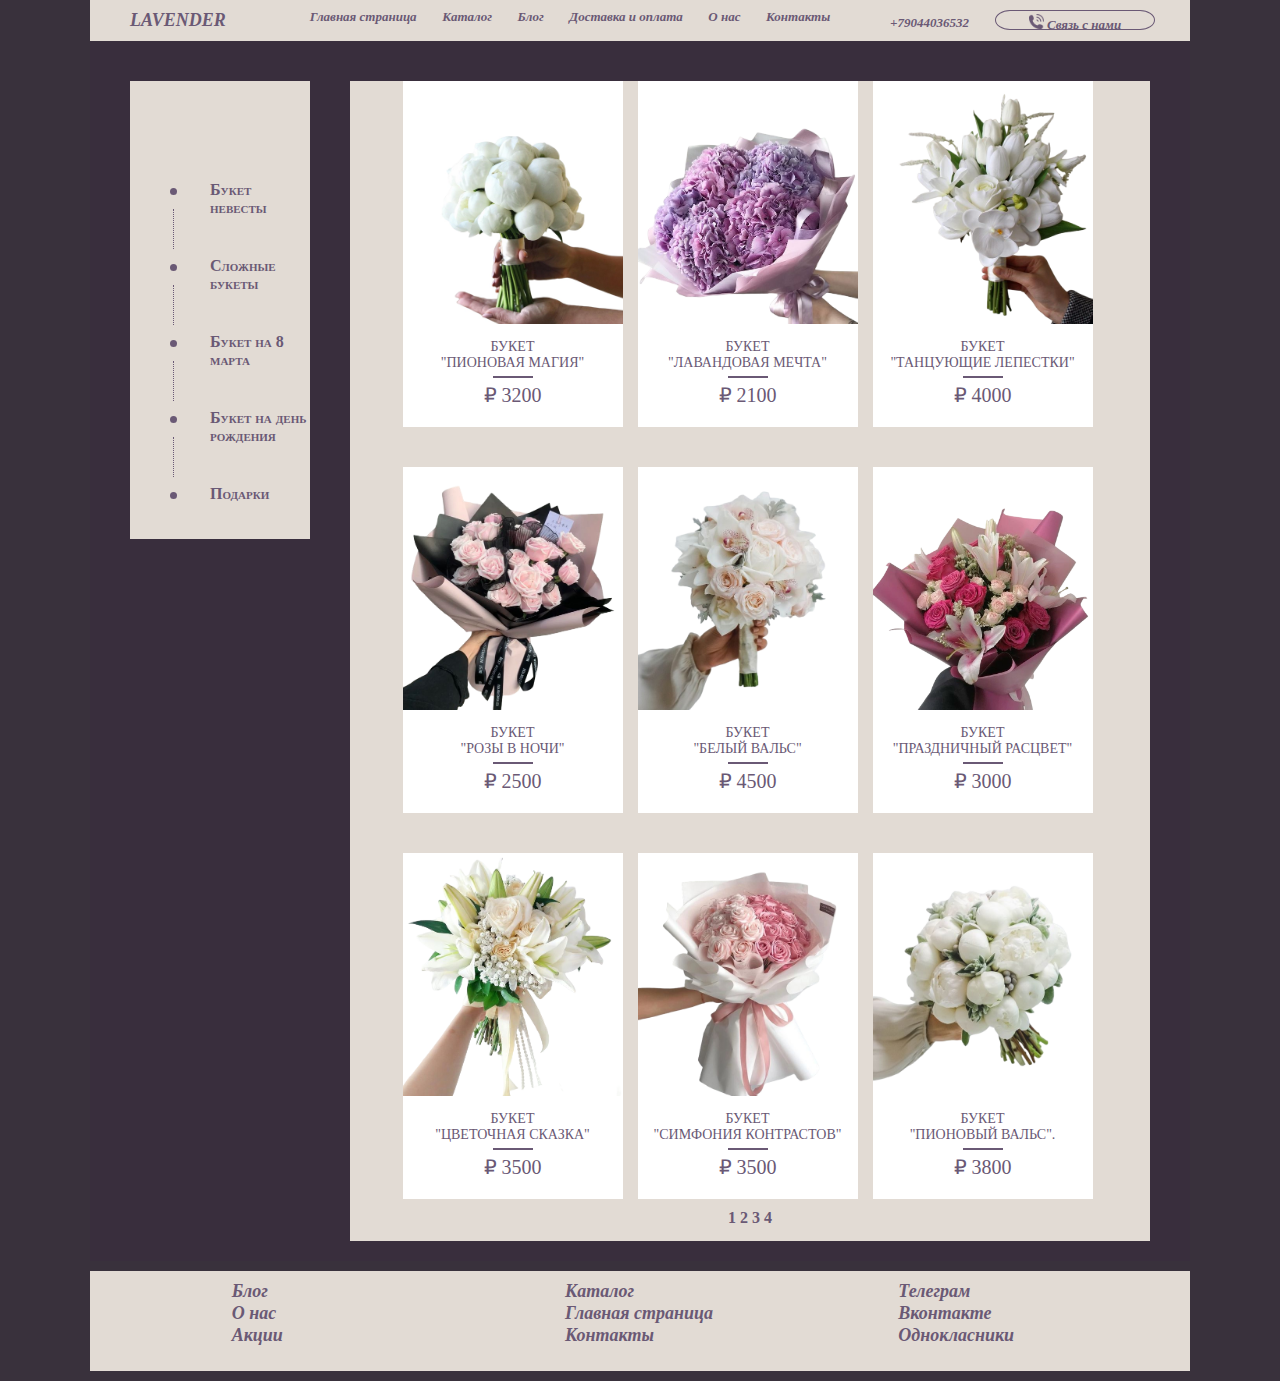
<file: catalog.html>
<!DOCTYPE html>
<html lang="en">
<head>
    <meta charset="UTF-8">
    <meta http-equiv="X-UA-Compatible" content="IE=edge">
    <meta name="viewport" content="width=device-width, initial-scale=1.0">
    <title>Document</title>
    <link rel="stylesheet" href="stylecatalog.css" type="text/css"/>
</head>
<body style="background: #39313c; margin: 0;">
  <div class="blok">
    <!--навигационный блок-->
    <div class="blok_with_navigation">
      <div class="blok_with_navigation">
        <div class="panel_navigation">
            <div class="logotip">
                <p class="logotip_text"> 
                    LAVENDER
                </p>
            </div>
            <div class="sections">
              <input type="checkbox" id="burger-checkbox" class="burger-checkbox">
              <label for="burger-checkbox" class="burger"></label>      
                <ul class="menu_text_chapter">
                  <li class="menu__item_chapter"> 
                    <a id="menu__link" href="index.html">  
                      Главная страница 
                    </a> 
                  </li>
                  <li class="menu__item_chapter"> 
                    <a id="menu__link" href="catalog.html"> 
                      Каталог 
                    </a> 
                  </li>
                  <li class="menu__item_chapter"> 
                    <a id="menu__link" href="блог.html">
                      Блог
                    </a> 
                  </li>
                  <li class="menu__item_chapter"> 
                    <a id="menu__link" href="доставка.html"> 
                      Доставка и оплата 
                    </a> 
                  </li>
                  <li class="menu__item_chapter"> 
                    <a id="menu__link" href="о нас.html">
                      О нас 
                    </a> 
                  </li>
                  <li class="menu__item_chapter">
                    <a id="menu__link" href="контакты.html"> 
                      Контакты 
                    </a> 
                  </li>
                </div>
                <div class="number_phone">
                  <p class="number_text"> 
                      +79044036532
                  </p>
                </div>
                <div class="button_1">
                  <a href="index.html #top" class="blok_contacts_text_2">       
                    <p class="button_2">   
                      <img  class="phone_logotip" src="телефон.png" alt="Изображение" class="img"> 
                      Связь с нами
                    </p>  
                  </a>   
                </div>
              </div>
            </div>
          </div>
          <div class="blok_after_navigation">
          <div class="block_section">
            <ul class="push">
            <li>
              <a href="каталог букетов невесты.html" style="text-decoration: none; color: #6a5975;">  
                Букет невесты
              </a>
            </li>
            <li>
              <a href="каталог сложные букеты.html" style="text-decoration: none; color: #6a5975;">  
              Сложные букеты
              </a>
            </li>
            <li>
              <a href="каталог букеты на 8 марта.html" style="text-decoration: none; color: #6a5975;">
                Букет на 8 марта
              </a>
            </li>
            <li>
              <a href="каталог букетов на день рождения.html" style="text-decoration: none; color: #6a5975;">
                Букет на день рождения
              </a>
            </li>
            <li>
              <a href="каталог подарки.html" style="text-decoration: none; color: #6a5975;">
                Подарки
              </a>
            </li>
          </ul>
        </div>
        <div class="block_m"> 
          <div class="cards">
            <div class="product-wrap">
              <div class="product-item">
                  <img src="букеты невесты/букетневестыизпионов.jpg">
                  <div class="product-buttons">
                      <a href="букет пионовая магия.html" class="button">Просмотр</a>
                  </div>
              </div>
              <div class="product-title">
                <a href="букет пионовая магия.html">Букет <br> "Пионовая магия"</a>
                <span class="product-price">₽ 3200</span>
              </div>
            </div>
            <div class="card">
              <div class="product-wrap">
                  <div class="product-item">
                    <img src="букет на др/Лавандовая мечта.png">
                    <div class="product-buttons">
                      <a href="букет_лавандовая_мечта.html" class="button">Просмотр</a>
                  </div>
                </div>
                <div class="product-title">
                  <a href="букет_лавандовая_мечта.html">Букет <br> "Лавандовая мечта"</a>
                  <span class="product-price">₽ 2100</span>
                </div>
              </div>
            </div>
            <div class="card">
              <div class="product-wrap">
                <div class="product-item">
                  <img src="букеты невесты/Танцующие лепестки.png">
                  <div class="product-buttons">
                    <a href="букет танцующие лепестки.html" class="button">Просмотр</a>
                  </div>
                </div>
                <div class="product-title">
                  <a href="букет танцующие лепестки.html">Букет<br> "Танцующие лепестки"</a>
                  <span class="product-price">₽ 4000</span>
                </div>
              </div>
            </div>
            <div class="card">
              <div class="product-wrap">
                <div class="product-item">
                  <img src="букет на др/Розы в ночи.png">
                  <div class="product-buttons">
                    <a href="букет розы в ночи.html" class="button">Просмотр</a>
                  </div>
                </div>
                <div class="product-title">
                    <a href="букет розы в ночи.html">Букет<br> "Розы в ночи"</a>
                    <span class="product-price">₽ 2500</span>
                </div>
              </div>
            </div>
            <div class="card">
              <div class="product-wrap">
                <div class="product-item">
                  <img src="букеты невесты\Белый вальс.png">
                  <div class="product-buttons">
                    <a href="букет белый вальс.html" class="button">Просмотр</a>
                  </div>
                </div>
                <div class="product-title">
                  <a href="букет белый вальс.html">Букет <br> "Белый вальс"</a>
                  <span class="product-price">₽ 4500</span>
                </div>
              </div>
            </div>
            <div class="card">
              <div class="product-wrap">
                <div class="product-item">
                  <img src="букет на др\Праздничный расцвет.png">
                  <div class="product-buttons">
                    <a href="букет праздничный расцвет.html" class="button">Просмотр</a>
                  </div>
                </div>
                <div class="product-title">
                  <a href="букет праздничный расцвет.html">Букет <br> "Праздничный расцвет"</a>
                  <span class="product-price">₽ 3000</span>
                </div>
              </div>
            </div>
            <div class="card">
              <div class="product-wrap">
                <div class="product-item">
                  <img src="букеты невесты\Цветочная сказка.png">
                  <div class="product-buttons">
                    <a href="букет цветочная сказка.html" class="button">Просмотр</a>
                  </div>
                </div>
                <div class="product-title">
                  <a href="букет цветочная сказка.html">Букет <br>"Цветочная сказка"</a>
                  <span class="product-price">₽ 3500</span>
                </div>
              </div>
            </div>
            <div class="card">
              <div class="product-wrap">
                <div class="product-item">
                  <img src="букет на др/Симфония контрастов.png">
                  <div class="product-buttons">
                    <a href="букет симфония контрастов.html" class="button">Просмотр</a>
                  </div>
                </div>
                <div class="product-title">
                  <a href="букет симфония контрастов.html">Букет <br>"Симфония контрастов"</a>
                  <span class="product-price">₽ 3500</span>
                </div>
              </div>
            </div>
            <div class="card">
              <div class="product-wrap">
                <div class="product-item">
                  <img src="букеты невесты\Пионовый вальс.png">
                  <div class="product-buttons">
                    <a href="букет пионовый вальс.html" class="button">Просмотр</a>
                  </div>
                </div>
                <div class="product-title">
                  <a href="букет пионовый вальс.html">Букет<br> "Пионовый вальс".</a>
                  <span class="product-price">₽ 3800</span>
                </div>
              </div>
            </div>
          </div>
        <ul class="hr">
          <a href="catalog.html"><li>1</li></a>
          <a href="catalog_2.html"><li>2</li></a>
          <a href="catalog_3.html"><li>3</li></a>
          <a href="catalog_4.html"><li>4</li></a>
        </ul>
      </div>
    </div>
    <!--блок для подвала-->
    <div class="block_cellar"> 
      <div class="block_cellar_1">
        <div class="column">
          <div class="cellar_information">
              <div class="cellar_logotip_block">
                <a href="блог.html" class="cellar_logotip_text"> 
                    Блог
                </a> 
              </div>
              <div class="cellar_logotip_block">
                <a href="о нас.html" class="cellar_logotip_text">  
                    О нас
                </a> 
              </div>
              <div class="cellar_logotip_block">
                <a href="акции.html" class="cellar_logotip_text"> 
                  Акции
                </a> 
              </div>                           
            </div>
          </div>
          <div class="column">
            <div class="cellar_information">
              <div class="cellar_logotip_block">
                <a href="catalog.html" class="cellar_logotip_text"> 
                    Каталог 
                </a> 
              </div>
              <div class="cellar_logotip_block">
                <a href="index.html" class="cellar_logotip_text"> 
                    Главная страница 
                </a>
              </div>
              <div class="cellar_logotip_block">
                <a href="контакты.html" class="cellar_logotip_text">
                    Контакты
                </a>
              </div>
            </div>
          </div>
          <div class="column">
            <!--логотипы социальных сетей-->
            <div class="cellar_logotip">
              <div class="cellar_logotip_block">
                <a href="https://t.me/+79044036532" class="cellar_logotip_text">
                    Телеграм
                </a>
              </div>
              <div class="cellar_logotip_block">
                <a href="https://vk.com/n.sulyaeva" class="cellar_logotip_text">
                    Вконтакте
                </a>
              </div>
              <div class="cellar_logotip_block">
                <a href="https://ok.ru/nastya.sulyaeva" class="cellar_logotip_text">
                    Однокласники
                </a>
              </div>
            </div>
          </div>
        </div>
      </div>
    </div>
  </body>
</html>
</file>
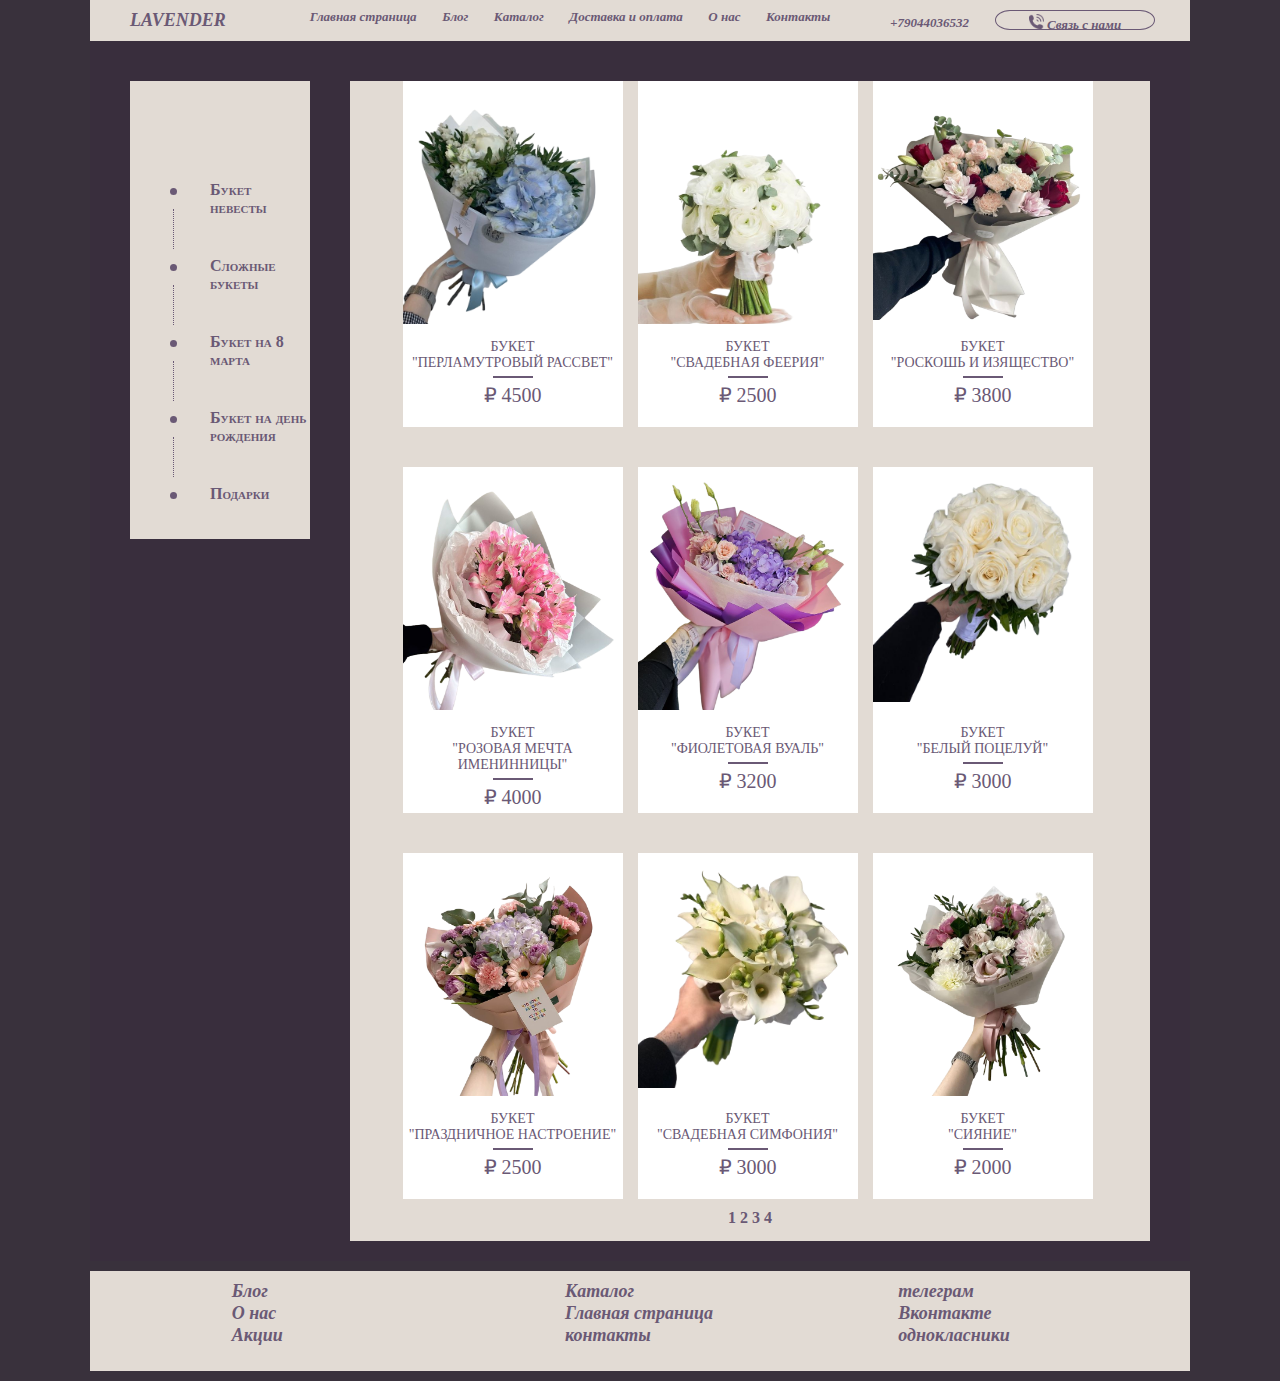
<file: catalog_2.html>
<!DOCTYPE html>
<html lang="en">
<head>
    <meta charset="UTF-8">
    <meta http-equiv="X-UA-Compatible" content="IE=edge">
    <meta name="viewport" content="width=device-width, initial-scale=1.0">
    <title>Document</title>
    <link rel="stylesheet" href="stylecatalog.css" type="text/css"/>
</head>
<body style="background: #39313c; margin: 0;">
  <div class="blok">
    <!--навигационный блок-->
    <div class="blok_with_navigation">
      <div class="blok_with_navigation">
        <div class="panel_navigation">
            <div class="logotip">
                <p class="logotip_text"> 
                    LAVENDER
                </p>
            </div>
            <div class="sections">
                <input type="checkbox" id="burger-checkbox" class="burger-checkbox">
                <label for="burger-checkbox" class="burger"></label> 
                <ul class="menu_text_chapter">
                    <li class="menu__item_chapter"> 
                        <a id="menu__link" href="index.html">  
                            Главная страница 
                        </a> 
                    </li>
                    <li class="menu__item_chapter"> 
                        <a id="menu__link" href="блог.html"> 
                            Блог 
                        </a> 
                    </li>
                    <li class="menu__item_chapter"> 
                        <a id="menu__link" href="catalog.html"> 
                            Каталог 
                        </a> 
                    </li>
                    <li class="menu__item_chapter"> 
                        <a id="menu__link" href="доставка.html"> 
                            Доставка и оплата 
                        </a> 
                    </li>
                    <li class="menu__item_chapter"> 
                        <a id="menu__link" href="о нас.html">
                            О нас 
                        </a> 
                    </li>
                    <li class="menu__item_chapter">
                        <a id="menu__link" href="контакты.html"> 
                            Контакты 
                        </a> 
                    </li>
                </div>
                <div class="number_phone">
                    <p class="number_text"> 
                        +79044036532
                    </p>
                </div>
                <div class="button_1">
                    <a href="#top" class="blok_contacts_text_2">       
                        <p class="button_2">   
                            <img  class="phone_logotip" src="телефон.png" alt="Изображение" class="img"> 
                            Связь с нами
                        </p>  
                    </a>   
                </div>
            </div>
        </div>
    </div>
    <div class="blok_after_navigation">
      <div class="block_section">
        <ul class="push">
          <li>
            <a href="каталог букетов невесты.html" style="text-decoration: none; color: #6a5975;">  
              Букет невесты
            </a>
          </li>
          <li>
            <a href="каталог сложные букеты.html" style="text-decoration: none; color: #6a5975;">  
            Сложные букеты
          </a>
          </li>
          <li>
            <a href="каталог букеты на 8 марта.html" style="text-decoration: none; color: #6a5975;">
              Букет на 8 марта
            </a>
          </li>
          <li>
            <a href="каталог букетов на день рождения.html" style="text-decoration: none; color: #6a5975;">
              Букет на день рождения
            </a>
          </li>
          <li>
            <a href="каталог подарки.html" style="text-decoration: none; color: #6a5975;">
              Подарки
            </a>
          </li>
        </ul>
      </div>
      <div class="block_m"> 
        <div class="cards">
            <div class="product-wrap">
                <div class="product-item">
                  <img src="букет на др/Перламутровый рассвет.png">
                  <div class="product-buttons">
                    <a href="букет перламутровый рассвет.html" class="button">Просмотр</a>
                  </div>
                </div>
                <div class="product-title">
                  <a href="букет перламутровый рассвет.html">Букет<br> "Перламутровый рассвет"</a>
                  <span class="product-price">₽ 4500</span>
                </div>
            </div>
            <div class="card">
                <div class="product-wrap">
                    <div class="product-item">
                    <img src="букеты невесты\Ранункулюсовая феерия.png">
                    <div class="product-buttons">
                        <a href="букет свадебная феерия.html" class="button">Просмотр</a>
                    </div>
                    </div>
                    <div class="product-title">
                        <a href="букет свадебная феерия.html">Букет<br> "Свадебная феерия"</a>
                        <span class="product-price">₽ 2500</span>
                    </div>
                </div>
            </div>
            <div class="card">
                <div class="product-wrap">
                    <div class="product-item">
                        <img src="букет на др\Роскошь и изящество.png">
                        <div class="product-buttons">
                            <a href="букет роскошь и изящество.html" class="button">Просмотр</a>
                        </div>
                    </div>
                    <div class="product-title">
                        <a href="букет роскошь и изящество.html">Букет<br> "Роскошь и изящество"</a>
                        <span class="product-price">₽ 3800</span>
                    </div>
                </div>
            </div>
            <div class="card">
                <div class="product-wrap">
                    <div class="product-item">
                      <img src="букет на др\Розовая мечта именинницы.png">
                      <div class="product-buttons">
                        <a href="букет розовая мечта именинницы.html" class="button">Просмотр</a>
                      </div>
                    </div>
                    <div class="product-title">
                      <a href="букет розовая мечта именинницы.html">Букет <br>"Розовая мечта именинницы"</a>
                      <span class="product-price">₽ 4000</span>
                    </div>
                </div>
            </div>
            <div class="card">
                <div class="product-wrap">
                    <div class="product-item">
                      <img src="букет на др\Фиолетовая вуаль.png">
                      <div class="product-buttons">
                        <a href="букет фиолетовая вуаль.html" class="button">Просмотр</a>
                      </div>
                    </div>
                    <div class="product-title">
                      <a href="букет фиолетовая вуаль.html">Букет<br> "Фиолетовая вуаль"</a>
                      <span class="product-price">₽ 3200</span>
                    </div>
                </div>
            </div>
            <div class="card">
                <div class="product-wrap">
                    <div class="product-item">
                      <img src="букеты невесты\Белый поцелуй.png">
                      <div class="product-buttons">
                        <a href="букет белый поцелуй.html" class="button">Просмотр</a>
                      </div>
                    </div>
                    <div class="product-title">
                      <a href="букет белый поцелуй.html">Букет <br>"Белый поцелуй"</a>
                      <span class="product-price">₽ 3000</span>
                    </div>
                  </div>
            </div>
            <div class="card">
                <div class="product-wrap">
                    <div class="product-item">
                        <img src="букет на др/Праздничное настроение.png">
                        <div class="product-buttons">
                          <a href="букет праздничное настроение.html" class="button">Просмотр</a>
                        </div>
                    </div>
                    <div class="product-title">
                        <a href="букет праздничное настроение.html">Букет <br> "Праздничное настроение"</a>
                        <span class="product-price">₽ 2500</span>
                    </div>
                </div>
            </div>
            <div class="card">
                <div class="product-wrap">
                    <div class="product-item">
                        <img src="букеты невесты\Свадебная симфония.png">
                        <div class="product-buttons">
                            <a href="букет свадебная симфония.html" class="button">Просмотр</a>
                        </div>
                    </div>
                    <div class="product-title">
                        <a href="букет свадебная симфония.html">Букет<br> "Свадебная симфония"</a>
                        <span class="product-price">₽ 3000</span>
                    </div>
                </div>
            </div>
            <div class="card">
                <div class="product-wrap">
                    <div class="product-item">
                        <img src="букет на др/Сияние.png">
                        <div class="product-buttons">
                         <a href="букет сияние.html" class="button">Просмотр</a>
                        </div>
                    </div>
                    <div class="product-title">
                        <a href="букет сияние.html">Букет<br> "Сияние"</a>
                        <span class="product-price">₽ 2000</span>
                    </div>
                </div>
            </div>
        </div>
        <ul class="hr">
          <a href="catalog.html"><li>1</li></a>
          <a href="catalog_2.html"><li>2</li></a>
          <a href="catalog_3.html"><li>3</li></a>
          <a href="catalog_4.html"><li>4</li></a>
        </ul>
      </div>
    </div>
    <!--блок для подвала-->
  <div class="block_cellar"> 
    <div class="block_cellar_1">
        <div class="column">
            <div class="cellar_information">
                <div class="cellar_logotip_block">
                    <a href="блог.html" class="cellar_logotip_text"> 
                        Блог
                    </a> 
                </div>
                <div class="cellar_logotip_block">
                    <a href="о нас.html" class="cellar_logotip_text">  
                        О нас
                    </a> 
                </div>
                <div class="cellar_logotip_block">
                    <a href="акции.html" class="cellar_logotip_text"> 
                        Акции
                    </a> 
                </div>                           
            </div>
        </div>
        <div class="column">
            <div class="cellar_information">
                <div class="cellar_logotip_block">
                    <a href="catalog.html" class="cellar_logotip_text"> 
                        Каталог 
                    </a> 
                </div>
                <div class="cellar_logotip_block">
                    <a href="index.html" class="cellar_logotip_text"> 
                        Главная страница 
                    </a>
                </div>
                <div class="cellar_logotip_block">
                    <a href="контакты.html" class="cellar_logotip_text">
                        контакты
                    </a>
                </div>
            </div>
        </div>
        <div class="column">
            <!--логотипы социальных сетей-->
            <div class="cellar_logotip">
                <div class="cellar_logotip_block">
                    <a href="https://t.me/+79044036532" class="cellar_logotip_text">
                        телеграм
                    </a>
                </div>
                <div class="cellar_logotip_block">
                    <a href="https://vk.com/n.sulyaeva" class="cellar_logotip_text">
                        Вконтакте
                    </a>
                </div>
                <div class="cellar_logotip_block">
                    <a href="https://ok.ru/nastya.sulyaeva" class="cellar_logotip_text">
                        однокласники
                    </a>
                </div>
            </div>
        </div>
    </div>
</div>
</div>
</body>
</html>
</file>
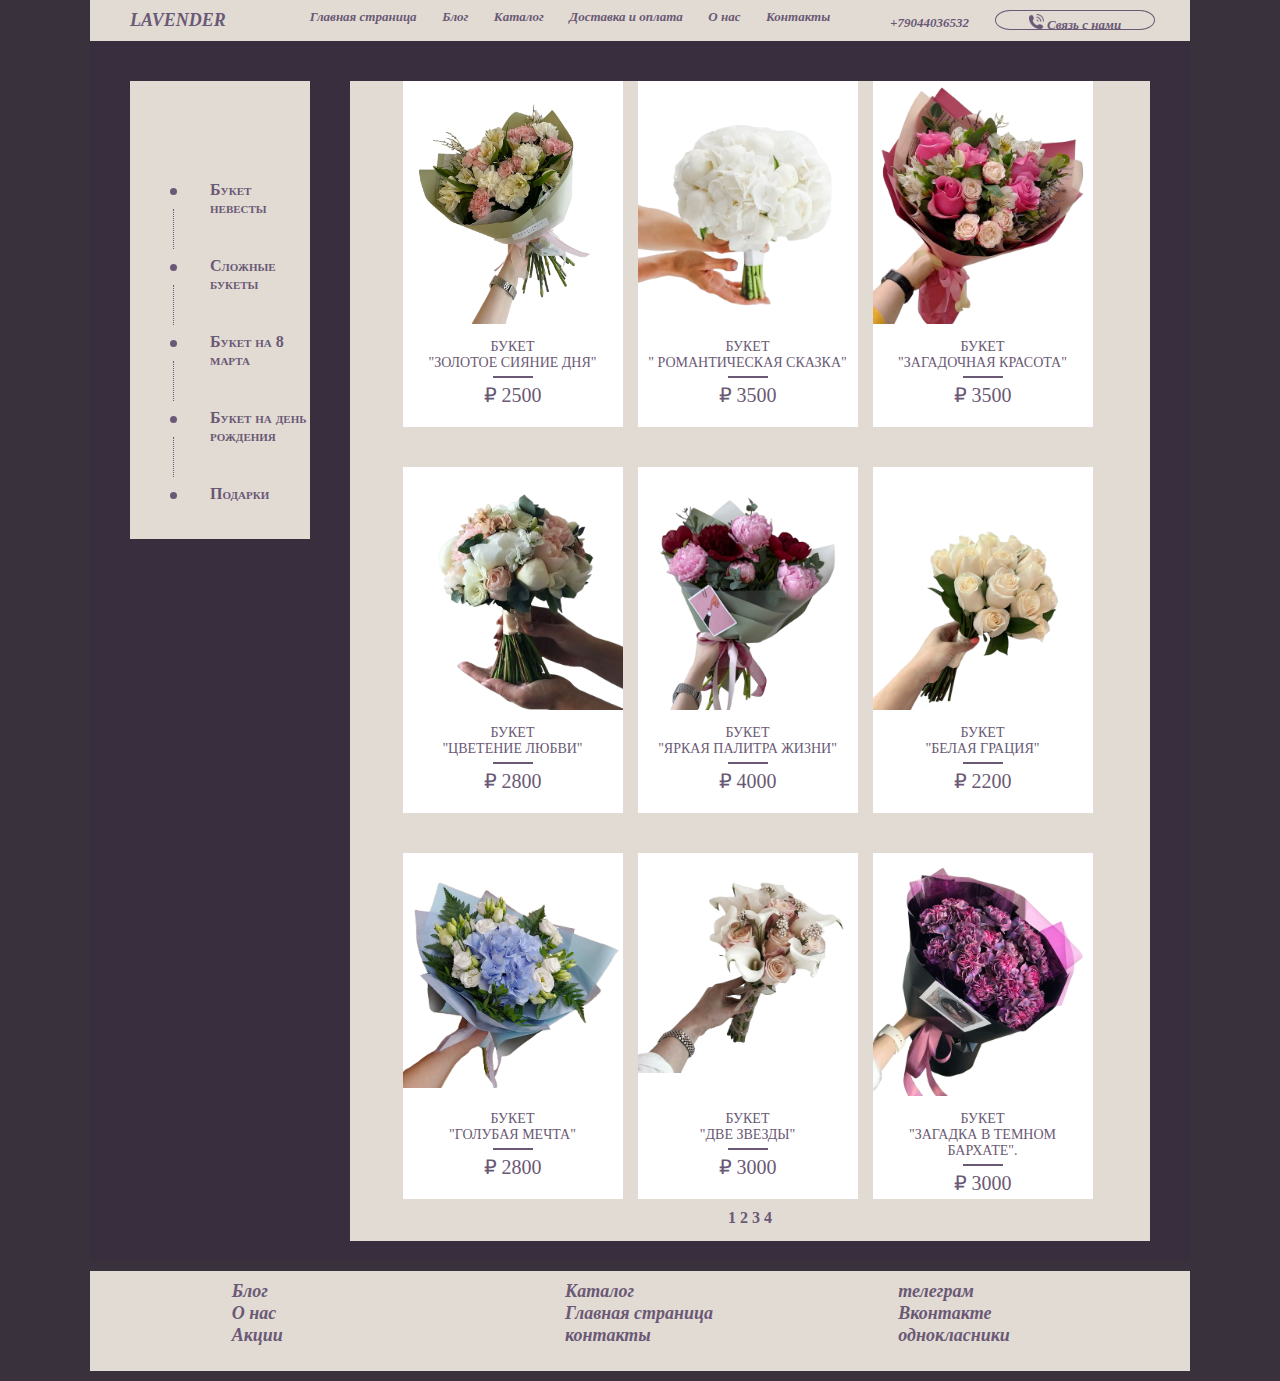
<file: catalog_3.html>
<!DOCTYPE html>
<html lang="en">
<head>
    <meta charset="UTF-8">
    <meta http-equiv="X-UA-Compatible" content="IE=edge">
    <meta name="viewport" content="width=device-width, initial-scale=1.0">
    <title>Document</title>
    <link rel="stylesheet" href="stylecatalog.css" type="text/css"/>
</head>
<body style="background: #39313c; margin: 0;">
  <div class="blok">
    <!--навигационный блок-->
    <div class="blok_with_navigation">
      <div class="blok_with_navigation">
        <div class="panel_navigation">
            <div class="logotip">
                <p class="logotip_text"> 
                    LAVENDER
                </p>
            </div>
            <div class="sections">
                <input type="checkbox" id="burger-checkbox" class="burger-checkbox">
                <label for="burger-checkbox" class="burger"></label>      
                <ul class="menu_text_chapter">
                    <li class="menu__item_chapter"> 
                        <a id="menu__link" href="index.html">  
                            Главная страница 
                        </a> 
                    </li>
                    <li class="menu__item_chapter"> 
                        <a id="menu__link" href="блог.html"> 
                            Блог 
                        </a> 
                    </li>
                    <li class="menu__item_chapter"> 
                        <a id="menu__link" href="catalog.html"> 
                            Каталог 
                        </a> 
                    </li>
                    <li class="menu__item_chapter"> 
                        <a id="menu__link" href="доставка.html"> 
                            Доставка и оплата 
                        </a> 
                    </li>
                    <li class="menu__item_chapter"> 
                        <a id="menu__link" href="о нас.html">
                            О нас 
                        </a> 
                    </li>
                    <li class="menu__item_chapter">
                        <a id="menu__link" href="контакты.html"> 
                            Контакты 
                        </a> 
                    </li>
                </div>
                <div class="number_phone">
                    <p class="number_text"> 
                        +79044036532
                    </p>
                </div>
                <div class="button_1">
                    <a href="#top" class="blok_contacts_text_2">       
                        <p class="button_2">   
                            <img  class="phone_logotip" src="телефон.png" alt="Изображение" class="img"> 
                            Связь с нами
                        </p>  
                    </a>   
                </div>
            </div>
        </div>
    </div>
    <div class="blok_after_navigation">
      <div class="block_section">
        <ul class="push">
          <li>
            <a href="каталог букетов невесты.html" style="text-decoration: none; color: #6a5975;">  
              Букет невесты
            </a>
          </li>
          <li>
            <a href="каталог сложные букеты.html" style="text-decoration: none; color: #6a5975;">  
            Сложные букеты
          </a>
          </li>
          <li>
            <a href="каталог букеты на 8 марта.html" style="text-decoration: none; color: #6a5975;">
              Букет на 8 марта
            </a>
          </li>
          <li>
            <a href="каталог букетов на день рождения.html" style="text-decoration: none; color: #6a5975;">
              Букет на день рождения
            </a>
          </li>
          <li>
            <a href="каталог подарки.html" style="text-decoration: none; color: #6a5975;">
              Подарки
            </a>
          </li>
        </ul>
      </div>
      <div class="block_m"> 
        <div class="cards">
            <div class="product-wrap">
                <div class="product-item">
                  <img src="букет на др\Золотое сияние дня.png">
                    <div class="product-buttons">
                        <a href="букет золотое сияние дня.html" class="button">Просмотр</a>
                    </div>
                </div>
                <div class="product-title">
                  <a href="букет золотое сияние дня.html">Букет <br> "Золотое сияние дня"</a>
                  <span class="product-price">₽ 2500</span>
                </div>
            </div>
            <div class="card">
                <div class="product-wrap">
                    <div class="product-item">
                        <img src="букеты невесты/Романтическая сказка.png">
                        <div class="product-buttons">
                            <a href="букет романтическая сказка.html" class="button">Просмотр</a>
                        </div>
                    </div>
                    <div class="product-title">
                        <a href="букет романтическая сказка.html">Букет <br> " Романтическая сказка"</a>
                        <span class="product-price">₽ 3500</span>
                    </div>
                </div>
            </div>
            <div class="card">
                <div class="product-wrap">
                    <div class="product-item">
                        <img src="букет на др/Загадочная красота.png">
                        <div class="product-buttons">
                            <a href="букет загадочная красота.html" class="button">Просмотр</a>
                        </div>
                    </div>
                    <div class="product-title">
                      <a href="букет загадочная красота.html">Букет <br>"Загадочная красота"</a>
                      <span class="product-price">₽ 3500</span>
                    </div>
                </div>
            </div>
            <div class="card">
                <div class="product-wrap">
                    <div class="product-item">
                      <img src="букеты невесты/Цветение любви.png">
                        <div class="product-buttons">
                            <a href="букет цветение любви.html" class="button">Просмотр</a>
                        </div>
                    </div>
                    <div class="product-title">
                      <a href="букет цветение любви.html">Букет<br> "Цветение любви"</a>
                      <span class="product-price">₽ 2800</span>
                    </div>
                </div>
            </div>
            <div class="card">
                <div class="product-wrap">
                    <div class="product-item">
                      <img src="букет на др/Яркая палитра жизни.png">
                        <div class="product-buttons">
                            <a href="букет яркая палитра жизни.html" class="button">Просмотр</a>
                        </div>
                    </div>
                    <div class="product-title">
                      <a href="букет яркая палитра жизни.html">Букет<br> "Яркая палитра жизни"</a>
                      <span class="product-price">₽ 4000</span>
                    </div>
                </div>
            </div>
            <div class="card">
                <div class="product-wrap">
                    <div class="product-item">
                        <img src="букеты невесты\Белая грация.png">
                        <div class="product-buttons">
                            <a href="букет белая грация.html" class="button">Просмотр</a>
                        </div>
                    </div>
                    <div class="product-title">
                      <a href="букет белая грация.html">Букет <br> "Белая грация"</a>
                      <span class="product-price">₽ 2200</span>
                    </div>
                </div>
            </div>
            <div class="card">
                <div class="product-wrap">
                    <div class="product-item">
                        <img src="букет на др\Голубая мечта.png">
                        <div class="product-buttons">
                            <a href="букет голубая мечта.html" class="button">Просмотр</a>
                        </div>
                    </div>
                    <div class="product-title">
                      <a href="букет голубая мечта.html">Букет<br> "Голубая мечта"</a>
                      <span class="product-price">₽ 2800</span>
                    </div>
                </div>
            </div>
            <div class="card">
                <div class="product-wrap">
                    <div class="product-item">
                        <img src="букеты невесты\Две звезды.png">
                        <div class="product-buttons">
                            <a href="букет две звезды.html" class="button">Просмотр</a>
                        </div>
                    </div>
                    <div class="product-title">
                      <a href="букет две звезды.html">Букет <br>"Две звезды"</a>
                      <span class="product-price">₽ 3000</span>
                    </div>
                </div>
            </div>
            <div class="card">
                <div class="product-wrap">
                    <div class="product-item">
                        <img src="букет на др\Загадка в темном бархате.png">
                        <div class="product-buttons">
                            <a href="букет загадка в темном бархате.html" class="button">Просмотр</a>
                        </div>
                    </div>
                    <div class="product-title">
                      <a href="букет загадка в темном бархате.html">Букет<br> "Загадка в темном бархате".</a>
                      <span class="product-price">₽ 3000</span>
                    </div>
                </div>
            </div>
        </div>
        <ul class="hr">
          <a href="catalog.html"><li>1</li></a>
          <a href="catalog_2.html"><li>2</li></a>
          <a href="catalog_3.html"><li>3</li></a>
          <a href="catalog_4.html"><li>4</li></a>
        </ul>
      </div>
    </div>
    <!--блок для подвала-->
  <div class="block_cellar"> 
    <div class="block_cellar_1">
        <div class="column">
            <div class="cellar_information">
                <div class="cellar_logotip_block">
                    <a href="блог.html" class="cellar_logotip_text"> 
                        Блог
                    </a> 
                </div>
                <div class="cellar_logotip_block">
                    <a href="о нас.html" class="cellar_logotip_text">  
                        О нас
                    </a> 
                </div>
                <div class="cellar_logotip_block">
                    <a href="акции.html" class="cellar_logotip_text"> 
                        Акции
                    </a> 
                </div>                           
            </div>
        </div>
        <div class="column">
            <div class="cellar_information">
                <div class="cellar_logotip_block">
                    <a href="catalog.html" class="cellar_logotip_text"> 
                        Каталог 
                    </a> 
                </div>
                <div class="cellar_logotip_block">
                    <a href="index.html" class="cellar_logotip_text"> 
                        Главная страница 
                    </a>
                </div>
                <div class="cellar_logotip_block">
                    <a href="контакты.html" class="cellar_logotip_text">
                        контакты
                    </a>
                </div>
            </div>
        </div>
        <div class="column">
            <!--логотипы социальных сетей-->
            <div class="cellar_logotip">
                <div class="cellar_logotip_block">
                    <a href="https://t.me/+79044036532" class="cellar_logotip_text">
                        телеграм
                    </a>
                </div>
                <div class="cellar_logotip_block">
                    <a href="https://vk.com/n.sulyaeva" class="cellar_logotip_text">
                        Вконтакте
                    </a>
                </div>
                <div class="cellar_logotip_block">
                    <a href="https://ok.ru/nastya.sulyaeva" class="cellar_logotip_text">
                        однокласники
                    </a>
                </div>
            </div>
        </div>
    </div>
</div>
</div>
</body>
</html>
</file>
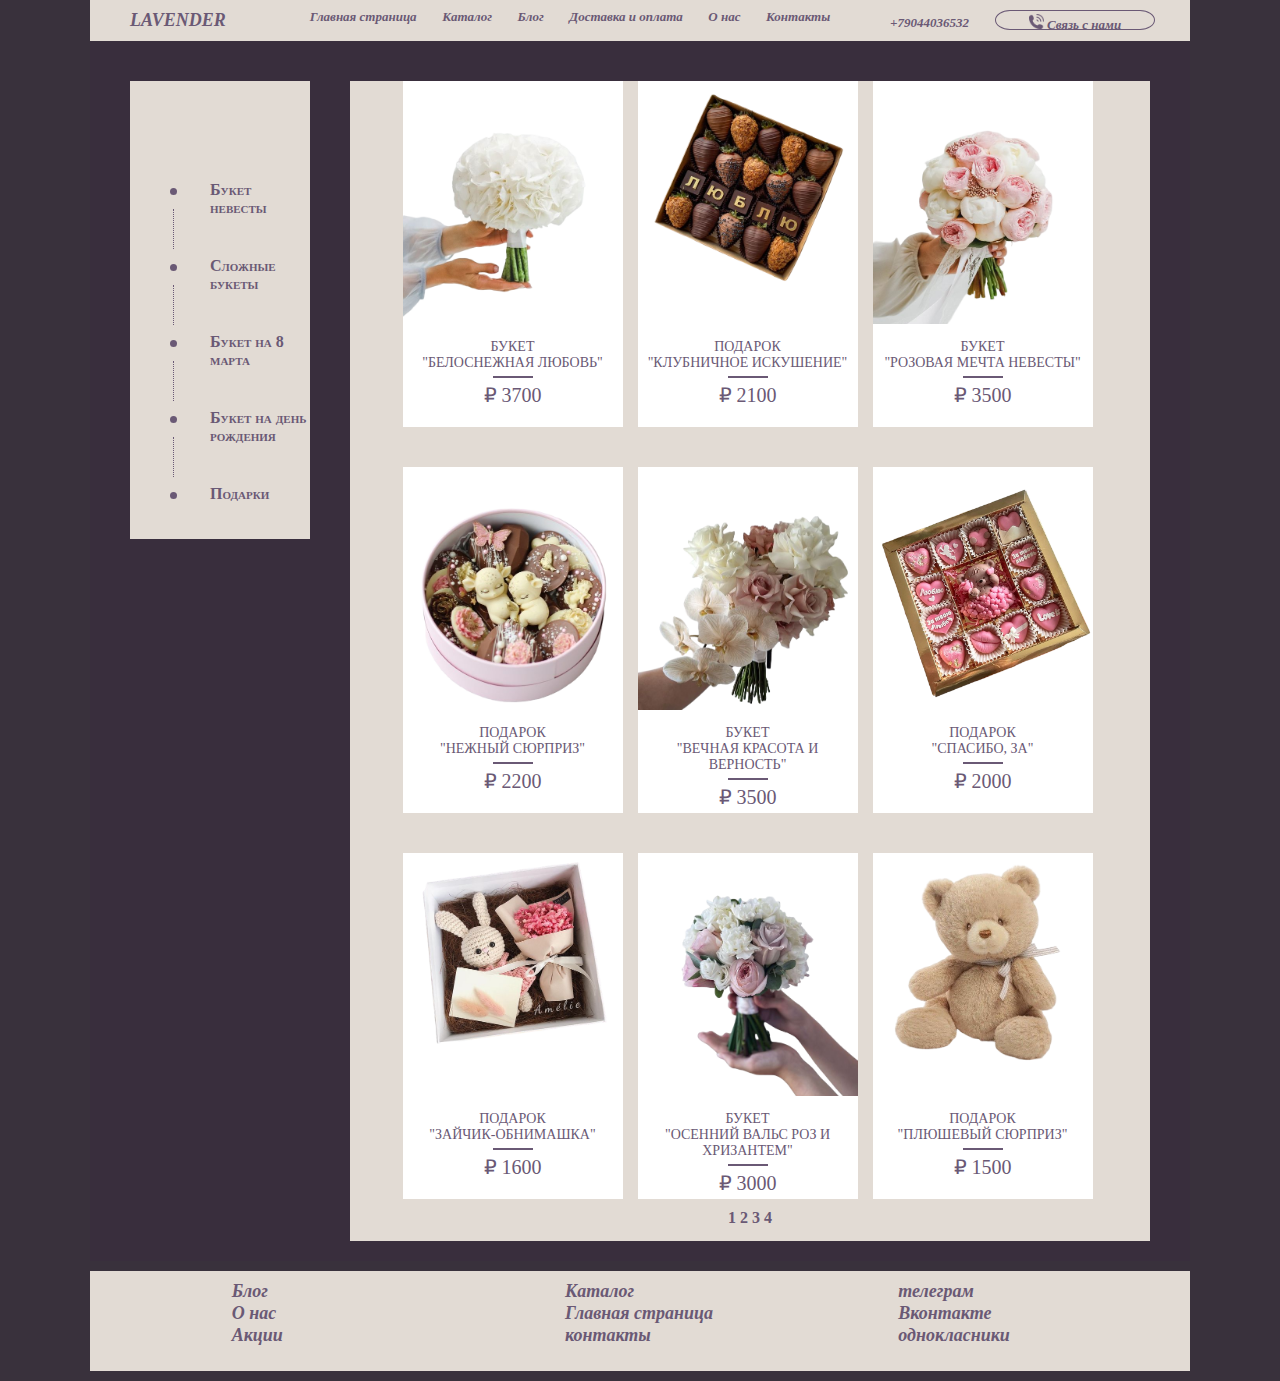
<file: catalog_4.html>
<!DOCTYPE html>
<html lang="en">
<head>
    <meta charset="UTF-8">
    <meta http-equiv="X-UA-Compatible" content="IE=edge">
    <meta name="viewport" content="width=device-width, initial-scale=1.0">
    <title>Document</title>
    <link rel="stylesheet" href="stylecatalog.css" type="text/css"/>
</head>
<body style="background: #39313c; margin: 0;">
  <div class="blok">
    <!--навигационный блок-->
    <div class="blok_with_navigation">
      <div class="blok_with_navigation">
        <div class="panel_navigation">
            <div class="logotip">
                <p class="logotip_text"> 
                    LAVENDER
                </p>
            </div>
            <div class="sections">
              <input type="checkbox" id="burger-checkbox" class="burger-checkbox">
              <label for="burger-checkbox" class="burger"></label>    
                <ul class="menu_text_chapter">
                    <li class="menu__item_chapter"> 
                        <a id="menu__link" href="index.html">  
                            Главная страница 
                        </a> 
                    </li>
                    <li class="menu__item_chapter"> 
                        <a id="menu__link" href="catalog.html"> 
                            Каталог 
                        </a> 
                    </li>
                    <li class="menu__item_chapter"> 
                        <a id="menu__link" href="блог.html">
                          Блог 
                        </a> 
                      </li>
                    <li class="menu__item_chapter"> 
                        <a id="menu__link" href="доставка.html"> 
                            Доставка и оплата 
                        </a> 
                    </li>
                    <li class="menu__item_chapter"> 
                        <a id="menu__link" href="о нас.html">
                            О нас 
                        </a> 
                    </li>
                    <li class="menu__item_chapter">
                        <a id="menu__link" href="контакты.html"> 
                            Контакты 
                        </a> 
                    </li>
                </div>
                <div class="number_phone">
                    <p class="number_text"> 
                        +79044036532
                    </p>
                </div>
                <div class="button_1">
                    <a href="#top" class="blok_contacts_text_2">       
                        <p class="button_2">   
                            <img  class="phone_logotip" src="телефон.png" alt="Изображение" class="img"> 
                            Связь с нами
                        </p>  
                    </a>   
                </div>
            </div>
        </div>
    </div>
    <div class="blok_after_navigation">
      <div class="block_section">
        <ul class="push">
          <li>
            <a href="каталог букетов невесты.html" style="text-decoration: none; color: #6a5975;">  
              Букет невесты
            </a>
          </li>
          <li>
            <a href="каталог сложные букеты.html" style="text-decoration: none; color: #6a5975;">  
            Сложные букеты
          </a>
          </li>
          <li>
            <a href="каталог букеты на 8 марта.html" style="text-decoration: none; color: #6a5975;">
              Букет на 8 марта
            </a>
          </li>
          <li>
            <a href="каталог букетов на день рождения.html" style="text-decoration: none; color: #6a5975;">
              Букет на день рождения
            </a>
          </li>
          <li>
            <a href="каталог подарки.html" style="text-decoration: none; color: #6a5975;">
              Подарки
            </a>
          </li>
        </ul>
      </div>
      <div class="block_m"> 
        <div class="cards">
            <div class="product-wrap">
                <div class="product-item">
                    <img src="букеты невесты\Белоснежная любовь.png">
                    <div class="product-buttons">
                        <a href="букет белоснежная любовь.html" class="button">Просмотр</a>
                    </div>
                </div>
                <div class="product-title">
                  <a href="букет белоснежная любовь.html">Букет<br> "Белоснежная любовь"</a>
                  <span class="product-price">₽ 3700</span>
                </div>
            </div>
            <div class="card">
                <div class="product-wrap">
                    <div class="product-item">
                        <img src="подарки/Клубничное искушение.png">
                        <div class="product-buttons">
                            <a href="подарок клубничное искушение.html" class="button">Просмотр</a>
                        </div>
                    </div>
                    <div class="product-title">
                      <a href="подарок клубничное искушение.html">Подарок <br>"Клубничное искушение"</a>
                      <span class="product-price">₽ 2100</span>
                    </div>
                </div>
            </div>
            <div class="card">
                <div class="product-wrap">
                    <div class="product-item">
                        <img src="букеты невесты\Розовая мечта невесты.png">
                        <div class="product-buttons">
                            <a href="букет розовая мечта невесты.html" class="button">Просмотр</a>
                        </div>
                    </div>
                    <div class="product-title">
                      <a href="букет розовая мечта невесты.html">Букет <br>"Розовая мечта невесты"</a>
                      <span class="product-price">₽ 3500</span>
                    </div>
                </div>
            </div>
            <div class="card">
                <div class="product-wrap">
                    <div class="product-item">
                        <img src="подарки/Нежный сюрприз.png">
                        <div class="product-buttons">
                            <a href="подарок нежный сюрприз.html" class="button">Просмотр</a>
                        </div>
                    </div>
                    <div class="product-title">
                      <a href="подарок нежный сюрприз.html">Подарок <br> "Нежный сюрприз"</a>
                      <span class="product-price">₽ 2200</span>
                    </div>
                </div>
            </div>
            <div class="card">
                <div class="product-wrap">
                    <div class="product-item">
                      <img src="букеты невесты\Вечная красота и верность.png">
                      <div class="product-buttons">
                        <a href="букет вечная красота и верность.html" class="button">Просмотр</a>
                      </div>
                    </div>
                    <div class="product-title">
                        <a href="букет вечная красота и верность.html">Букет<br> "Вечная красота и верность"</a>
                        <span class="product-price">₽ 3500</span>
                    </div>
                </div>
            </div>
            <div class="card">
                <div class="product-wrap">
                    <div class="product-item">
                      <img src="подарки/Спасибо, за.png">
                        <div class="product-buttons">
                            <a href="подарок спасибо за.html" class="button">Просмотр</a>
                        </div>
                    </div>
                    <div class="product-title">
                      <a href="подарок спасибо за.html">Подарок <br> "Спасибо, за"</a>
                      <span class="product-price">₽ 2000</span>
                    </div>
                </div>
            </div>
            <div class="card">
                <div class="product-wrap">
                    <div class="product-item">
                        <img src="подарки/Зайчик-обнимашка.png">
                        <div class="product-buttons">
                            <a href="подарок зайчик обнимашка.html" class="button">Просмотр</a>
                        </div>
                    </div>
                    <div class="product-title">
                      <a href="подарок зайчик обнимашка.html">Подарок<br> "Зайчик-обнимашка"</a>
                      <span class="product-price">₽ 1600</span>
                    </div>
                </div>
            </div>
            <div class="card">
                <div class="product-wrap">
                    <div class="product-item">
                        <img src="букеты невесты\Осенний вальс роз и хризантем.png">
                        <div class="product-buttons">
                            <a href="букет осенний вальс роз и хризантем.html" class="button">Просмотр</a>
                        </div>
                    </div>
                    <div class="product-title">
                      <a href="букет осенний вальс роз и хризантем.html">Букет<br> "Осенний вальс роз и хризантем"</a>
                      <span class="product-price">₽ 3000</span>
                    </div>
                </div>
            </div>
            <div class="card">
                <div class="product-wrap">
                    <div class="product-item">
                        <img src="подарки/Плюшевый сюрприз.png">
                        <div class="product-buttons">
                            <a href="подарок плюшевый сюрприз.html" class="button">Просмотр</a>
                         </div>
                    </div>
                    <div class="product-title">
                      <a href="подарок плюшевый сюрприз.html">Подарок<br> "Плюшевый сюрприз"</a>
                      <span class="product-price">₽ 1500</span>
                    </div>
                </div>
            </div>
        </div>
        <ul class="hr">
          <a href="catalog.html"><li>1</li></a>
          <a href="catalog_2.html"><li>2</li></a>
          <a href="catalog_3.html"><li>3</li></a>
          <a href="catalog_4.html"><li>4</li></a>
        </ul>
      </div>
    </div>
    <!--блок для подвала-->
  <div class="block_cellar"> 
    <div class="block_cellar_1">
        <div class="column">
            <div class="cellar_information">
                <div class="cellar_logotip_block">
                    <a href="блог.html" class="cellar_logotip_text"> 
                        Блог
                    </a> 
                </div>
                <div class="cellar_logotip_block">
                    <a href="о нас.html" class="cellar_logotip_text">  
                        О нас
                    </a> 
                </div>
                <div class="cellar_logotip_block">
                    <a href="акции.html" class="cellar_logotip_text"> 
                        Акции
                    </a> 
                </div>                           
            </div>
        </div>
        <div class="column">
            <div class="cellar_information">
                <div class="cellar_logotip_block">
                    <a href="catalog.html" class="cellar_logotip_text"> 
                        Каталог 
                    </a> 
                </div>
                <div class="cellar_logotip_block">
                    <a href="index.html" class="cellar_logotip_text"> 
                        Главная страница 
                    </a>
                </div>
                <div class="cellar_logotip_block">
                    <a href="контакты.html" class="cellar_logotip_text">
                        контакты
                    </a>
                </div>
            </div>
        </div>
        <div class="column">
            <!--логотипы социальных сетей-->
            <div class="cellar_logotip">
                <div class="cellar_logotip_block">
                    <a href="https://t.me/+79044036532" class="cellar_logotip_text">
                        телеграм
                    </a>
                </div>
                <div class="cellar_logotip_block">
                    <a href="https://vk.com/n.sulyaeva" class="cellar_logotip_text">
                        Вконтакте
                    </a>
                </div>
                <div class="cellar_logotip_block">
                    <a href="https://ok.ru/nastya.sulyaeva" class="cellar_logotip_text">
                        однокласники
                    </a>
                </div>
            </div>
        </div>
    </div>
</div>
</div>
</body>
</html>
</file>
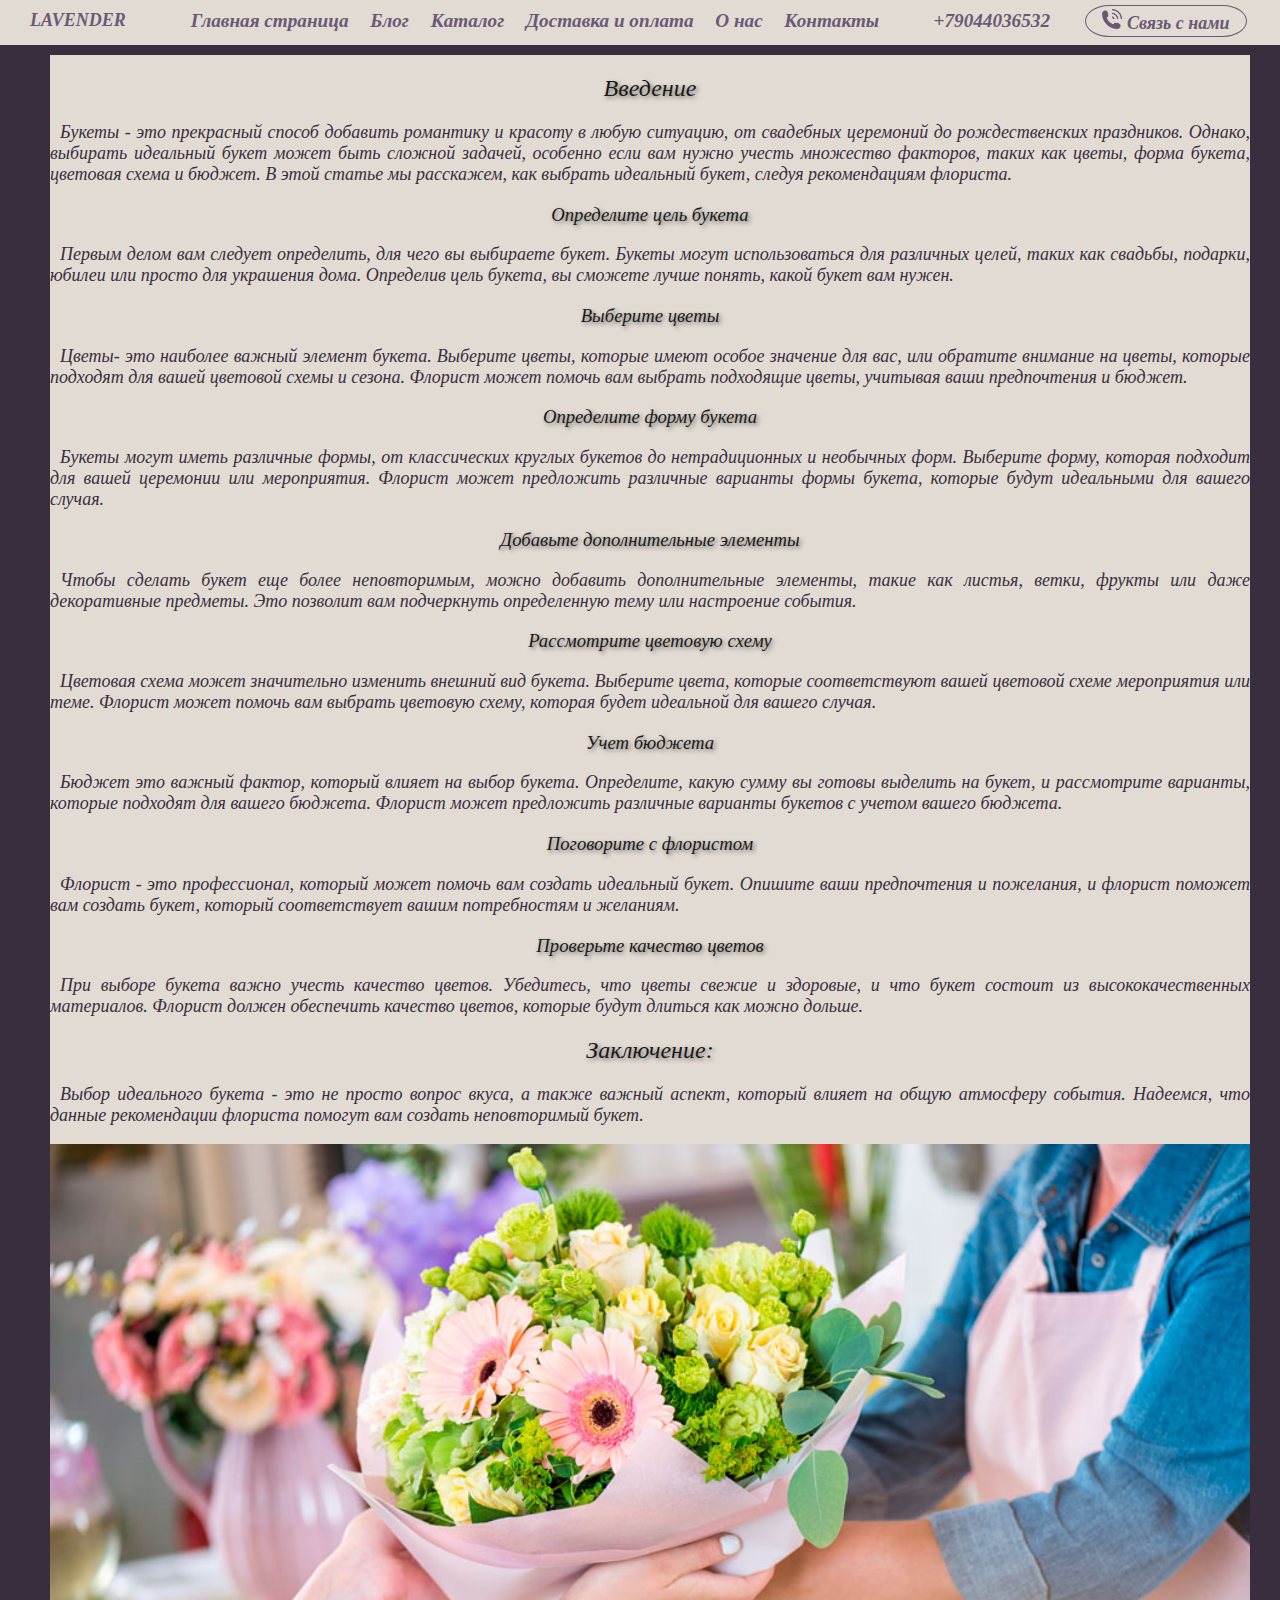
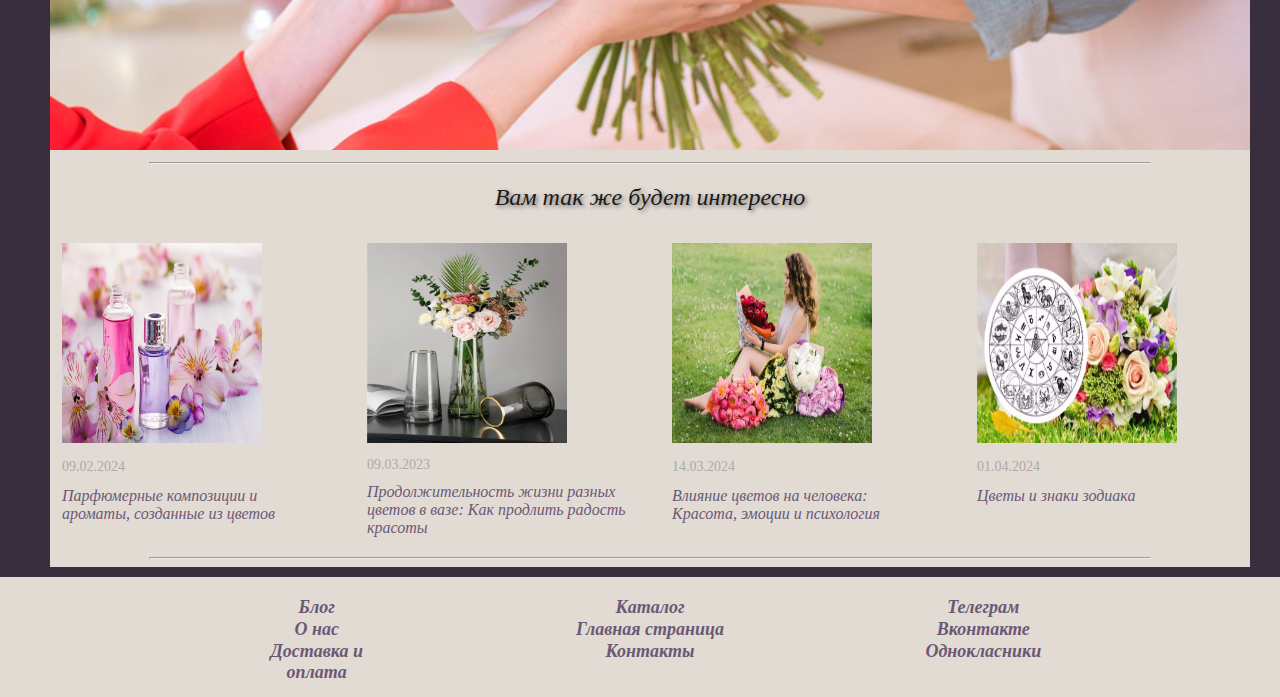
<file: cтатья выбор букета.html>
<!DOCTYPE html>
<html lang="en">
<head>
    <meta charset="UTF-8">
    <meta http-equiv="X-UA-Compatible" content="IE=edge">
    <meta name="viewport" content="width=device-width, initial-scale=1.0">
    <title>Document</title>
    <link rel="stylesheet" href="stylearticle.css" type="text/css"/>
</head>
<body style="background: #39313c; margin: 0;">
    <div class="blok">
        <div class="blok_with_navigation">
            <div class="panel_navigation">
                <div class="logotip">
                    <p class="logotip_text"> LAVENDER</p>
                </div>
                <div class="sections">
                    <input type="checkbox" id="burger-checkbox" class="burger-checkbox">
                    <label for="burger-checkbox" class="burger"></label>
                    <ul class="menu_text_chapter">                
                        <li class="menu__item_chapter"> <a id="menu__link" href="index.html">  Главная страница </a> </li>
                        <li class="menu__item_chapter"> <a id="menu__link" href="блог.html"> Блог </a> </li>
                        <li class="menu__item_chapter"> <a id="menu__link" href="catalog.html"> Каталог </a> </li>
                        <li class="menu__item_chapter"> <a id="menu__link" href="доставка.html"> Доставка и оплата </a> </li>
                        <li class="menu__item_chapter"> <a id="menu__link" href="#blok_contacts_name"> О нас </a> </li>
                        <li class="menu__item_chapter"> <a id="menu__link" href="#blok_contacts_name"> Контакты </a> </li>
                    </ul>
                </div>
                <div class="number_phone">
                    <p class="number_text"> +79044036532</p>
                </div>
                <div class="button">
                    <div class="button_1">                     
                        <a href="index.html #top" class="blok_contacts_text_2">       
                            <p class="button_2">   
                                <img  class="phone_logotip" src="телефон.png" alt="Изображение" class="img"> 
                                Связь с нами
                            </p>  
                        </a>                          
                    </div>
                </div>
            </div>
        </div>
        <div class="blok_after_navigation">
            <div class="container">
                <h2 class="text_h2"> Введение </h2>
                <p class="text">
                    Букеты - это прекрасный способ добавить романтику и красоту в любую ситуацию, от свадебных церемоний до рождественских праздников. Однако, выбирать идеальный букет может быть сложной задачей, особенно если вам нужно учесть множество факторов, таких как цветы, форма букета, цветовая схема и бюджет. В этой статье мы расскажем, как выбрать идеальный букет, следуя рекомендациям флориста.
                </p>   
                <h3 class="text_h3">Определите цель букета</h3>
                <p class="text">
                    Первым делом вам следует определить, для чего вы выбираете букет. Букеты могут использоваться для различных целей, таких как свадьбы, подарки, юбилеи или просто для украшения дома. Определив цель букета, вы сможете лучше понять, какой букет вам нужен.
                </p>
                <h3 class="text_h3">Выберите цветы</h3>
                <p class="text">
                    Цветы- это наиболее важный элемент букета. Выберите цветы, которые имеют особое значение для вас, или обратите внимание на цветы, которые подходят для вашей цветовой схемы и сезона. Флорист может помочь вам выбрать подходящие цветы, учитывая ваши предпочтения и бюджет.
                </p> 
                <h3 class="text_h3">Определите форму букета</h3>
                <p class="text">
                    Букеты могут иметь различные формы, от классических круглых букетов до нетрадиционных и необычных форм. Выберите форму, которая подходит для вашей церемонии или мероприятия. Флорист может предложить различные варианты формы букета, которые будут идеальными для вашего случая.
                </p>
                <h3 class="text_h3">Добавьте дополнительные элементы</h3>
                <p class="text">
                    Чтобы сделать букет еще более неповторимым, можно добавить дополнительные элементы, такие как листья, ветки, фрукты или даже декоративные предметы. Это позволит вам подчеркнуть определенную тему или настроение события.                    </p>
                <h3 class="text_h3">Рассмотрите цветовую схему</h3>
                <p class="text"> 
                    Цветовая схема может значительно изменить внешний вид букета. Выберите цвета, которые соответствуют вашей цветовой схеме мероприятия или теме. Флорист может помочь вам выбрать цветовую схему, которая будет идеальной для вашего случая.
                </p>
                <h3 class="text_h3">Учет бюджета</h3>
                <p class="text">
                    Бюджет это важный фактор, который влияет на выбор букета. Определите, какую сумму вы готовы выделить на букет, и рассмотрите варианты, которые подходят для вашего бюджета. Флорист может предложить различные варианты букетов с учетом вашего бюджета.
                </p>
                <h3 class="text_h3">Поговорите с флористом</h3>
                <p class="text">
                    Флорист - это профессионал, который может помочь вам создать идеальный букет. Опишите ваши предпочтения и пожелания, и флорист поможет вам создать букет, который соответствует вашим потребностям и желаниям.
                </p>
                <h3 class="text_h3">Проверьте качество цветов</h3>
                <p class="text">
                    При выборе букета важно учесть качество цветов. Убедитесь, что цветы свежие и здоровые, и что букет состоит из высококачественных материалов. Флорист должен обеспечить качество цветов, которые будут длиться как можно дольше.
                </p>
                <h2 class="text_h2">Заключение:</h2>
                <p class="text">
                    Выбор идеального букета - это не просто вопрос вкуса, а также важный аспект, который влияет на общую атмосферу события. Надеемся, что данные рекомендации флориста помогут вам создать неповторимый букет.</h2>
                </p>
                <img  class="img_article" src="блог/выбор букета.jpg" class="article_photo">
                <hr class="line">
                <div class="container_1">
                    <h2 class="text_h2">Вам так же будет интересно</h2>
                    <div class="articles">
                        <div class="article">
                            <a href="статья Парфюмерные композиции и ароматы, созданные из цветов.html" class="article-preview_img" >
                                <img src="блог/цветочные ароматы.jpg" alt="Парфюмерные композиции и ароматы, созданные из цветов" style="width: 200px;height: 200px;">
                            </a>
                            <div class="blog-preview">
                                <span class="article_date">09.02.2024</span>
                            </div>
                            <a href="статья Парфюмерные композиции и ароматы, созданные из цветов.html" class="article-name-link">
                                Парфюмерные композиции и ароматы, созданные из цветов                   
                            </a>
                        </div>
                        <div class="article">
                            <a href="статья Продолжительность жизни разных цветов в вазе.html" class="article-preview_img" >
                                <img src="блог/Продолжительность жизни разных цветов в вазе.jpeg" alt="Продолжительность жизни разных цветов в вазе: Как продлить радость красоты" style="width: 200px;height: 200px;">
                            </a>
                            <div class="blog-preview">
                                <span class="article_date">09.03.2023</span>
                            </div>
                            <a href="статья Продолжительность жизни разных цветов в вазе.html" class="article-name-link">
                                Продолжительность жизни разных цветов в вазе: Как продлить радость красоты                    
                            </a>
                        </div>
                        <div class="article">
                            <a href="статья Влияние цветов на человека.html" class="article-preview_img" >
                                <img src="блог/Влияние цветов на человека.jpg" alt="Влияние цветов на человека: Красота, эмоции и психология" style="width: 200px;height: 200px;">
                            </a>
                            <div class="blog-preview">
                                <span class="article_date">14.03.2024</span>
                            </div>
                            <a href="статья Влияние цветов на человека.html" class="article-name-link">
                                Влияние цветов на человека: Красота, эмоции и психология                  
                            </a>
                        </div>
                        <div class="article">
                            <a href="статья Цветы и знаки зодиака.html" class="article-preview_img" >
                                <img src="блог/Цветы и знаки зодиака.jpg" alt="Растения-цветы и их влияние на чувства человека" style="width: 200px;height: 200px;">
                            </a>
                            <div class="blog-preview">
                                <span class="article_date">01.04.2024</span>
                            </div>
                            <a href="статья Цветы и знаки зодиака.html" class="article-name-link">
                                Цветы и знаки зодиака                    
                            </a>
                        </div>
                    </div>
                </div>
                <hr class="line">
            </div>
        </div>
        <!--блок для подвала-->
        <div class="block_cellar"> 
            <div class="block_cellar_1">
                <div class="column">
                    <div class="cellar_information">
                        <div class="cellar_logotip_block">
                            <a href="блог.html" class="cellar_logotip_text"> 
                                Блог
                            </a> 
                        </div>                
                        <div class="cellar_logotip_block">
                            <a href="о нас.html" class="cellar_logotip_text">  
                                О нас
                            </a> 
                        </div>
                        <div class="cellar_logotip_block">
                            <a href="доставка.html" class="cellar_logotip_text"> 
                                Доставка и оплата
                            </a> 
                        </div>                           
                    </div>
                 </div>
                <div class="column">
                    <div class="cellar_information">
                        <div class="cellar_logotip_block">
                            <a href="catalog.html" class="cellar_logotip_text"> 
                                Каталог 
                            </a> 
                        </div>
                        <div class="cellar_logotip_block">
                            <a href="index.html" class="cellar_logotip_text"> 
                                Главная страница 
                            </a>
                        </div>
                        <div class="cellar_logotip_block">
                            <a href="контакты.html" class="cellar_logotip_text">
                                Контакты
                            </a>
                        </div>
                    </div>
                </div>
            <div class="column">
                <!--логотипы социальных сетей-->
                <div class="cellar_logotip">
                    <div class="cellar_logotip_block">
                        <a href="https://t.me/+79044036532" class="cellar_logotip_text">
                            Телеграм
                        </a>
                    </div>
                    <div class="cellar_logotip_block">
                        <a href="https://vk.com/n.sulyaeva" class="cellar_logotip_text">
                            Вконтакте
                        </a>
                    </div>
                    <div class="cellar_logotip_block">
                        <a href="https://ok.ru/nastya.sulyaeva" class="cellar_logotip_text">
                            Однокласники
                        </a>
                    </div>
                </div>
            </div>
        </div>
    </div>
</body>
</html>
</file>
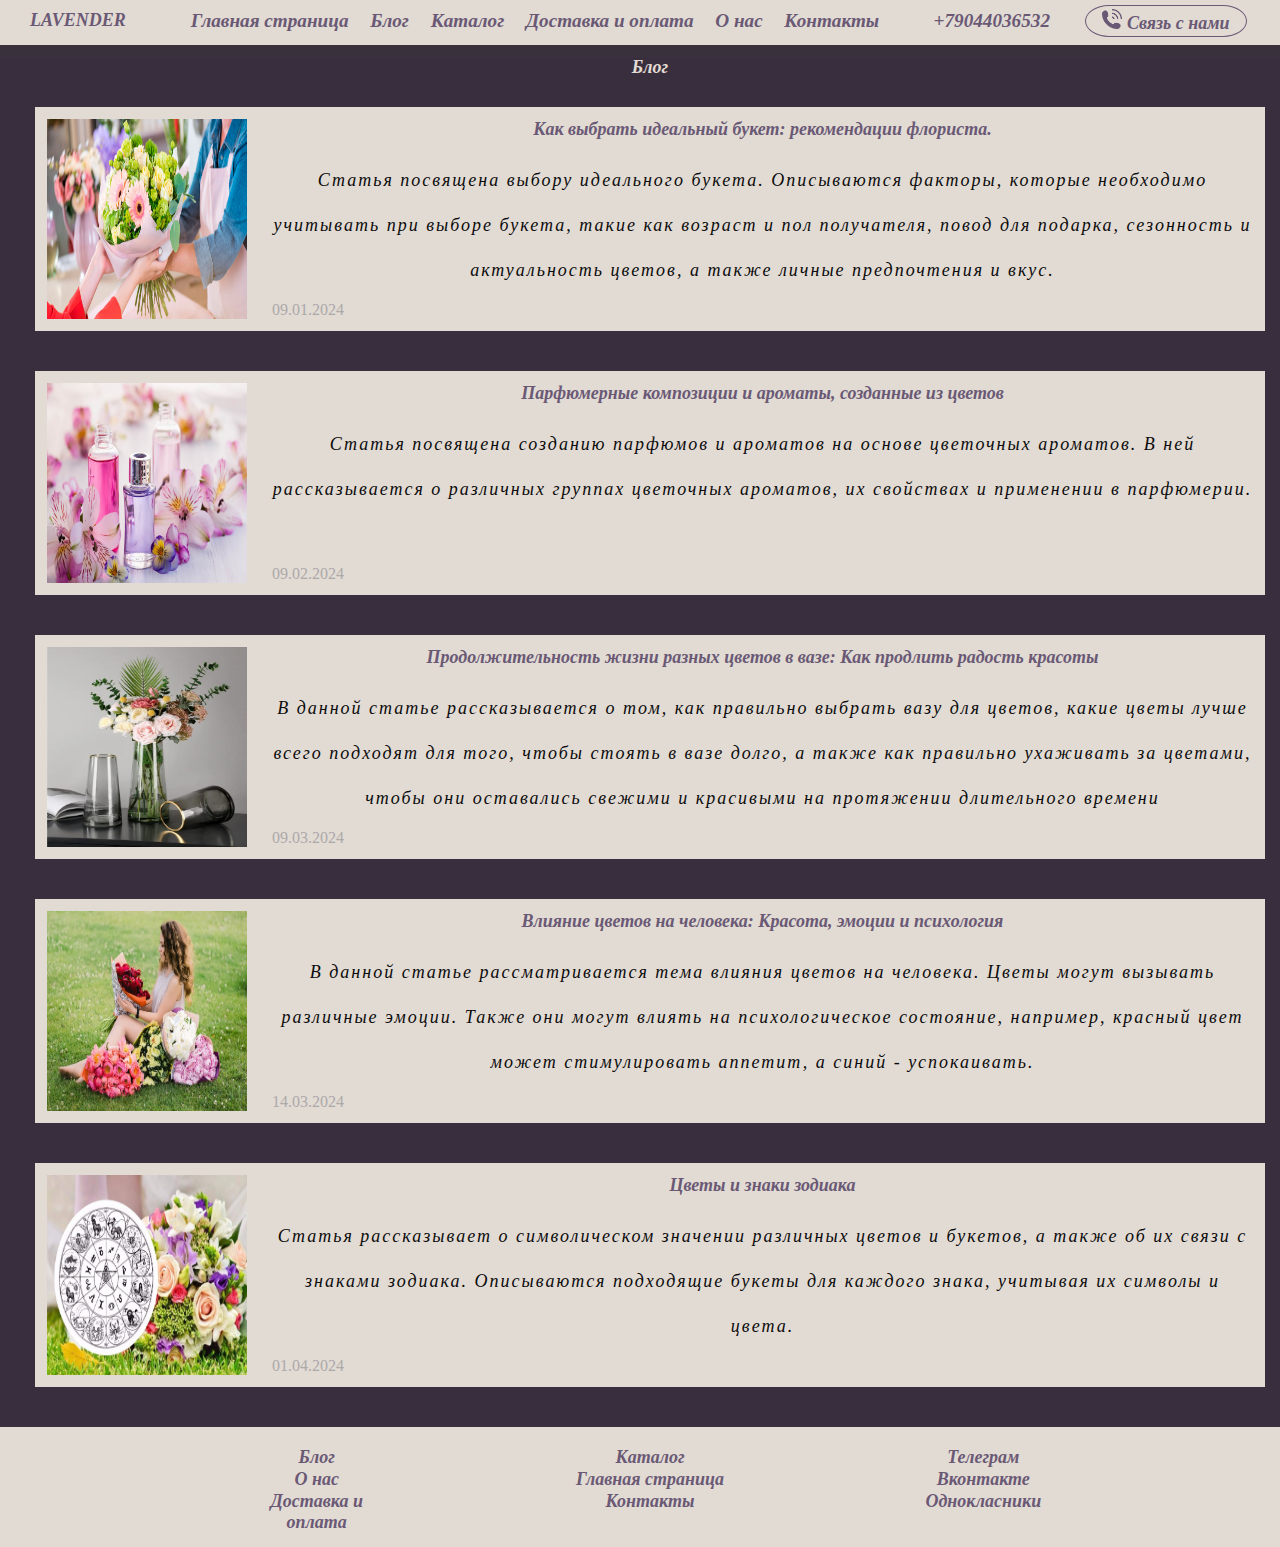
<file: блог.html>
<!DOCTYPE html>
<html lang="en">
<head>
    <meta charset="UTF-8">
    <meta http-equiv="X-UA-Compatible" content="IE=edge">
    <meta name="viewport" content="width=device-width, initial-scale=1.0">
    <title>Document</title>
    <link rel="stylesheet" href="styleblog.css" type="text/css"/>
</head>
<body style="background: #39313c; margin: 0;">
        <div class="blok">
            
            <div class="blok_with_navigation">
                <div class="panel_navigation">
                    <div class="logotip">
                        <p class="logotip_text"> LAVENDER</p>
                    </div>
                    <div class="sections">
                        <input type="checkbox" id="burger-checkbox" class="burger-checkbox">
                        <label for="burger-checkbox" class="burger"></label>
                        <ul class="menu_text_chapter">
                            <li class="menu__item_chapter"> <a id="menu__link" href="index.html">  Главная страница </a> </li>
                            <li class="menu__item_chapter"> <a id="menu__link" href="блог.html"> Блог </a> </li>
                            <li class="menu__item_chapter"> <a id="menu__link" href="catalog.html"> Каталог </a> </li>
                            <li class="menu__item_chapter"> <a id="menu__link" href="доставка.html"> Доставка и оплата </a> </li>
                            <li class="menu__item_chapter"> <a id="menu__link" href="о нас.html"> О нас </a> </li>
                            <li class="menu__item_chapter"> <a id="menu__link" href="контакты.html"> Контакты </a> </li>
                        </ul>
                    </div>
                    <div class="number_phone">
                        <p class="number_text"> +79044036532</p>
                    </div>
                    <div class="button">
                        <div class="button_1">
                                <a href="контакты.html" class="blok_contacts_text_2">       <p class="button_2">   <img  class="phone_logotip" src="телефон.png" alt="Изображение" class="img"> Связь с нами</p>  </a>   
                        </div>
                    </div>
                </div>
            </div>
            <div class="text_block"> <h1 class="text_block_name">Блог</h1></div>
            <div class="blok_after_navigation">
                <div class="container">
                    <div class="articles">
                        <div class="article">
                            <a href="cтатья выбор букета.html" class="article_photo" >
                                <img src="блог/выбор букета.jpg" alt="Как выбрать идеальный букет: рекомендации флориста" class="article_photo">
                            </a>
                            <div class="blog-preview">
                                <a href="cтатья выбор букета.html" class="article_text">
                                    Как выбрать идеальный букет: рекомендации флориста.                        
                                </a>
                                <p class="article-description">Статья посвящена выбору идеального букета. Описываются факторы, которые необходимо учитывать при выборе букета, такие как возраст и пол получателя, повод для подарка, сезонность и актуальность цветов, а также личные предпочтения и вкус.</p>
                                <span class="article_date">09.01.2024</span>
                            </div>
                        </div>
                    </div>
                    <div class="articles">
                        <div class="article">
                            <a href="статья Парфюмерные композиции и ароматы, созданные из цветов.html" class="article_photo" >
                                <img src="блог/цветочные ароматы.jpg" alt="Растения-цветы и их влияние на чувства человека" class="article_photo">
                            </a>
                            <div class="blog-preview">
                                <a href="статья Парфюмерные композиции и ароматы, созданные из цветов.html" class="article_text">
                                    Парфюмерные композиции и ароматы, созданные из цветов                        
                                </a>
                                <p class="article-description">Статья посвящена созданию парфюмов и ароматов на основе цветочных ароматов. В ней рассказывается о различных группах цветочных ароматов, их свойствах и применении в парфюмерии.</p>
                                <span class="article_date">09.02.2024</span>
                            </div>
                        </div>
                    </div>
            
                    <div class="articles">
                        <div class="article">
                            <a href="статья Продолжительность жизни разных цветов в вазе.html" class="article_photo" >
                                <img src="блог/Продолжительность жизни разных цветов в вазе.jpeg" alt="Растения-цветы и их влияние на чувства человека" class="article_photo">
                            </a>
                            <div class="blog-preview">
                                <a href="статья Продолжительность жизни разных цветов в вазе.html" class="article_text">
                                    Продолжительность жизни разных цветов в вазе: Как продлить радость красоты                          
                                </a>
                                <p class="article-description">В данной статье рассказывается о том, как правильно выбрать вазу для цветов, какие цветы лучше всего подходят для того, чтобы стоять в вазе долго, а также как правильно ухаживать за цветами, чтобы они оставались свежими и красивыми на протяжении длительного времени</p>
                                <span class="article_date">09.03.2024</span>
                            </div>
                        </div>
                    </div>
                    <div class="articles">
                        <div class="article">
                            <a href="статья Влияние цветов на человека.html" class="article_photo" >
                                <img src="блог/Влияние цветов на человека.jpg" alt="Влияние цветов на человека: Красота, эмоции и психология" class="article_photo">
                            </a>
                            <div class="blog-preview">
                                <a href="статья Влияние цветов на человека.html" class="article_text">
                                    Влияние цветов на человека: Красота, эмоции и психология                          
                                </a>
                                <p class="article-description">В данной статье рассматривается тема влияния цветов на человека. Цветы могут вызывать различные эмоции. Также они могут влиять на психологическое состояние, например, красный цвет может стимулировать аппетит, а синий - успокаивать.</p>
                                <span class="article_date">14.03.2024</span>
                            </div>
                        </div>
                        <div class="article">
                            <a href="статья Цветы и знаки зодиака.html" class="article_photo" >
                                <img src="блог/Цветы и знаки зодиака.jpg" alt="Цветы и знаки зодиака " class="article_photo">
                            </a>
                            <div class="blog-preview">
                                <a href="статья Цветы и знаки зодиака.html" class="article_text">
                                    Цветы и знаки зодиака                           
                                </a>
                                <p class="article-description">Статья рассказывает о символическом значении различных цветов и букетов, а также об их связи с знаками зодиака. Описываются подходящие букеты для каждого знака, учитывая их символы и цвета.</p>
                                <span class="article_date">01.04.2024</span>
                            </div>
                        </div>
                    </div>
                </div>
            </div>
            <!-- подвал-->
            <!--блок для подвала-->
      <div class="block_cellar"> 
        <div class="block_cellar_1">
            <div class="column">
                <div class="cellar_information">
                    <div class="cellar_logotip_block">
                        <a href="блог.html" class="cellar_logotip_text"> 
                            Блог
                        </a> 
                    </div>
                    <div class="cellar_logotip_block">
                        <a href="о нас.html" class="cellar_logotip_text">  
                            О нас
                        </a> 
                    </div>
                    <div class="cellar_logotip_block">
                        <a href="доставка.html" class="cellar_logotip_text"> 
                            Доставка и оплата
                        </a> 
                    </div>                            
                </div>
            </div>
            <div class="column">
                <div class="cellar_information">
                    <div class="cellar_logotip_block">
                        <a href="catalog.html" class="cellar_logotip_text"> 
                            Каталог 
                        </a> 
                    </div>
                    <div class="cellar_logotip_block">
                        <a href="index.html" class="cellar_logotip_text"> 
                            Главная страница 
                        </a>
                    </div>
                    <div class="cellar_logotip_block">
                        <a href="контакты.html" class="cellar_logotip_text">
                            Контакты
                        </a>
                    </div>
                </div>
            </div>
            <div class="column">
                <!--логотипы социальных сетей-->
                <div class="cellar_logotip">
                    <div class="cellar_logotip_block">
                        <a href="https://t.me/+79044036532" class="cellar_logotip_text">
                            Телеграм
                        </a>
                    </div>
                    <div class="cellar_logotip_block">
                        <a href="https://vk.com/n.sulyaeva" class="cellar_logotip_text">
                            Вконтакте
                        </a>
                    </div>
                    <div class="cellar_logotip_block">
                        <a href="https://ok.ru/nastya.sulyaeva" class="cellar_logotip_text">
                            Однокласники
                        </a>
                    </div>
                </div>
            </div>
        </div>
    </div>
        </div>
</body>
</html>
</file>
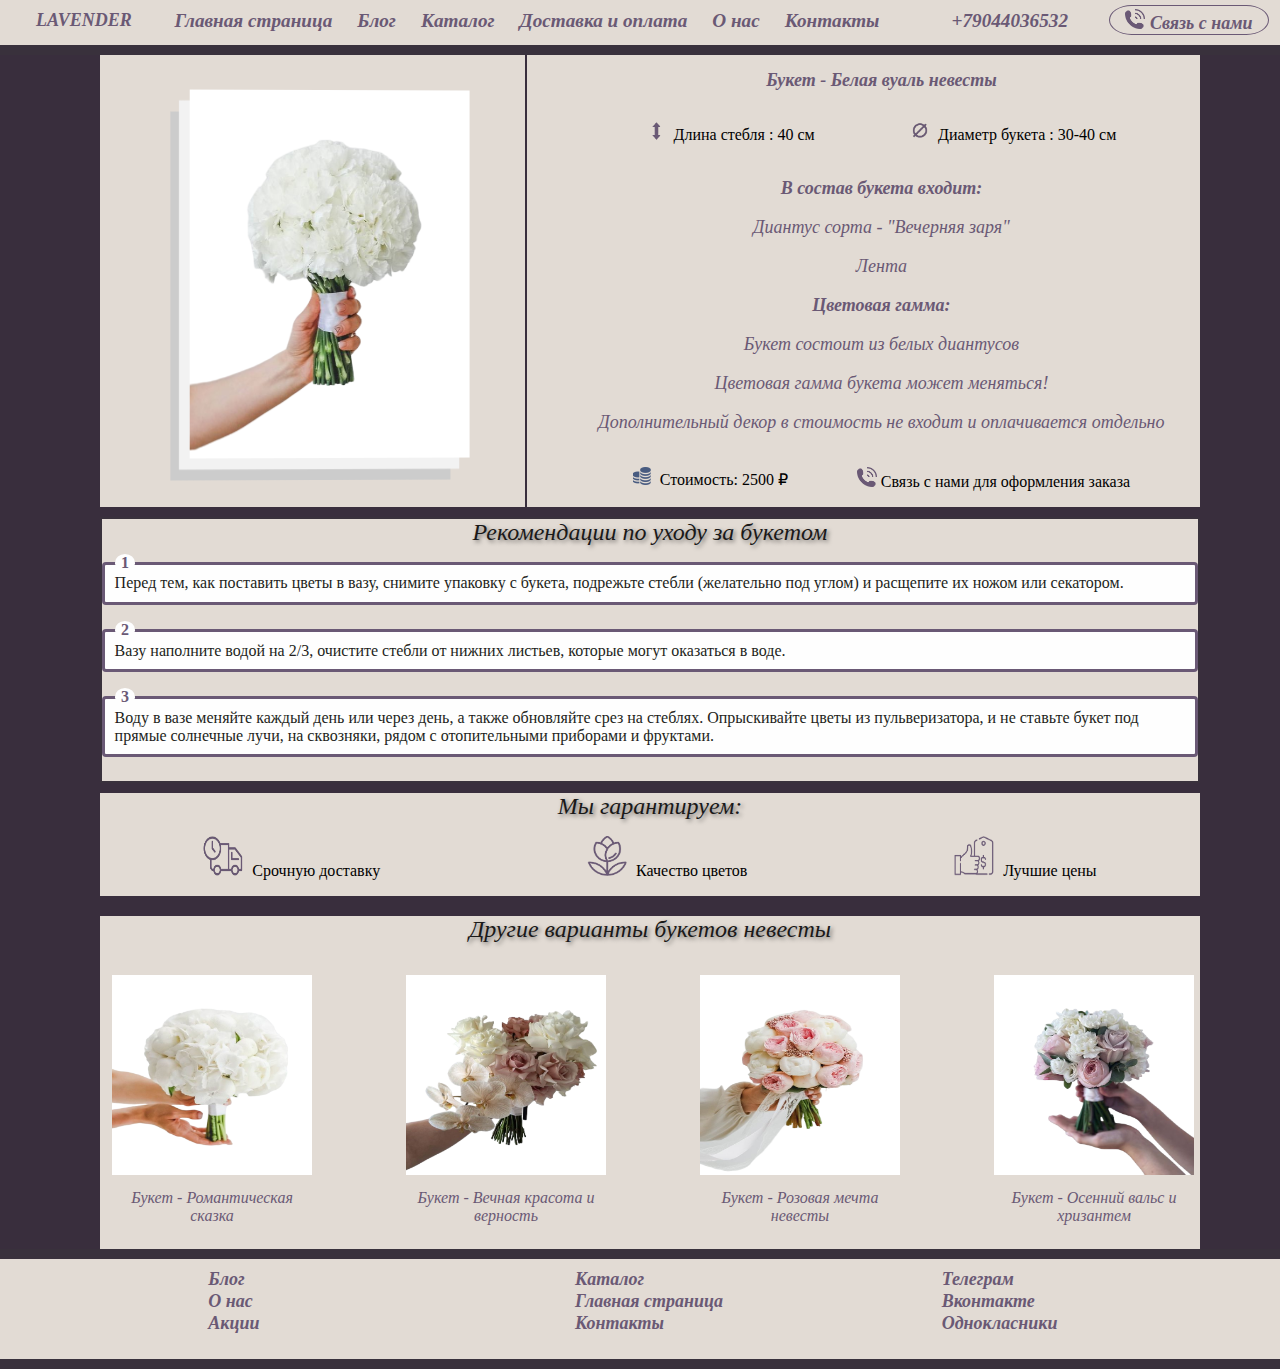
<file: букет белая вуаль невесты.html>
<!DOCTYPE html>
<html lang="en">
<head>
    <meta charset="UTF-8">
    <meta http-equiv="X-UA-Compatible" content="IE=edge">
    <meta name="viewport" content="width=device-width, initial-scale=1.0">
    <title>Document</title>
    <link rel="stylesheet" href="styleproduct.css" type="text/css"/>
</head>
<body style="background: #39313c; margin: 0;">
    <div class="blok">
        <div class="blok_with_navigation">
            <div class="panel_navigation">
                <div class="logotip">
                    <p class="logotip_text"> 
                        LAVENDER
                    </p>
                </div>
                <div class="sections">
                    <input type="checkbox" id="burger-checkbox" class="burger-checkbox">
                    <label for="burger-checkbox" class="burger"></label>
                    <ul class="menu_text_chapter">
                        <li class="menu__item_chapter"> 
                          <a id="menu__link" href="index.html">  
                              Главная страница 
                          </a> 
                        </li>
                        <li class="menu__item_chapter"> 
                          <a id="menu__link" href="блог.html"> 
                              Блог
                          </a> 
                        </li>
                        <li class="menu__item_chapter"> 
                          <a id="menu__link" href="catalog.html"> 
                              Каталог 
                          </a> 
                        </li>
                        <li class="menu__item_chapter"> 
                          <a id="menu__link" href="доставка.html"> 
                              Доставка и оплата 
                          </a> 
                        </li>
                        <li class="menu__item_chapter"> 
                          <a id="menu__link" href="о нас.html">
                              О нас 
                          </a> 
                        </li>
                        <li class="menu__item_chapter">
                          <a id="menu__link" href="контакты.html"> 
                              Контакты 
                          </a> 
                        </li>
                      </ul>
                    </div>
                    <div class="number_phone">
                        <p class="number_text"> 
                            +79044036532
                        </p>
                    </div>
                    <div class="button_1">
                        <a href="index.html #top" class="blok_contacts_text_2">       
                            <p class="button_2">   
                                <img  class="phone_logotip" src="телефон.png" alt="Изображение" class="img"> 
                                Связь с нами
                            </p>  
                        </a>   
                    </div>
                </div>
            </div>
            <div class="blok_after_navigation">
                <div class="container">
                    <div class="block_photo">
                        <div class="transform-border">
                            <img src="букеты невесты/Белая вуаль невесты.png">
                        </div>
                    </div>
                    <div class="block_inf">
                        <div class="name">
                            <h2 class="name_text"> Букет - Белая вуаль невесты</h2>
                        </div>
                        <div class="prod_single_atribute">
                            <p>
                                <img src="длина.png" alt="Длина стебля" class="photo_atribyte">
                                <span>
                                    Длина стебля : 
                                </span>
                                40 см
                            </p>
                            <p>
                                <img src="диаметр.png" alt="Диаметр букета" class="photo_atribyte">
                                <span>Диаметр букета : 
                                </span>
                                30-40 см
                            </p>
                        </div>
                        <div class="product-details">
                            <p class="text_1">
                                В состав букета входит:
                            </p>
                            <p class="text_2">
                                Диантус сорта - "Вечерняя заря"
                            </p>
                            <p class="text_2">
                                Лента
                            </p>
                            <p class="text_1">
                                Цветовая гамма:
                            </p>
                            <p class="text_2">
                                Букет состоит из белых диантусов
                            </p>
                            <p class="text_2">
                                Цветовая гамма букета может меняться!
                            </p>
                            <p class="text_2">
                                Дополнительный декор в стоимость не входит и оплачивается отдельно
                            </p>
                        </div>
                        <div class="prod_prise">
                            <p>
                                <img src="coins.png" alt="Длина стебля" class="photo_atribyte">
                                <span>
                                    Стоимость: 
                                </span>
                                2500 ₽
                            </p>
                            <p>
                                <img  class="phone_logotip" src="телефон.png" alt="Изображение" class="img"> 
                                <a href="" class="text_prise">Связь с нами для оформления заказа</a>
                            </p>
                        </div>
                    </div>
                    
                </div>
                <div class="block_advice">
                    <h2 class="text_advice"> Рекомендации по уходу за букетом</h2>
                    <ol class="bullet">
                        <li>
                            Перед тем, как поставить цветы в вазу, снимите упаковку с букета, подрежьте стебли (желательно под углом) и расщепите их ножом или секатором.
                        </li>
                        <li>
                            Вазу наполните водой на 2/3, очистите стебли от нижних листьев, которые могут оказаться в воде.
                        </li>
                        <li>
                            Воду в вазе меняйте каждый день или через день, а также обновляйте срез на стеблях. Опрыскивайте цветы из пульверизатора, и не ставьте букет под прямые солнечные лучи, на сквозняки, рядом с отопительными приборами и фруктами.
                        </li>
                      </ol>

                </div>
                <div class="row">
                    <h2 class="text_advice"> Мы гарантируем:</h2>
                    <div class="block_guarantee">
                        <p>
                            <img src="быстраядоставка.png" alt="Быстрая доставка" class="photo_guarantee">
                            <span>
                                Срочную доставку
                            </span>
                        </p>
                        <p>
                            <img src="цветы.png" alt="Гарантия" class="photo_guarantee">
                            <span>
                               Качество цветов
                            </span>
                        </p>
                        <p>
                            <img src="лучшиецены.png" alt="Лучшие цены" class="photo_guarantee">
                            <span>
                               Лучшие цены
                            </span>
                        </p>
                    </div>
                </div>
                <div class="container_1">
                    <h2 class="text_h2">Другие варианты букетов невесты</h2>
                    <div class="articles">
                        <div class="article">
                            <a href="букет романтическая сказка.html" class="article-preview_img" >
                                <img src="букеты невесты/Романтическая сказка.png" alt="Букет" style="width: 200px;height: 200px;">
                            </a>
                            <a href="букет романтическая сказка.html" class="article-name-link">
                                Букет - Романтическая сказка      
                            </a>
                        </div>
                        <div class="article">
                            <a href="букет вечная красота и верность.html" class="article-preview_img" >
                                <img src="букеты невесты/Вечная красота и верность.png" alt="Букет" style="width: 200px;height: 200px;">
                            </a>
                            <a href="букет вечная красота и верность.html" class="article-name-link">
                                Букет - Вечная красота и верность    
                            </a>
                        </div>
                        <div class="article">
                            <a href="букет розовая мечта невесты.html" class="article-preview_img" >
                                <img src="букеты невесты/Розовая мечта невесты.png" alt="Букет" style="width: 200px;height: 200px;">
                            </a>
                            <a href="букет розовая мечта невесты.html" class="article-name-link">
                                Букет - Розовая мечта невесты              
                            </a>
                        </div>
                        <div class="article">
                            <a href="букет осенний вальс роз и хризантем.html" class="article-preview_img" >
                                <img src="букеты невесты/Осенний вальс роз и хризантем.png" alt="Букет" style="width: 200px;height: 200px;">
                            </a>
                            <a href="букет осенний вальс роз и хризантем.html" class="article-name-link">
                                Букет - Осенний вальс и хризантем
                            </a>
                        </div>
                    </div>

                </div>
            </div>
            <!--блок для подвала-->
  <div class="block_cellar"> 
    <div class="block_cellar_1">
        <div class="column">
            <div class="cellar_information">
                <div class="cellar_logotip_block">
                    <a href="блог.html" class="cellar_logotip_text"> 
                        Блог
                    </a> 
                </div>
                <div class="cellar_logotip_block">
                    <a href="о нас.html" class="cellar_logotip_text">  
                        О нас
                    </a> 
                </div>
                <div class="cellar_logotip_block">
                    <a href="акции.html" class="cellar_logotip_text"> 
                        Акции
                    </a> 
                </div>                           
            </div>
        </div>
        <div class="column">
            <div class="cellar_information">
                <div class="cellar_logotip_block">
                    <a href="catalog.html" class="cellar_logotip_text"> 
                        Каталог 
                    </a> 
                </div>
                <div class="cellar_logotip_block">
                    <a href="index.html" class="cellar_logotip_text"> 
                        Главная страница 
                    </a>
                </div>
                <div class="cellar_logotip_block">
                    <a href="контакты.html" class="cellar_logotip_text">
                        Контакты
                    </a>
                </div>
            </div>
        </div>
        <div class="column">
            <!--логотипы социальных сетей-->
            <div class="cellar_logotip">
                <div class="cellar_logotip_block">
                    <a href="https://t.me/+79044036532" class="cellar_logotip_text">
                        Телеграм
                    </a>
                </div>
                <div class="cellar_logotip_block">
                    <a href="https://vk.com/n.sulyaeva" class="cellar_logotip_text">
                        Вконтакте
                    </a>
                </div>
                <div class="cellar_logotip_block">
                    <a href="https://ok.ru/nastya.sulyaeva" class="cellar_logotip_text">
                        Однокласники
                    </a>
                </div>
            </div>
        </div>
    </div>
</div>
</div>
</body>
</html>
</file>
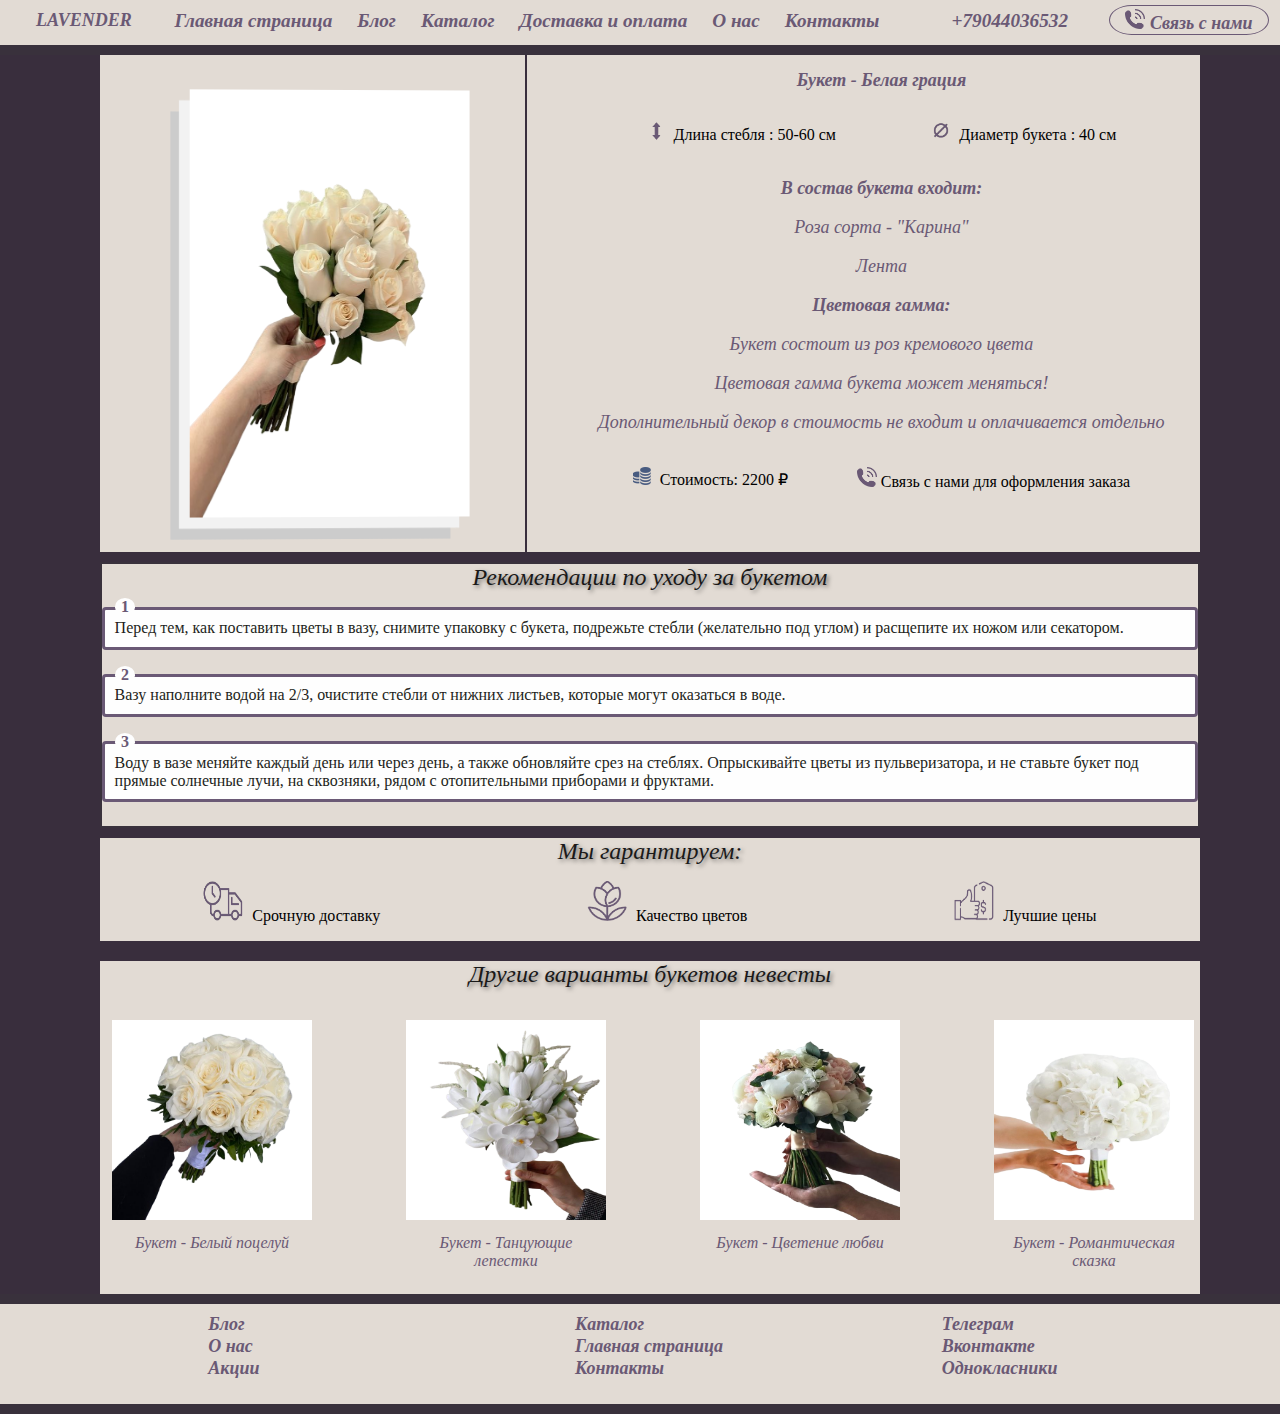
<file: букет белая грация.html>
<!DOCTYPE html>
<html lang="en">
<head>
    <meta charset="UTF-8">
    <meta http-equiv="X-UA-Compatible" content="IE=edge">
    <meta name="viewport" content="width=device-width, initial-scale=1.0">
    <title>Document</title>
    <link rel="stylesheet" href="styleproduct.css" type="text/css"/>
</head>
<body style="background: #39313c; margin: 0;">
    <div class="blok">
        <div class="blok_with_navigation">
            <div class="panel_navigation">
                <div class="logotip">
                    <p class="logotip_text"> 
                        LAVENDER
                    </p>
                </div>
                <div class="sections">
                    <input type="checkbox" id="burger-checkbox" class="burger-checkbox">
                    <label for="burger-checkbox" class="burger"></label>
                    <ul class="menu_text_chapter">
                        <li class="menu__item_chapter"> 
                          <a id="menu__link" href="index.html">  
                              Главная страница 
                          </a> 
                        </li>
                        <li class="menu__item_chapter"> 
                          <a id="menu__link" href="блог.html"> 
                              Блог
                          </a> 
                        </li>
                        <li class="menu__item_chapter"> 
                          <a id="menu__link" href="catalog.html"> 
                              Каталог 
                          </a> 
                        </li>
                        <li class="menu__item_chapter"> 
                          <a id="menu__link" href="доставка.html"> 
                              Доставка и оплата 
                          </a> 
                        </li>
                        <li class="menu__item_chapter"> 
                          <a id="menu__link" href="о нас.html">
                              О нас 
                          </a> 
                        </li>
                        <li class="menu__item_chapter">
                          <a id="menu__link" href="контакты.html"> 
                              Контакты 
                          </a> 
                        </li>
                      </ul>
                    </div>
                    <div class="number_phone">
                        <p class="number_text"> 
                            +79044036532
                        </p>
                    </div>
                    <div class="button_1">
                        <a href="index.html #top" class="blok_contacts_text_2">       
                            <p class="button_2">   
                                <img  class="phone_logotip" src="телефон.png" alt="Изображение" class="img"> 
                                Связь с нами
                            </p>  
                        </a>   
                    </div>
                </div>
            </div>
            <div class="blok_after_navigation">
                <div class="container">
                    <div class="block_photo">
                        <div class="transform-border">
                            <img src="букеты невесты/Белая грация.png">
                        </div>
                    </div>
                    <div class="block_inf">
                        <div class="name">
                            <h2 class="name_text"> Букет - Белая грация</h2>
                        </div>
                        <div class="prod_single_atribute">
                            <p>
                                <img src="длина.png" alt="Длина стебля" class="photo_atribyte">
                                <span>
                                    Длина стебля : 
                                </span>
                                50-60 см
                            </p>
                            <p>
                                <img src="диаметр.png" alt="Диаметр букета" class="photo_atribyte">
                                <span>Диаметр букета : 
                                </span>
                                40 см
                            </p>
                        </div>
                        <div class="product-details">
                            <p class="text_1">
                                В состав букета входит:
                            </p>
                            <p class="text_2">
                                Роза сорта - "Карина"
                            </p>
                            <p class="text_2">
                                Лента
                            </p>
                            <p class="text_1">
                                Цветовая гамма:
                            </p>
                            <p class="text_2">
                                Букет состоит из роз кремового цвета
                            </p>
                            <p class="text_2">
                                Цветовая гамма букета может меняться!
                            </p>
                            <p class="text_2">
                                Дополнительный декор в стоимость не входит и оплачивается отдельно
                            </p>
                        </div>
                        <div class="prod_prise">
                            <p>
                                <img src="coins.png" alt="Длина стебля" class="photo_atribyte">
                                <span>
                                    Стоимость: 
                                </span>
                                2200 ₽
                            </p>
                            <p>
                                <img  class="phone_logotip" src="телефон.png" alt="Изображение" class="img"> 
                                <a href="" class="text_prise">Связь с нами для оформления заказа</a>
                            </p>
                        </div>
                    </div>
                    
                </div>
                <div class="block_advice">
                    <h2 class="text_advice"> Рекомендации по уходу за букетом</h2>
                    <ol class="bullet">
                        <li>
                            Перед тем, как поставить цветы в вазу, снимите упаковку с букета, подрежьте стебли (желательно под углом) и расщепите их ножом или секатором.
                        </li>
                        <li>
                            Вазу наполните водой на 2/3, очистите стебли от нижних листьев, которые могут оказаться в воде.
                        </li>
                        <li>
                            Воду в вазе меняйте каждый день или через день, а также обновляйте срез на стеблях. Опрыскивайте цветы из пульверизатора, и не ставьте букет под прямые солнечные лучи, на сквозняки, рядом с отопительными приборами и фруктами.
                        </li>
                      </ol>

                </div>
                <div class="row">
                    <h2 class="text_advice"> Мы гарантируем:</h2>
                    <div class="block_guarantee">
                        <p>
                            <img src="быстраядоставка.png" alt="Быстрая доставка" class="photo_guarantee">
                            <span>
                                Срочную доставку
                            </span>
                        </p>
                        <p>
                            <img src="цветы.png" alt="Гарантия" class="photo_guarantee">
                            <span>
                               Качество цветов
                            </span>
                        </p>
                        <p>
                            <img src="лучшиецены.png" alt="Лучшие цены" class="photo_guarantee">
                            <span>
                               Лучшие цены
                            </span>
                        </p>
                    </div>
                </div>
                <div class="container_1">
                    <h2 class="text_h2">Другие варианты букетов невесты</h2>
                    <div class="articles">
                        <div class="article">
                            <a href="букет белый поцелуй.html" class="article-preview_img" >
                                <img src="букеты невесты/Белый поцелуй.png" alt="Букет" style="width: 200px;height: 200px;">
                            </a>
                            <a href="букет белый поцелуй.html" class="article-name-link">
                                Букет - Белый поцелуй            
                            </a>
                        </div>
                        <div class="article">
                            <a href="букет танцующие лепестки.html" class="article-preview_img" >
                                <img src="букеты невесты/Танцующие лепестки.png" alt="Букет" style="width: 200px;height: 200px;">
                            </a>
                            <a href="букет танцующие лепестки.html" class="article-name-link">
                                Букет - Танцующие лепестки        
                            </a>
                        </div>
                        <div class="article">
                            <a href="букет цветение любви.html" class="article-preview_img" >
                                <img src="букеты невесты/Цветение любви.png" alt="Букет" style="width: 200px;height: 200px;">
                            </a>
                            <a href="букет цветение любви.html" class="article-name-link">
                                Букет - Цветение любви
                            </a>
                        </div>
                        <div class="article">
                            <a href="букет романтическая сказка.html" class="article-preview_img" >
                                <img src="букеты невесты/Романтическая сказка.png" alt="Букет" style="width: 200px;height: 200px;">
                            </a>
                            <a href="букет романтическая сказка.html" class="article-name-link">
                                Букет - Романтическая сказка 
                            </a>
                        </div>
                    </div>

                </div>
            </div>
            <!--блок для подвала-->
  <div class="block_cellar"> 
    <div class="block_cellar_1">
        <div class="column">
            <div class="cellar_information">
                <div class="cellar_logotip_block">
                    <a href="блог.html" class="cellar_logotip_text"> 
                        Блог
                    </a> 
                </div>
                <div class="cellar_logotip_block">
                    <a href="о нас.html" class="cellar_logotip_text">  
                        О нас
                    </a> 
                </div>
                <div class="cellar_logotip_block">
                    <a href="акции.html" class="cellar_logotip_text"> 
                        Акции
                    </a> 
                </div>                           
            </div>
        </div>
        <div class="column">
            <div class="cellar_information">
                <div class="cellar_logotip_block">
                    <a href="catalog.html" class="cellar_logotip_text"> 
                        Каталог 
                    </a> 
                </div>
                <div class="cellar_logotip_block">
                    <a href="index.html" class="cellar_logotip_text"> 
                        Главная страница 
                    </a>
                </div>
                <div class="cellar_logotip_block">
                    <a href="контакты.html" class="cellar_logotip_text">
                        Контакты
                    </a>
                </div>
            </div>
        </div>
        <div class="column">
            <!--логотипы социальных сетей-->
            <div class="cellar_logotip">
                <div class="cellar_logotip_block">
                    <a href="https://t.me/+79044036532" class="cellar_logotip_text">
                        Телеграм
                    </a>
                </div>
                <div class="cellar_logotip_block">
                    <a href="https://vk.com/n.sulyaeva" class="cellar_logotip_text">
                        Вконтакте
                    </a>
                </div>
                <div class="cellar_logotip_block">
                    <a href="https://ok.ru/nastya.sulyaeva" class="cellar_logotip_text">
                        Однокласники
                    </a>
                </div>
            </div>
        </div>
    </div>
</div>
</div>
</body>
</html>
</file>
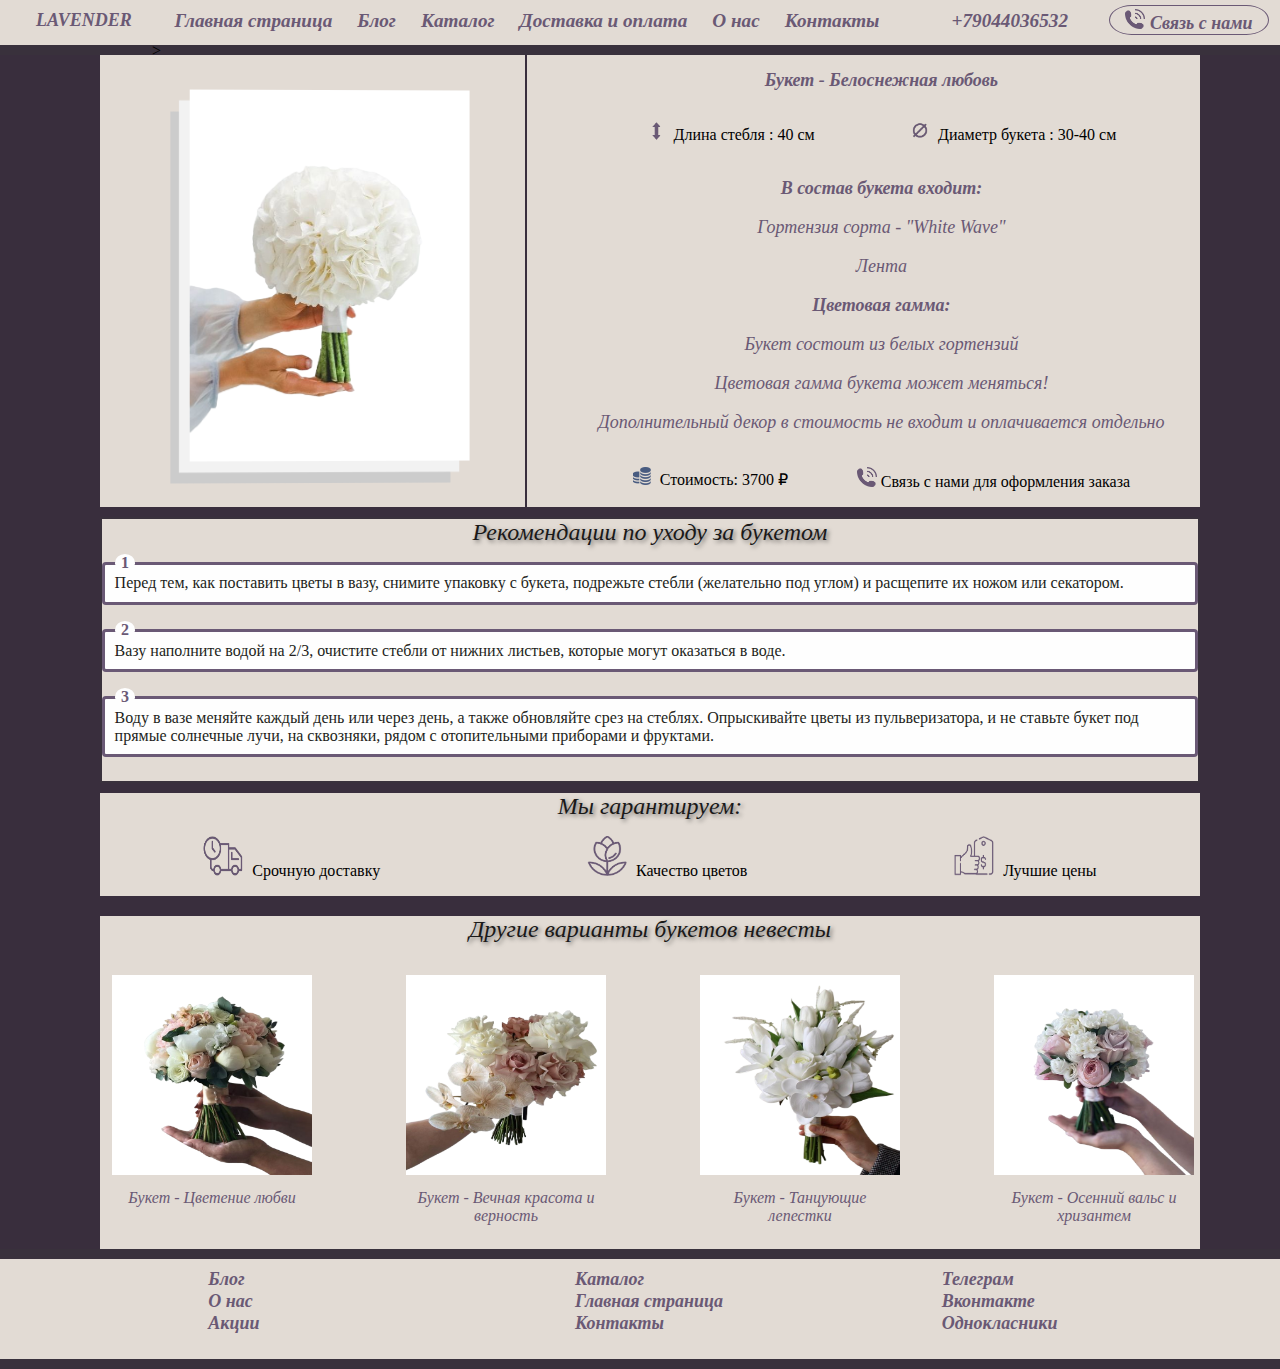
<file: букет белоснежная любовь.html>
<!DOCTYPE html>
<html lang="en">
<head>
    <meta charset="UTF-8">
    <meta http-equiv="X-UA-Compatible" content="IE=edge">
    <meta name="viewport" content="width=device-width, initial-scale=1.0">
    <title>Document</title>
    <link rel="stylesheet" href="styleproduct.css" type="text/css"/>
</head>
<body style="background: #39313c; margin: 0;">
    <div class="blok">
        <div class="blok_with_navigation">
            <div class="panel_navigation">
                <div class="logotip">
                    <p class="logotip_text"> 
                        LAVENDER
                    </p>
                </div>
                <div class="sections">
                    <input type="checkbox" id="burger-checkbox" class="burger-checkbox">
                    <label for="burger-checkbox" class="burger"></label>
                    <ul class="menu_text_chapter">
                        <li class="menu__item_chapter"> 
                          <a id="menu__link" href="index.html">  
                              Главная страница 
                          </a> 
                        </li>
                        <li class="menu__item_chapter"> 
                          <a id="menu__link" href="блог.html"> 
                              Блог
                          </a> 
                        </li>
                        <li class="menu__item_chapter"> 
                          <a id="menu__link" href="catalog.html"> 
                              Каталог 
                          </a> 
                        </li>
                        <li class="menu__item_chapter"> 
                          <a id="menu__link" href="доставка.html"> 
                              Доставка и оплата 
                          </a> 
                        </li>
                        <li class="menu__item_chapter"> 
                          <a id="menu__link" href="о нас.html">
                              О нас 
                          </a> 
                        </li>
                        <li class="menu__item_chapter">
                          <a id="menu__link" href="контакты.html"> 
                              Контакты 
                          </a> 
                        </li>
                      </ul>>
                    </div>
                    <div class="number_phone">
                        <p class="number_text"> 
                            +79044036532
                        </p>
                    </div>
                    <div class="button_1">
                        <a href="index.html #top" class="blok_contacts_text_2">       
                            <p class="button_2">   
                                <img  class="phone_logotip" src="телефон.png" alt="Изображение" class="img"> 
                                Связь с нами
                            </p>  
                        </a>   
                    </div>
                </div>
            </div>
            <div class="blok_after_navigation">
                <div class="container">
                    <div class="block_photo">
                        <div class="transform-border">
                            <img src="букеты невесты/Белоснежная любовь.png">
                        </div>
                    </div>
                    <div class="block_inf">
                        <div class="name">
                            <h2 class="name_text"> Букет - Белоснежная любовь</h2>
                        </div>
                        <div class="prod_single_atribute">
                            <p>
                                <img src="длина.png" alt="Длина стебля" class="photo_atribyte">
                                <span>
                                    Длина стебля : 
                                </span>
                                40 см
                            </p>
                            <p>
                                <img src="диаметр.png" alt="Диаметр букета" class="photo_atribyte">
                                <span>Диаметр букета : 
                                </span>
                                30-40 см
                            </p>
                        </div>
                        <div class="product-details">
                            <p class="text_1">
                                В состав букета входит:
                            </p>
                            <p class="text_2">
                                Гортензия сорта - "White Wave"
                            </p>
                            <p class="text_2">
                                Лента
                            </p>
                            <p class="text_1">
                                Цветовая гамма:
                            </p>
                            <p class="text_2">
                                Букет состоит из белых гортензий
                            </p>
                            <p class="text_2">
                                Цветовая гамма букета может меняться!
                            </p>
                            <p class="text_2">
                                Дополнительный декор в стоимость не входит и оплачивается отдельно
                            </p>
                        </div>
                        <div class="prod_prise">
                            <p>
                                <img src="coins.png" alt="Длина стебля" class="photo_atribyte">
                                <span>
                                    Стоимость: 
                                </span>
                                3700 ₽
                            </p>
                            <p>
                                <img  class="phone_logotip" src="телефон.png" alt="Изображение" class="img"> 
                                <a href="" class="text_prise">Связь с нами для оформления заказа</a>
                            </p>
                        </div>
                    </div>
                    
                </div>
                <div class="block_advice">
                    <h2 class="text_advice"> Рекомендации по уходу за букетом</h2>
                    <ol class="bullet">
                        <li>
                            Перед тем, как поставить цветы в вазу, снимите упаковку с букета, подрежьте стебли (желательно под углом) и расщепите их ножом или секатором.
                        </li>
                        <li>
                            Вазу наполните водой на 2/3, очистите стебли от нижних листьев, которые могут оказаться в воде.
                        </li>
                        <li>
                            Воду в вазе меняйте каждый день или через день, а также обновляйте срез на стеблях. Опрыскивайте цветы из пульверизатора, и не ставьте букет под прямые солнечные лучи, на сквозняки, рядом с отопительными приборами и фруктами.
                        </li>
                      </ol>

                </div>
                <div class="row">
                    <h2 class="text_advice"> Мы гарантируем:</h2>
                    <div class="block_guarantee">
                        <p>
                            <img src="быстраядоставка.png" alt="Быстрая доставка" class="photo_guarantee">
                            <span>
                                Срочную доставку
                            </span>
                        </p>
                        <p>
                            <img src="цветы.png" alt="Гарантия" class="photo_guarantee">
                            <span>
                               Качество цветов
                            </span>
                        </p>
                        <p>
                            <img src="лучшиецены.png" alt="Лучшие цены" class="photo_guarantee">
                            <span>
                               Лучшие цены
                            </span>
                        </p>
                    </div>
                </div>
                <div class="container_1">
                    <h2 class="text_h2">Другие варианты букетов невесты</h2>
                    <div class="articles">
                        <div class="article">
                            <a href="букет цветение любви.html" class="article-preview_img" >
                                <img src="букеты невесты/Цветение любви.png" alt="Букет" style="width: 200px;height: 200px;">
                            </a>
                            <a href="букет цветение любви.html" class="article-name-link">
                                Букет - Цветение любви     
                            </a>
                        </div>
                        <div class="article">
                            <a href="букет вечная красота и верность.html" class="article-preview_img" >
                                <img src="букеты невесты/Вечная красота и верность.png" alt="Букет" style="width: 200px;height: 200px;">
                            </a>
                            <a href="букет вечная красота и верность.html" class="article-name-link">
                                Букет - Вечная красота и верность    
                            </a>
                        </div>
                        <div class="article">
                            <a href="букет танцующие лепестки.html" class="article-preview_img" >
                                <img src="букеты невесты/Танцующие лепестки.png" alt="Букет" style="width: 200px;height: 200px;">
                            </a>
                            <a href="букет танцующие лепестки.html" class="article-name-link">
                                Букет - Танцующие лепестки             
                            </a>
                        </div>
                        <div class="article">
                            <a href="букет букет осенний вальс роз и хризантем.html.html" class="article-preview_img" >
                                <img src="букеты невесты/Осенний вальс роз и хризантем.png" alt="Букет" style="width: 200px;height: 200px;">
                            </a>
                            <a href="букет осенний вальс роз и хризантем.html" class="article-name-link">
                                Букет - Осенний вальс и хризантем
                            </a>
                        </div>
                    </div>

                </div>
            </div>
            <!--блок для подвала-->
  <div class="block_cellar"> 
    <div class="block_cellar_1">
        <div class="column">
            <div class="cellar_information">
                <div class="cellar_logotip_block">
                    <a href="блог.html" class="cellar_logotip_text"> 
                        Блог
                    </a> 
                </div>
                <div class="cellar_logotip_block">
                    <a href="о нас.html" class="cellar_logotip_text">  
                        О нас
                    </a> 
                </div>
                <div class="cellar_logotip_block">
                    <a href="акции.html" class="cellar_logotip_text"> 
                        Акции
                    </a> 
                </div>                           
            </div>
        </div>
        <div class="column">
            <div class="cellar_information">
                <div class="cellar_logotip_block">
                    <a href="catalog.html" class="cellar_logotip_text"> 
                        Каталог 
                    </a> 
                </div>
                <div class="cellar_logotip_block">
                    <a href="index.html" class="cellar_logotip_text"> 
                        Главная страница 
                    </a>
                </div>
                <div class="cellar_logotip_block">
                    <a href="контакты.html" class="cellar_logotip_text">
                        Контакты
                    </a>
                </div>
            </div>
        </div>
        <div class="column">
            <!--логотипы социальных сетей-->
            <div class="cellar_logotip">
                <div class="cellar_logotip_block">
                    <a href="https://t.me/+79044036532" class="cellar_logotip_text">
                        Телеграм
                    </a>
                </div>
                <div class="cellar_logotip_block">
                    <a href="https://vk.com/n.sulyaeva" class="cellar_logotip_text">
                        Вконтакте
                    </a>
                </div>
                <div class="cellar_logotip_block">
                    <a href="https://ok.ru/nastya.sulyaeva" class="cellar_logotip_text">
                        Однокласники
                    </a>
                </div>
            </div>
        </div>
    </div>
</div>
</div>
</body>
</html>
</file>
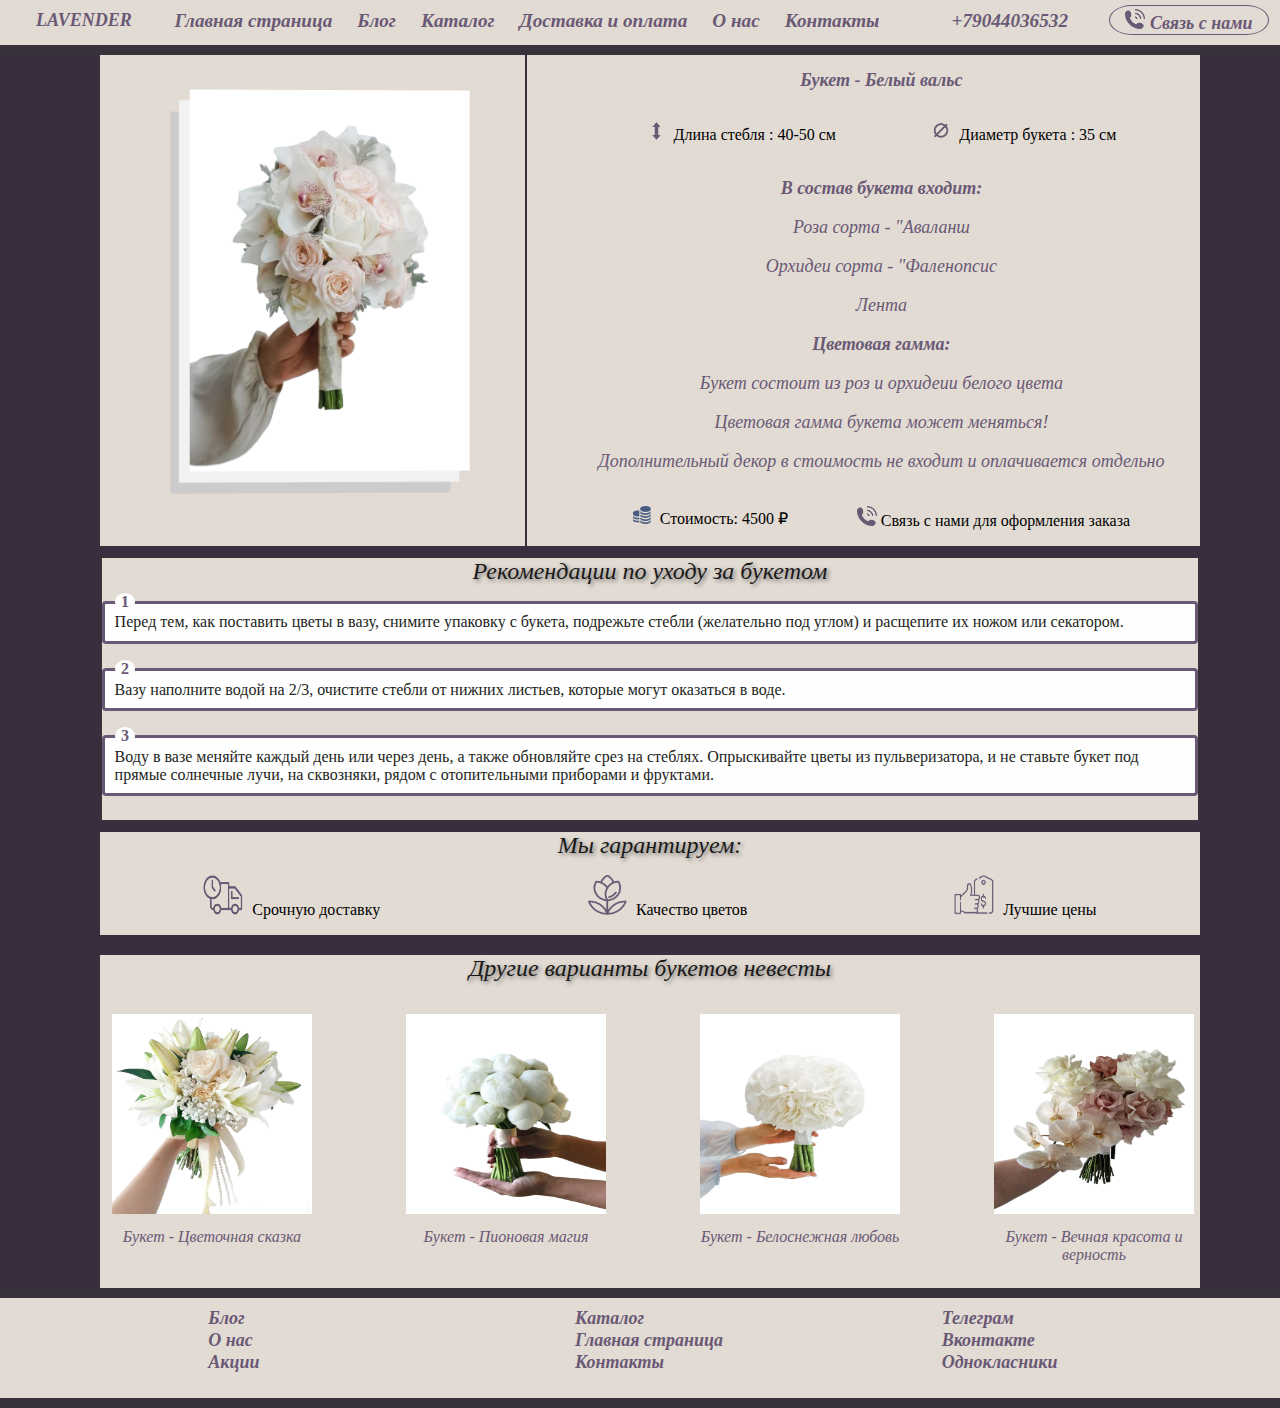
<file: букет белый вальс.html>
<!DOCTYPE html>
<html lang="en">
<head>
    <meta charset="UTF-8">
    <meta http-equiv="X-UA-Compatible" content="IE=edge">
    <meta name="viewport" content="width=device-width, initial-scale=1.0">
    <title>Document</title>
    <link rel="stylesheet" href="styleproduct.css" type="text/css"/>
</head>
<body style="background: #39313c; margin: 0;">
    <div class="blok">
        <div class="blok_with_navigation">
            <div class="panel_navigation">
                <div class="logotip">
                    <p class="logotip_text"> 
                        LAVENDER
                    </p>
                </div>
                <div class="sections">
                    <input type="checkbox" id="burger-checkbox" class="burger-checkbox">
                    <label for="burger-checkbox" class="burger"></label>
                    <ul class="menu_text_chapter">
                        <li class="menu__item_chapter"> 
                          <a id="menu__link" href="index.html">  
                              Главная страница 
                          </a> 
                        </li>
                        <li class="menu__item_chapter"> 
                          <a id="menu__link" href="блог.html"> 
                              Блог
                          </a> 
                        </li>
                        <li class="menu__item_chapter"> 
                          <a id="menu__link" href="catalog.html"> 
                              Каталог 
                          </a> 
                        </li>
                        <li class="menu__item_chapter"> 
                          <a id="menu__link" href="доставка.html"> 
                              Доставка и оплата 
                          </a> 
                        </li>
                        <li class="menu__item_chapter"> 
                          <a id="menu__link" href="о нас.html">
                              О нас 
                          </a> 
                        </li>
                        <li class="menu__item_chapter">
                          <a id="menu__link" href="контакты.html"> 
                              Контакты 
                          </a> 
                        </li>
                      </ul>
                    </div>
                    <div class="number_phone">
                        <p class="number_text"> 
                            +79044036532
                        </p>
                    </div>
                    <div class="button_1">
                        <a href="index.html #top" class="blok_contacts_text_2">       
                            <p class="button_2">   
                                <img  class="phone_logotip" src="телефон.png" alt="Изображение" class="img"> 
                                Связь с нами
                            </p>  
                        </a>   
                    </div>
                </div>
            </div>
            <div class="blok_after_navigation">
                <div class="container">
                    <div class="block_photo">
                        <div class="transform-border">
                            <img src="букеты невесты/Белый вальс.png">
                        </div>
                    </div>
                    <div class="block_inf">
                        <div class="name">
                            <h2 class="name_text"> Букет - Белый вальс</h2>
                        </div>
                        <div class="prod_single_atribute">
                            <p>
                                <img src="длина.png" alt="Длина стебля" class="photo_atribyte">
                                <span>
                                    Длина стебля : 
                                </span>
                                40-50 см
                            </p>
                            <p>
                                <img src="диаметр.png" alt="Диаметр букета" class="photo_atribyte">
                                <span>Диаметр букета : 
                                </span>
                                35 см
                            </p>
                        </div>
                        <div class="product-details">
                            <p class="text_1">
                                В состав букета входит:
                            </p>
                            <p class="text_2">
                                Роза сорта - "Аваланш
                            </p>
                            <p class="text_2">
                                Орхидеи сорта - "Фаленопсис
                            </p>
                            <p class="text_2">
                                Лента
                            </p>
                            <p class="text_1">
                                Цветовая гамма:
                            </p>
                            <p class="text_2">
                                Букет состоит из роз и орхидеии белого цвета
                            </p>
                            <p class="text_2">
                                Цветовая гамма букета может меняться!
                            </p>
                            <p class="text_2">
                                Дополнительный декор в стоимость не входит и оплачивается отдельно
                            </p>
                        </div>
                        <div class="prod_prise">
                            <p>
                                <img src="coins.png" alt="Длина стебля" class="photo_atribyte">
                                <span>
                                    Стоимость: 
                                </span>
                                4500 ₽
                            </p>
                            <p>
                                <img  class="phone_logotip" src="телефон.png" alt="Изображение" class="img"> 
                                <a href="" class="text_prise">Связь с нами для оформления заказа</a>
                            </p>
                        </div>
                    </div>
                    
                </div>
                <div class="block_advice">
                    <h2 class="text_advice"> Рекомендации по уходу за букетом</h2>
                    <ol class="bullet">
                        <li>
                            Перед тем, как поставить цветы в вазу, снимите упаковку с букета, подрежьте стебли (желательно под углом) и расщепите их ножом или секатором.
                        </li>
                        <li>
                            Вазу наполните водой на 2/3, очистите стебли от нижних листьев, которые могут оказаться в воде.
                        </li>
                        <li>
                            Воду в вазе меняйте каждый день или через день, а также обновляйте срез на стеблях. Опрыскивайте цветы из пульверизатора, и не ставьте букет под прямые солнечные лучи, на сквозняки, рядом с отопительными приборами и фруктами.
                        </li>
                      </ol>

                </div>
                <div class="row">
                    <h2 class="text_advice"> Мы гарантируем:</h2>
                    <div class="block_guarantee">
                        <p>
                            <img src="быстраядоставка.png" alt="Быстрая доставка" class="photo_guarantee">
                            <span>
                                Срочную доставку
                            </span>
                        </p>
                        <p>
                            <img src="цветы.png" alt="Гарантия" class="photo_guarantee">
                            <span>
                               Качество цветов
                            </span>
                        </p>
                        <p>
                            <img src="лучшиецены.png" alt="Лучшие цены" class="photo_guarantee">
                            <span>
                               Лучшие цены
                            </span>
                        </p>
                    </div>
                </div>
                <div class="container_1">
                    <h2 class="text_h2">Другие варианты букетов невесты</h2>
                    <div class="articles">
                        <div class="article">
                            <a href="букет праздничный вальс пионов и гортензий.html" class="article-preview_img" >
                                <img src="букеты невесты/Цветочная сказка.png" alt="Букет" style="width: 200px;height: 200px;">
                            </a>
                            <a href="букет цветочная сказка.html" class="article-name-link">
                                Букет - Цветочная сказка         
                            </a>
                        </div>
                        <div class="article">
                            <a href="букет пионовая магия.html" class="article-preview_img" >
                                <img src="букеты невесты/букетневестыизпионов.jpg" alt="Букет" style="width: 200px;height: 200px;">
                            </a>
                            <a href="букет пионовая магия.html" class="article-name-link">
                                Букет - Пионовая магия  
                            </a>
                        </div>
                        <div class="article">
                            <a href="букет белоснежная любовь.html" class="article-preview_img" >
                                <img src="букеты невесты/Белоснежная любовь.png" alt="Букет" style="width: 200px;height: 200px;">
                            </a>
                            <a href="букет белоснежная любовь.html" class="article-name-link">
                                Букет - Белоснежная любовь            
                            </a>
                        </div>
                        <div class="article">
                            <a href="букет вечная красота и верность.html" class="article-preview_img" >
                                <img src="букеты невесты/Вечная красота и верность.png" alt="Букет" style="width: 200px;height: 200px;">
                            </a>
                            <a href="букет вечная красота и верность.html" class="article-name-link">
                                Букет - Вечная красота и верность 
                            </a>
                        </div>
                    </div>

                </div>
            </div>
            <!--блок для подвала-->
  <div class="block_cellar"> 
    <div class="block_cellar_1">
        <div class="column">
            <div class="cellar_information">
                <div class="cellar_logotip_block">
                    <a href="блог.html" class="cellar_logotip_text"> 
                        Блог
                    </a> 
                </div>
                <div class="cellar_logotip_block">
                    <a href="о нас.html" class="cellar_logotip_text">  
                        О нас
                    </a> 
                </div>
                <div class="cellar_logotip_block">
                    <a href="акции.html" class="cellar_logotip_text"> 
                        Акции
                    </a> 
                </div>                           
            </div>
        </div>
        <div class="column">
            <div class="cellar_information">
                <div class="cellar_logotip_block">
                    <a href="catalog.html" class="cellar_logotip_text"> 
                        Каталог 
                    </a> 
                </div>
                <div class="cellar_logotip_block">
                    <a href="index.html" class="cellar_logotip_text"> 
                        Главная страница 
                    </a>
                </div>
                <div class="cellar_logotip_block">
                    <a href="контакты.html" class="cellar_logotip_text">
                        Контакты
                    </a>
                </div>
            </div>
        </div>
        <div class="column">
            <!--логотипы социальных сетей-->
            <div class="cellar_logotip">
                <div class="cellar_logotip_block">
                    <a href="https://t.me/+79044036532" class="cellar_logotip_text">
                        Телеграм
                    </a>
                </div>
                <div class="cellar_logotip_block">
                    <a href="https://vk.com/n.sulyaeva" class="cellar_logotip_text">
                        Вконтакте
                    </a>
                </div>
                <div class="cellar_logotip_block">
                    <a href="https://ok.ru/nastya.sulyaeva" class="cellar_logotip_text">
                        Однокласники
                    </a>
                </div>
            </div>
        </div>
    </div>
</div>
</div>
</body>
</html>
</file>
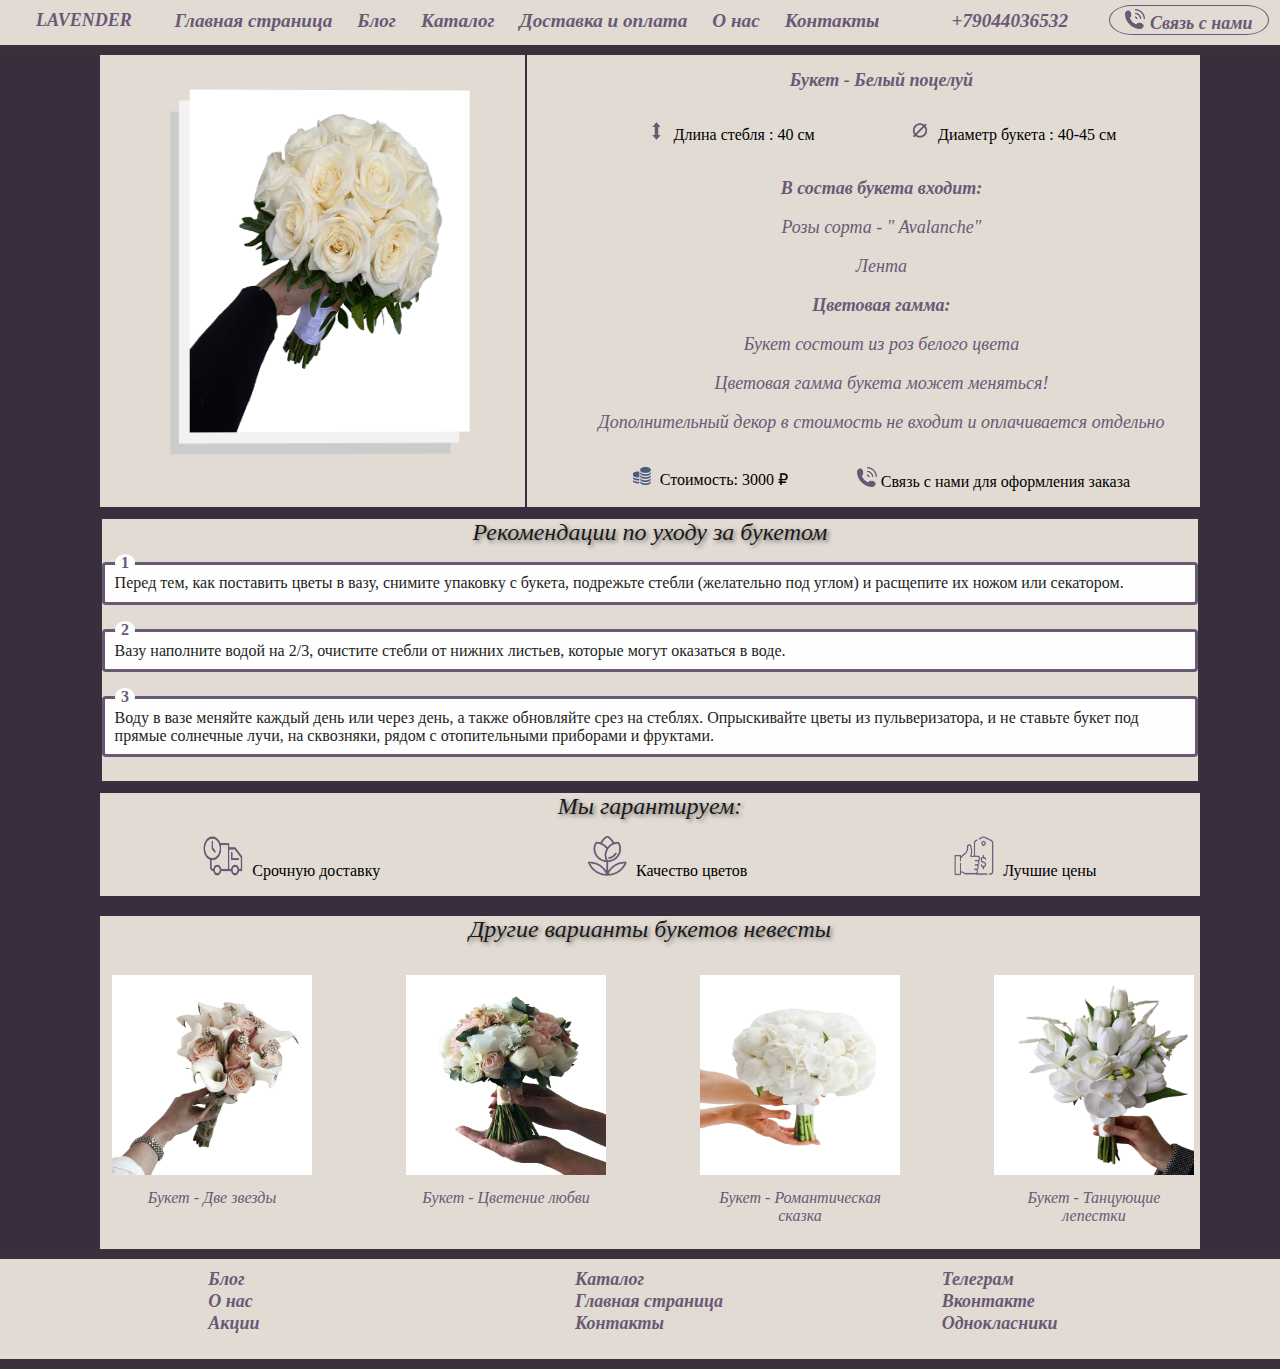
<file: букет белый поцелуй.html>
<!DOCTYPE html>
<html lang="en">
<head>
    <meta charset="UTF-8">
    <meta http-equiv="X-UA-Compatible" content="IE=edge">
    <meta name="viewport" content="width=device-width, initial-scale=1.0">
    <title>Document</title>
    <link rel="stylesheet" href="styleproduct.css" type="text/css"/>
</head>
<body style="background: #39313c; margin: 0;">
    <div class="blok">
        <div class="blok_with_navigation">
            <div class="panel_navigation">
                <div class="logotip">
                    <p class="logotip_text"> 
                        LAVENDER
                    </p>
                </div>
                <div class="sections">
                    <input type="checkbox" id="burger-checkbox" class="burger-checkbox">
                    <label for="burger-checkbox" class="burger"></label>
                    <ul class="menu_text_chapter">
                        <li class="menu__item_chapter"> 
                          <a id="menu__link" href="index.html">  
                              Главная страница 
                          </a> 
                        </li>
                        <li class="menu__item_chapter"> 
                          <a id="menu__link" href="блог.html"> 
                              Блог
                          </a> 
                        </li>
                        <li class="menu__item_chapter"> 
                          <a id="menu__link" href="catalog.html"> 
                              Каталог 
                          </a> 
                        </li>
                        <li class="menu__item_chapter"> 
                          <a id="menu__link" href="доставка.html"> 
                              Доставка и оплата 
                          </a> 
                        </li>
                        <li class="menu__item_chapter"> 
                          <a id="menu__link" href="о нас.html">
                              О нас 
                          </a> 
                        </li>
                        <li class="menu__item_chapter">
                          <a id="menu__link" href="контакты.html"> 
                              Контакты 
                          </a> 
                        </li>
                      </ul>
                    </div>
                    <div class="number_phone">
                        <p class="number_text"> 
                            +79044036532
                        </p>
                    </div>
                    <div class="button_1">
                        <a href="index.html #top" class="blok_contacts_text_2">       
                            <p class="button_2">   
                                <img  class="phone_logotip" src="телефон.png" alt="Изображение" class="img"> 
                                Связь с нами
                            </p>  
                        </a>   
                    </div>
                </div>
            </div>
            <div class="blok_after_navigation">
                <div class="container">
                    <div class="block_photo">
                        <div class="transform-border">
                            <img src="букеты невесты/Белый поцелуй.png">
                        </div>
                    </div>
                    <div class="block_inf">
                        <div class="name">
                            <h2 class="name_text"> Букет - Белый поцелуй</h2>
                        </div>
                        <div class="prod_single_atribute">
                            <p>
                                <img src="длина.png" alt="Длина стебля" class="photo_atribyte">
                                <span>
                                    Длина стебля : 
                                </span>
                                40 см
                            </p>
                            <p>
                                <img src="диаметр.png" alt="Диаметр букета" class="photo_atribyte">
                                <span>Диаметр букета : 
                                </span>
                                40-45 см
                            </p>
                        </div>
                        <div class="product-details">
                            <p class="text_1">
                                В состав букета входит:
                            </p>
                            <p class="text_2">
                                Розы сорта - " Avalanche"
                            </p>
                            <p class="text_2">
                                Лента
                            </p>
                            <p class="text_1">
                                Цветовая гамма:
                            </p>
                            <p class="text_2">
                                Букет состоит из роз белого цвета
                            </p>
                            <p class="text_2">
                                Цветовая гамма букета может меняться!
                            </p>
                            <p class="text_2">
                                Дополнительный декор в стоимость не входит и оплачивается отдельно
                            </p>
                        </div>
                        <div class="prod_prise">
                            <p>
                                <img src="coins.png" alt="Длина стебля" class="photo_atribyte">
                                <span>
                                    Стоимость: 
                                </span>
                                3000 ₽
                            </p>
                            <p>
                                <img  class="phone_logotip" src="телефон.png" alt="Изображение" class="img"> 
                                <a href="" class="text_prise">Связь с нами для оформления заказа</a>
                            </p>
                        </div>
                    </div>
                    
                </div>
                <div class="block_advice">
                    <h2 class="text_advice"> Рекомендации по уходу за букетом</h2>
                    <ol class="bullet">
                        <li>
                            Перед тем, как поставить цветы в вазу, снимите упаковку с букета, подрежьте стебли (желательно под углом) и расщепите их ножом или секатором.
                        </li>
                        <li>
                            Вазу наполните водой на 2/3, очистите стебли от нижних листьев, которые могут оказаться в воде.
                        </li>
                        <li>
                            Воду в вазе меняйте каждый день или через день, а также обновляйте срез на стеблях. Опрыскивайте цветы из пульверизатора, и не ставьте букет под прямые солнечные лучи, на сквозняки, рядом с отопительными приборами и фруктами.
                        </li>
                      </ol>

                </div>
                <div class="row">
                    <h2 class="text_advice"> Мы гарантируем:</h2>
                    <div class="block_guarantee">
                        <p>
                            <img src="быстраядоставка.png" alt="Быстрая доставка" class="photo_guarantee">
                            <span>
                                Срочную доставку
                            </span>
                        </p>
                        <p>
                            <img src="цветы.png" alt="Гарантия" class="photo_guarantee">
                            <span>
                               Качество цветов
                            </span>
                        </p>
                        <p>
                            <img src="лучшиецены.png" alt="Лучшие цены" class="photo_guarantee">
                            <span>
                               Лучшие цены
                            </span>
                        </p>
                    </div>
                </div>
                <div class="container_1">
                    <h2 class="text_h2">Другие варианты букетов невесты</h2>
                    <div class="articles">
                        <div class="article">
                            <a href="букет две звезды.html" class="article-preview_img" >
                                <img src="букеты невесты/Две звезды.png" alt="Букет" style="width: 200px;height: 200px;">
                            </a>
                            <a href="букет две звезды.html" class="article-name-link">
                                Букет - Две звезды     
                            </a>
                        </div>
                        <div class="article">
                            <a href="букет цветение любви.html" class="article-preview_img" >
                                <img src="букеты невесты/Цветение любви.png" alt="Букет" style="width: 200px;height: 200px;">
                            </a>
                            <a href="букет цветение любви.html" class="article-name-link">
                                Букет - Цветение любви
                            </a>
                        </div>
                        <div class="article">
                            <a href="букет романтическая сказка.html" class="article-preview_img" >
                                <img src="букеты невесты/Романтическая сказка.png" alt="Букет" style="width: 200px;height: 200px;">
                            </a>
                            <a href="букет романтическая сказка.html" class="article-name-link">
                                Букет - Романтическая сказка   
                            </a>
                        </div>
                        <div class="article">
                            <a href="букет танцующие лепестки.html" class="article-preview_img" >
                                <img src="букеты невесты/Танцующие лепестки.png" alt="Букет" style="width: 200px;height: 200px;">
                            </a>
                            <a href="букет танцующие лепестки.html" class="article-name-link">
                                Букет - Танцующие лепестки
                            </a>
                        </div>
                    </div>

                </div>
            </div>
            <!--блок для подвала-->
  <div class="block_cellar"> 
    <div class="block_cellar_1">
        <div class="column">
            <div class="cellar_information">
                <div class="cellar_logotip_block">
                    <a href="блог.html" class="cellar_logotip_text"> 
                        Блог
                    </a> 
                </div>
                <div class="cellar_logotip_block">
                    <a href="о нас.html" class="cellar_logotip_text">  
                        О нас
                    </a> 
                </div>
                <div class="cellar_logotip_block">
                    <a href="акции.html" class="cellar_logotip_text"> 
                        Акции
                    </a> 
                </div>                           
            </div>
        </div>
        <div class="column">
            <div class="cellar_information">
                <div class="cellar_logotip_block">
                    <a href="catalog.html" class="cellar_logotip_text"> 
                        Каталог 
                    </a> 
                </div>
                <div class="cellar_logotip_block">
                    <a href="index.html" class="cellar_logotip_text"> 
                        Главная страница 
                    </a>
                </div>
                <div class="cellar_logotip_block">
                    <a href="контакты.html" class="cellar_logotip_text">
                        Контакты
                    </a>
                </div>
            </div>
        </div>
        <div class="column">
            <!--логотипы социальных сетей-->
            <div class="cellar_logotip">
                <div class="cellar_logotip_block">
                    <a href="https://t.me/+79044036532" class="cellar_logotip_text">
                        Телеграм
                    </a>
                </div>
                <div class="cellar_logotip_block">
                    <a href="https://vk.com/n.sulyaeva" class="cellar_logotip_text">
                        Вконтакте
                    </a>
                </div>
                <div class="cellar_logotip_block">
                    <a href="https://ok.ru/nastya.sulyaeva" class="cellar_logotip_text">
                        Однокласники
                    </a>
                </div>
            </div>
        </div>
    </div>
</div>
</div>
</body>
</html>
</file>
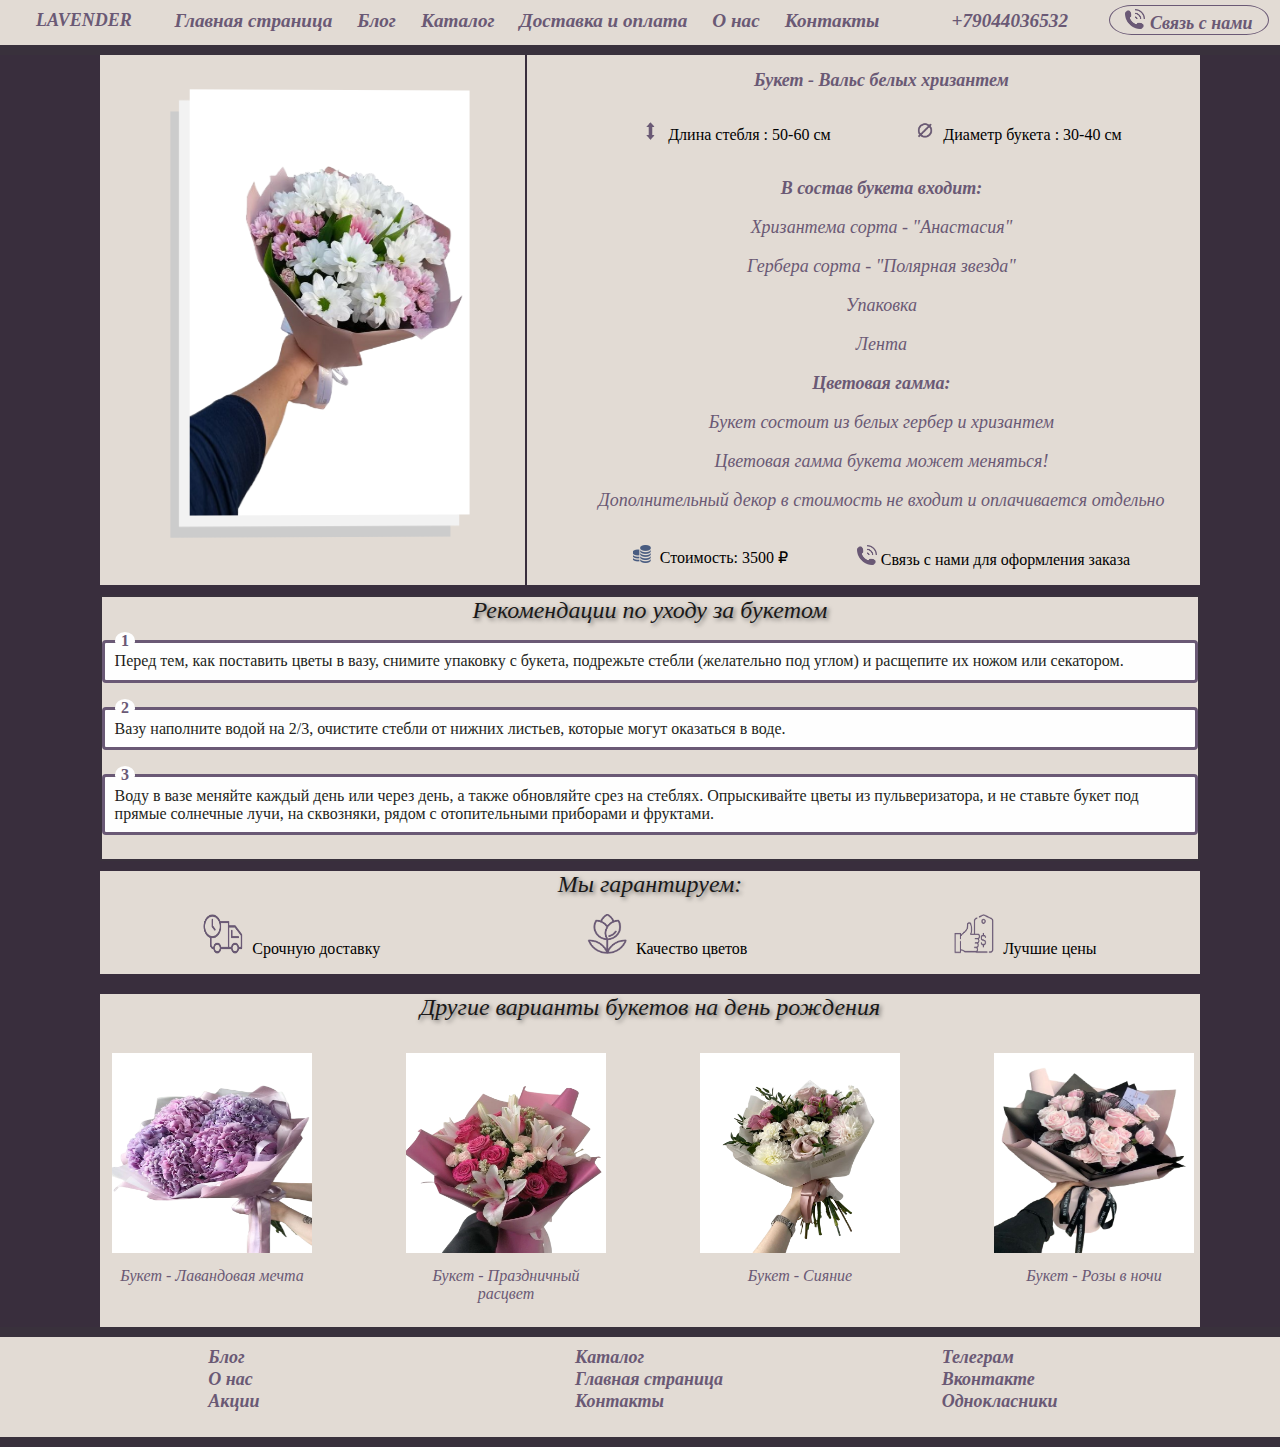
<file: букет вальс белых хризантем.html>
<!DOCTYPE html>
<html lang="en">
<head>
    <meta charset="UTF-8">
    <meta http-equiv="X-UA-Compatible" content="IE=edge">
    <meta name="viewport" content="width=device-width, initial-scale=1.0">
    <title>Document</title>
    <link rel="stylesheet" href="styleproduct.css" type="text/css"/>
</head>
<body style="background: #39313c; margin: 0;">
    <div class="blok">
        <div class="blok_with_navigation">
            <div class="panel_navigation">
                <div class="logotip">
                    <p class="logotip_text"> 
                        LAVENDER
                    </p>
                </div>
                <div class="sections">
                    <input type="checkbox" id="burger-checkbox" class="burger-checkbox">
                    <label for="burger-checkbox" class="burger"></label>
                    <ul class="menu_text_chapter">
                        <li class="menu__item_chapter"> 
                          <a id="menu__link" href="index.html">  
                              Главная страница 
                          </a> 
                        </li>
                        <li class="menu__item_chapter"> 
                          <a id="menu__link" href="блог.html"> 
                              Блог
                          </a> 
                        </li>
                        <li class="menu__item_chapter"> 
                          <a id="menu__link" href="catalog.html"> 
                              Каталог 
                          </a> 
                        </li>
                        <li class="menu__item_chapter"> 
                          <a id="menu__link" href="доставка.html"> 
                              Доставка и оплата 
                          </a> 
                        </li>
                        <li class="menu__item_chapter"> 
                          <a id="menu__link" href="о нас.html">
                              О нас 
                          </a> 
                        </li>
                        <li class="menu__item_chapter">
                          <a id="menu__link" href="контакты.html"> 
                              Контакты 
                          </a> 
                        </li>
                      </ul>
                    </div>
                    <div class="number_phone">
                        <p class="number_text"> 
                            +79044036532
                        </p>
                    </div>
                    <div class="button_1">
                        <a href="index.html #top" class="blok_contacts_text_2">       
                            <p class="button_2">   
                                <img  class="phone_logotip" src="телефон.png" alt="Изображение" class="img"> 
                                Связь с нами
                            </p>  
                        </a>   
                    </div>
                </div>
            </div>
            <div class="blok_after_navigation">
                <div class="container">
                    <div class="block_photo">
                        <div class="transform-border">
                            <img src="букет на др/Вальс белых хризантем.png">
                        </div>
                    </div>
                    <div class="block_inf">
                        <div class="name">
                            <h2 class="name_text"> Букет - Вальс белых хризантем</h2>
                        </div>
                        <div class="prod_single_atribute">
                            <p>
                                <img src="длина.png" alt="Длина стебля" class="photo_atribyte">
                                <span>
                                    Длина стебля : 
                                </span>
                                50-60 см
                            </p>
                            <p>
                                <img src="диаметр.png" alt="Диаметр букета" class="photo_atribyte">
                                <span>Диаметр букета : 
                                </span>
                                30-40 см
                            </p>
                        </div>
                        <div class="product-details">
                            <p class="text_1">
                                В состав букета входит:
                            </p>
                            <p class="text_2">
                                Хризантема сорта - "Анастасия"
                            </p>
                            <p class="text_2">
                                Гербера сорта - "Полярная звезда"
                            </p>
                            <p class="text_2">
                                Упаковка                                
                            </p>
                            <p class="text_2">
                                Лента
                            </p>
                            <p class="text_1">
                                Цветовая гамма:
                            </p>
                            <p class="text_2">
                                Букет состоит из белых гербер и хризантем
                            </p>
                            <p class="text_2">
                                Цветовая гамма букета может меняться!
                            </p>
                            <p class="text_2">
                                Дополнительный декор в стоимость не входит и оплачивается отдельно
                            </p>
                        </div>
                        <div class="prod_prise">
                            <p>
                                <img src="coins.png" alt="Длина стебля" class="photo_atribyte">
                                <span>
                                    Стоимость: 
                                </span>
                                3500 ₽
                            </p>
                            <p>
                                <img  class="phone_logotip" src="телефон.png" alt="Изображение" class="img"> 
                                <a href="" class="text_prise">Связь с нами для оформления заказа</a>
                            </p>
                        </div>
                    </div>
                    
                </div>
                <div class="block_advice">
                    <h2 class="text_advice"> Рекомендации по уходу за букетом</h2>
                    <ol class="bullet">
                        <li>
                            Перед тем, как поставить цветы в вазу, снимите упаковку с букета, подрежьте стебли (желательно под углом) и расщепите их ножом или секатором.
                        </li>
                        <li>
                            Вазу наполните водой на 2/3, очистите стебли от нижних листьев, которые могут оказаться в воде.
                        </li>
                        <li>
                            Воду в вазе меняйте каждый день или через день, а также обновляйте срез на стеблях. Опрыскивайте цветы из пульверизатора, и не ставьте букет под прямые солнечные лучи, на сквозняки, рядом с отопительными приборами и фруктами.
                        </li>
                      </ol>

                </div>
                <div class="row">
                    <h2 class="text_advice"> Мы гарантируем:</h2>
                    <div class="block_guarantee">
                        <p>
                            <img src="быстраядоставка.png" alt="Быстрая доставка" class="photo_guarantee">
                            <span>
                                Срочную доставку
                            </span>
                        </p>
                        <p>
                            <img src="цветы.png" alt="Гарантия" class="photo_guarantee">
                            <span>
                               Качество цветов
                            </span>
                        </p>
                        <p>
                            <img src="лучшиецены.png" alt="Лучшие цены" class="photo_guarantee">
                            <span>
                               Лучшие цены
                            </span>
                        </p>
                    </div>
                </div>
                <div class="container_1">
                    <h2 class="text_h2">Другие варианты букетов на день рождения</h2>
                    <div class="articles">
                        <div class="article">
                            <a href="букет_лавандовая_мечта.html" class="article-preview_img" >
                                <img src="букет на др/Лавандовая мечта.png" alt="Букет" style="width: 200px;height: 200px;">
                            </a>
                            <a href="букет_лавандовая_мечта.html" class="article-name-link">
                                Букет - Лавандовая мечта                
                            </a>
                        </div>
                        <div class="article">
                            <a href="букет праздничный расцвет.html" class="article-preview_img" >
                                <img src="букет на др/Праздничный расцвет.png" alt="Букет" style="width: 200px;height: 200px;">
                            </a>
                            <a href="букет праздничный расцвет.html" class="article-name-link">
                                Букет - Праздничный расцвет                   
                            </a>
                        </div>
                        <div class="article">
                            <a href="букет сияние.html" class="article-preview_img" >
                                <img src="букет на др/Сияние.png" alt="Букет" style="width: 200px;height: 200px;">
                            </a>
                            <a href="букет сияние.html" class="article-name-link">
                                Букет - Сияние         
                            </a>
                        </div>
                        <div class="article">
                            <a href="букет розы в ночи.html" class="article-preview_img" >
                                <img src="букет на др/Розы в ночи.png" alt="Букет" style="width: 200px;height: 200px;">
                            </a>
                            <a href="букет розы в ночи.html" class="article-name-link">
                                Букет - Розы в ночи             
                            </a>
                        </div>
                    </div>

                </div>
            </div>
            <!--блок для подвала-->
  <div class="block_cellar"> 
    <div class="block_cellar_1">
        <div class="column">
            <div class="cellar_information">
                <div class="cellar_logotip_block">
                    <a href="блог.html" class="cellar_logotip_text"> 
                        Блог
                    </a> 
                </div>
                <div class="cellar_logotip_block">
                    <a href="о нас.html" class="cellar_logotip_text">  
                        О нас
                    </a> 
                </div>
                <div class="cellar_logotip_block">
                    <a href="акции.html" class="cellar_logotip_text"> 
                        Акции
                    </a> 
                </div>                           
            </div>
        </div>
        <div class="column">
            <div class="cellar_information">
                <div class="cellar_logotip_block">
                    <a href="catalog.html" class="cellar_logotip_text"> 
                        Каталог 
                    </a> 
                </div>
                <div class="cellar_logotip_block">
                    <a href="index.html" class="cellar_logotip_text"> 
                        Главная страница 
                    </a>
                </div>
                <div class="cellar_logotip_block">
                    <a href="контакты.html" class="cellar_logotip_text">
                        Контакты
                    </a>
                </div>
            </div>
        </div>
        <div class="column">
            <!--логотипы социальных сетей-->
            <div class="cellar_logotip">
                <div class="cellar_logotip_block">
                    <a href="https://t.me/+79044036532" class="cellar_logotip_text">
                        Телеграм
                    </a>
                </div>
                <div class="cellar_logotip_block">
                    <a href="https://vk.com/n.sulyaeva" class="cellar_logotip_text">
                        Вконтакте
                    </a>
                </div>
                <div class="cellar_logotip_block">
                    <a href="https://ok.ru/nastya.sulyaeva" class="cellar_logotip_text">
                        Однокласники
                    </a>
                </div>
            </div>
        </div>
    </div>
</div>
</div>
</body>
</html>
</file>
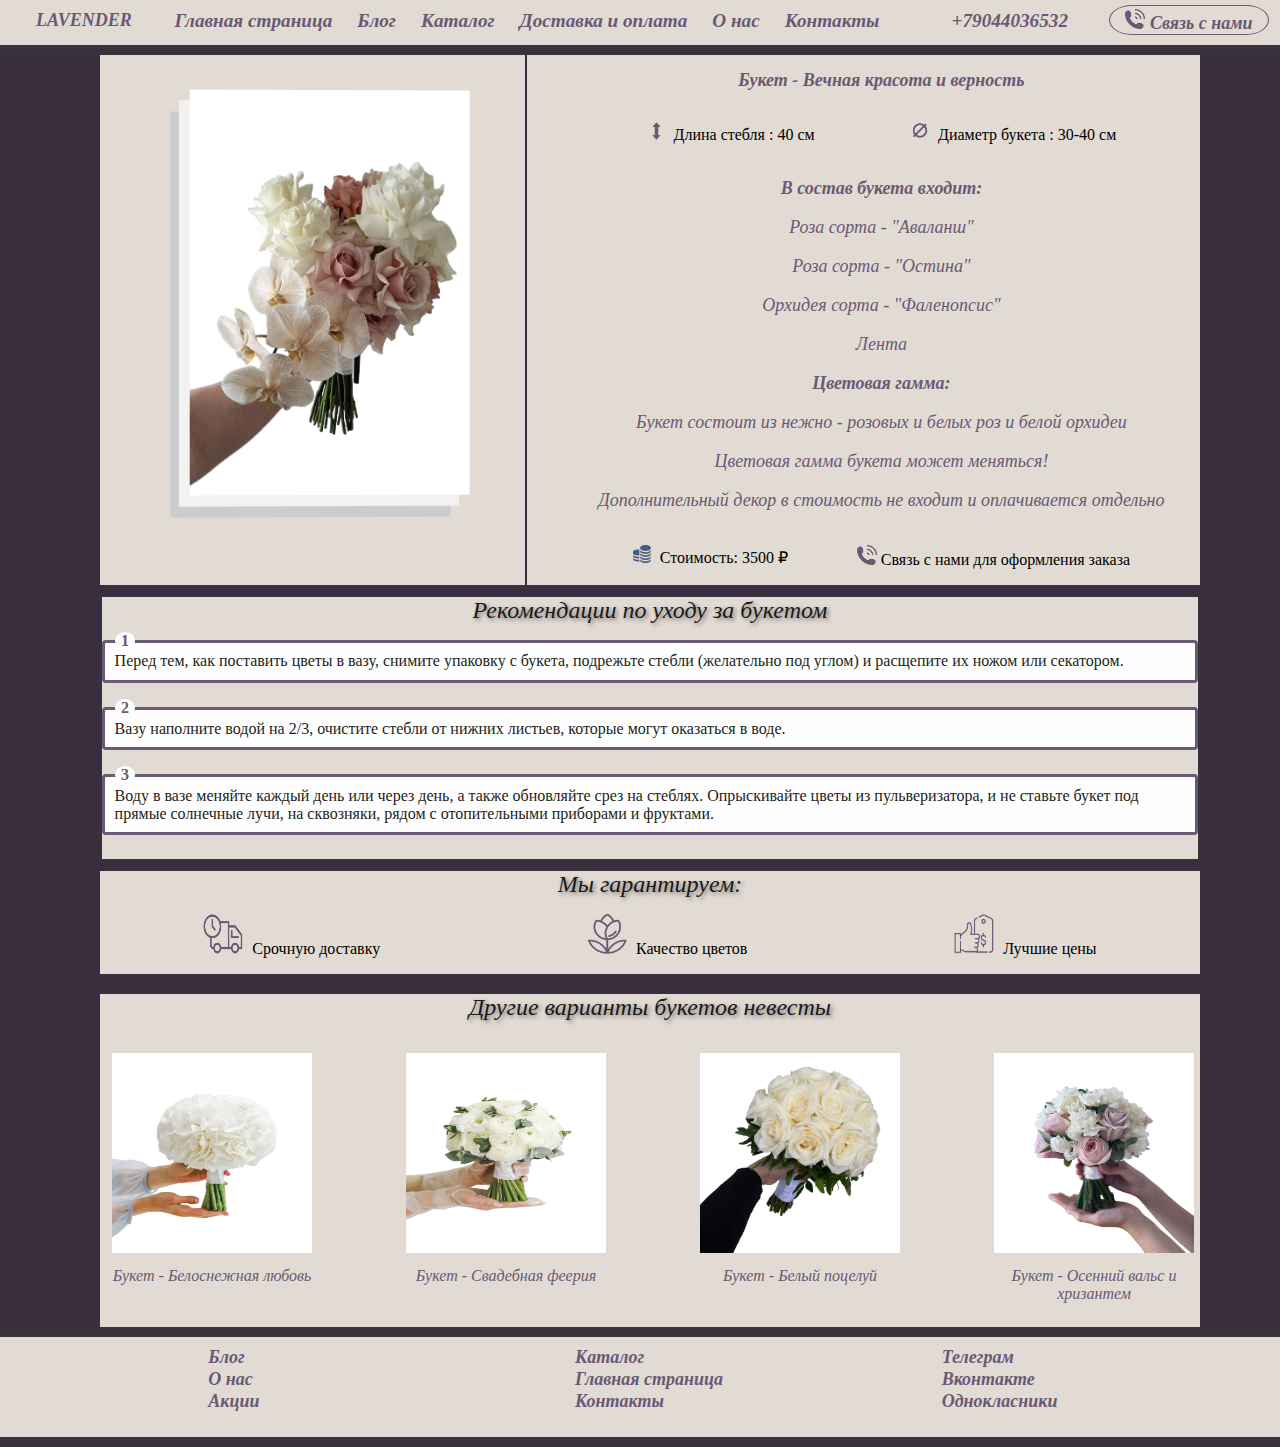
<file: букет вечная красота и верность.html>
<!DOCTYPE html>
<html lang="en">
<head>
    <meta charset="UTF-8">
    <meta http-equiv="X-UA-Compatible" content="IE=edge">
    <meta name="viewport" content="width=device-width, initial-scale=1.0">
    <title>Document</title>
    <link rel="stylesheet" href="styleproduct.css" type="text/css"/>
</head>
<body style="background: #39313c; margin: 0;">
    <div class="blok">
        <div class="blok_with_navigation">
            <div class="panel_navigation">
                <div class="logotip">
                    <p class="logotip_text"> 
                        LAVENDER
                    </p>
                </div>
                <div class="sections">
                    <input type="checkbox" id="burger-checkbox" class="burger-checkbox">
                    <label for="burger-checkbox" class="burger"></label>
                    <ul class="menu_text_chapter">
                        <li class="menu__item_chapter"> 
                          <a id="menu__link" href="index.html">  
                              Главная страница 
                          </a> 
                        </li>
                        <li class="menu__item_chapter"> 
                          <a id="menu__link" href="блог.html"> 
                              Блог
                          </a> 
                        </li>
                        <li class="menu__item_chapter"> 
                          <a id="menu__link" href="catalog.html"> 
                              Каталог 
                          </a> 
                        </li>
                        <li class="menu__item_chapter"> 
                          <a id="menu__link" href="доставка.html"> 
                              Доставка и оплата 
                          </a> 
                        </li>
                        <li class="menu__item_chapter"> 
                          <a id="menu__link" href="о нас.html">
                              О нас 
                          </a> 
                        </li>
                        <li class="menu__item_chapter">
                          <a id="menu__link" href="контакты.html"> 
                              Контакты 
                          </a> 
                        </li>
                      </ul>
                    </div>
                    <div class="number_phone">
                        <p class="number_text"> 
                            +79044036532
                        </p>
                    </div>
                    <div class="button_1">
                        <a href="index.html #top" class="blok_contacts_text_2">       
                            <p class="button_2">   
                                <img  class="phone_logotip" src="телефон.png" alt="Изображение" class="img"> 
                                Связь с нами
                            </p>  
                        </a>   
                    </div>
                </div>
            </div>
            <div class="blok_after_navigation">
                <div class="container">
                    <div class="block_photo">
                        <div class="transform-border">
                            <img src="букеты невесты/Вечная красота и верность.png">
                        </div>
                    </div>
                    <div class="block_inf">
                        <div class="name">
                            <h2 class="name_text"> Букет - Вечная красота и верность</h2>
                        </div>
                        <div class="prod_single_atribute">
                            <p>
                                <img src="длина.png" alt="Длина стебля" class="photo_atribyte">
                                <span>
                                    Длина стебля : 
                                </span>
                                40 см
                            </p>
                            <p>
                                <img src="диаметр.png" alt="Диаметр букета" class="photo_atribyte">
                                <span>Диаметр букета : 
                                </span>
                                30-40 см
                            </p>
                        </div>
                        <div class="product-details">
                            <p class="text_1">
                                В состав букета входит:
                            </p>
                            <p class="text_2">
                                Роза сорта - "Аваланш"
                            </p>
                            <p class="text_2">
                                Роза сорта - "Остина"
                            </p>
                            <p class="text_2">
                                Орхидея сорта - "Фаленопсис"
                            </p>
                            <p class="text_2">
                                Лента
                            </p>
                            <p class="text_1">
                                Цветовая гамма:
                            </p>
                            <p class="text_2">
                                Букет состоит из нежно - розовых и белых роз и белой орхидеи
                            </p>
                            <p class="text_2">
                                Цветовая гамма букета может меняться!
                            </p>
                            <p class="text_2">
                                Дополнительный декор в стоимость не входит и оплачивается отдельно
                            </p>
                        </div>
                        <div class="prod_prise">
                            <p>
                                <img src="coins.png" alt="Длина стебля" class="photo_atribyte">
                                <span>
                                    Стоимость: 
                                </span>
                                3500 ₽
                            </p>
                            <p>
                                <img  class="phone_logotip" src="телефон.png" alt="Изображение" class="img"> 
                                <a href="" class="text_prise">Связь с нами для оформления заказа</a>
                            </p>
                        </div>
                    </div>
                    
                </div>
                <div class="block_advice">
                    <h2 class="text_advice"> Рекомендации по уходу за букетом</h2>
                    <ol class="bullet">
                        <li>
                            Перед тем, как поставить цветы в вазу, снимите упаковку с букета, подрежьте стебли (желательно под углом) и расщепите их ножом или секатором.
                        </li>
                        <li>
                            Вазу наполните водой на 2/3, очистите стебли от нижних листьев, которые могут оказаться в воде.
                        </li>
                        <li>
                            Воду в вазе меняйте каждый день или через день, а также обновляйте срез на стеблях. Опрыскивайте цветы из пульверизатора, и не ставьте букет под прямые солнечные лучи, на сквозняки, рядом с отопительными приборами и фруктами.
                        </li>
                      </ol>

                </div>
                <div class="row">
                    <h2 class="text_advice"> Мы гарантируем:</h2>
                    <div class="block_guarantee">
                        <p>
                            <img src="быстраядоставка.png" alt="Быстрая доставка" class="photo_guarantee">
                            <span>
                                Срочную доставку
                            </span>
                        </p>
                        <p>
                            <img src="цветы.png" alt="Гарантия" class="photo_guarantee">
                            <span>
                               Качество цветов
                            </span>
                        </p>
                        <p>
                            <img src="лучшиецены.png" alt="Лучшие цены" class="photo_guarantee">
                            <span>
                               Лучшие цены
                            </span>
                        </p>
                    </div>
                </div>
                <div class="container_1">
                    <h2 class="text_h2">Другие варианты букетов невесты</h2>
                    <div class="articles">
                        <div class="article">
                            <a href="букет белоснежная любовь.html" class="article-preview_img" >
                                <img src="букеты невесты/Белоснежная любовь.png" alt="Букет" style="width: 200px;height: 200px;">
                            </a>
                            <a href="букет белоснежная любовь.html" class="article-name-link">
                                Букет - Белоснежная любовь         
                            </a>
                        </div>
                        <div class="article">
                            <a href="букет свадебная феерия.html" class="article-preview_img" >
                                <img src="букеты невесты/Ранункулюсовая феерия.png" alt="Букет" style="width: 200px;height: 200px;">
                            </a>
                            <a href="букет свадебная феерия.html" class="article-name-link">
                                Букет - Свадебная феерия    
                            </a>
                        </div>
                        <div class="article">
                            <a href="букет белый поцелуй.html" class="article-preview_img" >
                                <img src="букеты невесты/Белый поцелуй.png" alt="Букет" style="width: 200px;height: 200px;">
                            </a>
                            <a href="букет белый поцелуй.html" class="article-name-link">
                                Букет - Белый поцелуй               
                            </a>
                        </div>
                        <div class="article">
                            <a href="букет букет осенний вальс роз и хризантем.html.html" class="article-preview_img" >
                                <img src="букеты невесты/Осенний вальс роз и хризантем.png" alt="Букет" style="width: 200px;height: 200px;">
                            </a>
                            <a href="букет осенний вальс роз и хризантем.html" class="article-name-link">
                                Букет - Осенний вальс и хризантем
                            </a>
                        </div>
                    </div>

                </div>
            </div>
            <!--блок для подвала-->
  <div class="block_cellar"> 
    <div class="block_cellar_1">
        <div class="column">
            <div class="cellar_information">
                <div class="cellar_logotip_block">
                    <a href="блог.html" class="cellar_logotip_text"> 
                        Блог
                    </a> 
                </div>
                <div class="cellar_logotip_block">
                    <a href="о нас.html" class="cellar_logotip_text">  
                        О нас
                    </a> 
                </div>
                <div class="cellar_logotip_block">
                    <a href="акции.html" class="cellar_logotip_text"> 
                        Акции
                    </a> 
                </div>                           
            </div>
        </div>
        <div class="column">
            <div class="cellar_information">
                <div class="cellar_logotip_block">
                    <a href="catalog.html" class="cellar_logotip_text"> 
                        Каталог 
                    </a> 
                </div>
                <div class="cellar_logotip_block">
                    <a href="index.html" class="cellar_logotip_text"> 
                        Главная страница 
                    </a>
                </div>
                <div class="cellar_logotip_block">
                    <a href="контакты.html" class="cellar_logotip_text">
                        Контакты
                    </a>
                </div>
            </div>
        </div>
        <div class="column">
            <!--логотипы социальных сетей-->
            <div class="cellar_logotip">
                <div class="cellar_logotip_block">
                    <a href="https://t.me/+79044036532" class="cellar_logotip_text">
                        Телеграм
                    </a>
                </div>
                <div class="cellar_logotip_block">
                    <a href="https://vk.com/n.sulyaeva" class="cellar_logotip_text">
                        Вконтакте
                    </a>
                </div>
                <div class="cellar_logotip_block">
                    <a href="https://ok.ru/nastya.sulyaeva" class="cellar_logotip_text">
                        Однокласники
                    </a>
                </div>
            </div>
        </div>
    </div>
</div>
</div>
</body>
</html>
</file>
<file: stylecatalog.css>
.blok {  
    width: 1300px;
    margin-left: auto;
    margin-right: auto;
    height: auto;
}
body {
    display: block;
    margin: 8px;
    background-color: #39313c;
}
 .blok_with_navigation {
    width: 1300px;
    margin-left: auto;
    margin-right: auto;
    height: auto;   
    justify-content:space-around;
    background-color: #e2dbd4;
    
}
.panel_navigation {
    width: 1300px;
    margin-left: auto;
    margin-right: auto;
    height: auto;
    display: flex;
    justify-content:space-evenly;
    top: 20px;
}
.burger-checkbox {
    position: absolute;
    visibility:hidden;
  }
.logotip {
    width: 100px;
    height: auto;
}
.logotip_text{
    text-decoration:none;
    color: #6a5975;
    font-weight:bold;
    font-family:'Times New Roman', Times, serif;
    text-align:center;
    font-size:large;    
    font-style: italic;
    margin: 10px;
}

.sections {
    width: 750px;
    height: auto;
}
.menu_text_chapter {
    display: flex; /* Отображать как строчный элемент */
    list-style-type: none;
    justify-content: space-around;
    margin: 7px;
}
.menu__item_chapter {
     text-align:center;
}
#menu__link{
    text-decoration:none;
    color:#6a5975;
    font-weight:bold;
    font-family:'Times New Roman', Times, serif;
    font-size: larger;
    font-style: italic;
}
    
#menu__link:hover {
    color: #6a5975; /* Цвет ссылки при наведении на нее курсора мыши */  
    text-decoration: none; 
}
.number_phone {
    width: 150px;
    height: auto;
}
.number_text{
    text-decoration:none;
    color:#6a5975;
    font-weight:bold;
    font-family:'Times New Roman', Times, serif;
    font-size: larger;
    font-style: italic;
    text-align: right;
    margin: 10px;
}
.button {
    width: 200px;
    height: 50px;    
    justify-content: center;
    padding-left: 10p;
    text-align:center;
}
.button_1 {
    width: 160px;
    height: 30px;
    border: 1px solid #6a5975;
    border-radius: 150px/100px;
    text-align: center;
    margin-left: auto;
    margin-right: auto;
    margin: 5px;
}
.button_2{
    text-decoration:none;
    color: #6a5975;
    font-weight:bold;
    font-family:'Times New Roman', Times, serif;
    text-align:center;
    font-size:large;
    margin-top: 3px;
    font-style: italic;
}
.blok_contacts_text_2{
    color:#fcf6f6;
    font-size:large;
    background-color: #1a1919;
    font-family:'Times New Roman', Times, serif;
    text-decoration: none;
    
}
.phone_logotip{
    width: 20px;
    height: 20px;
}

.blok_after_navigation {
    height: 1220px;
    justify-content:space-evenly;
    background-color: #392e3d;
    display: flex;
}

  .block_section{
    width: 250px;
    background-color:#e2dbd4; 
    margin-top: 40px;
    height: 1160px;
  }
  .block_m {
    height: 1160px;
    width: 900px;
    margin-top: 40px;
    background-color:#e2dbd4; 
}

.cards {
    display: grid;
    /* Автоматически заполняем на всю ширину grid-контейнера */
    grid-template-columns: repeat(auto-fill, 225px);
    width: 800px;
    column-gap: 60px; /* Отступ между колонками */
    row-gap: 40px; /* Отступ между рядами */
    margin: 0 auto;
  }

  * {
    box-sizing: border-box;
 }
 .product-wrap {
    width: 220px;
    height: 346px;
    margin: 0 auto;
    background: white;
    padding: 0 0 20px;
    text-align: center;
    font-size: 14px;
    font-family: Lora;
    text-transform:uppercase;
 }
 .product-item {
    position: relative;
    overflow: hidden;
    width: 220px;
    height: 243px;
 }
 .product-wrap img {
    display: block;
    width: 100%;
 }
 .product-buttons {
    position: absolute;
    left: 0;
    top: 0;
    width: 100%;
    height: 100%;
    background: rgba(220, 217, 217, 0.8);
    opacity: 0;
    transition: .3s ease-in-out;
 }
 .button {
    text-decoration: none;
    color: #6a5975;
    font-size: 12px;
    width: 140px;
    height: 40px;
    line-height: 40px;
    position: absolute;
    top: 50%;
    left: 50%;
    border: 2px solid #6a5975;
    transform: translate(-50%, -50%) scale(0);
    transition: .3s ease-in-out;
 }
 .button:before {
    content: "\f07a";
    font-family: FontAwesome;
    margin-right: 10px;
 }
 .product-item:hover .product-buttons {
    opacity: 1;
 }
 .product-item:hover .button {
    transform: translate(-50%, -50%) scale(1);
 }
 .button:hover {
    background: #e2dbd4;
 }
 .product-title {
    color: #6a5975;
 }
 .product-title a {
    text-decoration: none;
    color: #6a5975;
    font-weight: 400;
    margin: 15px 0 5px;
    padding-bottom: 7px;
    display: block;
    position: relative;
    transition: .3s ease-in-out;
 }
 .product-title a:after {
    content: "";
    position: absolute;
    width: 40px;
    height: 2px;
    background: #6a5975;
    left: 50%;
    margin-left: -20px;
    bottom: 0;
    transition: .3s ease-in-out;
 }
 .product-title a:hover {
    color: #e2dbd4;
 }
 .product-title:hover a:after {
    background: #e2dbd4;
 }
 .product-price {
    font-size: 20px;
    color: #6a5975;
    font-weight: 100;
 }

 .push {
    list-style: none;
    font-family:'Times New Roman', Times, serif;
    margin-top: 80px;
    
  }
  .push li {
    position: relative;
    padding: 20px 0 20px 40px;
    color: #6a5975;
    font-variant: small-caps;
    font-weight: bold;
    cursor: pointer;
    
  }
  .push li:before {
    position: absolute;
    width: 7px;
    height: 7px;
    border-radius: 50%;
    background: #6a5975;
    content: "";
    left: 0;
    transition: .3s ease-in-out;
    top: 27px;
  }
  .push li:after {
    position: absolute;
    border-left: 1px dotted #6a5975;
    width: 1px;
    bottom: -12px;
    content: "";
    left: 3px;
    top: 48px;
  }
  .push li:hover:before{box-shadow: 0 0 0 10px rgba(0,0,0,.2)}
  .push li:last-child:after {content: none;}

  ul.hr {
    /* Обнуляем значение отступов и полей */
    margin: 0; padding: 0;
    text-align: center;
    padding: 10px;

   }
   ul.hr li {
    display: inline-block; /* Строчно-блочный элемент */
    font-family:'Times New Roman', Times, serif;
    color: #6a5975;
    font-variant: small-caps;
    font-weight: bold;
   }

   .block_cellar {
    background-color: #e2dbd4;
    margin-top: 10px;
}

.column2{
    width: 200px;
    display: inline-block;
    border-radius: 10px;  
   -moz-border-radius: 10px;  
   -webkit-border-radius: 10px;  
   color: #FFFFFF;
   margin-right: 20px;
}
.column {
    display: inline-block;
    border-radius: 10px;  
   -moz-border-radius: 10px;  
   -webkit-border-radius: 10px;  
   color: #FFFFFF;
   height: 80px;
   margin: 10px;
}

.cellar_logotip {
    width: 200px;
    height: 100px;
}
.cellar_logotip_block {
    margin-left: auto;
    margin-right: auto;
    width: 150px;
    height: 22px;
}

.cellar_logotip_text {
    text-decoration:none;
    color: #6a5975;
    font-weight:bold;
    font-family:'Times New Roman', Times, serif;
    font-size:large;
    font-style: italic;
}
.cellar_information {
    width: 200px;
    height: 80px;
    margin-left: auto;
    margin-right: auto;
}
.cellar_information_block {
    margin-left: auto;
    margin-right: auto;
    width: 150px;
    height: 20px;
    margin-top: 5px;
}

   .block_cellar_1 {
    width: 1000px;
    display: flex;
    justify-content:space-around;
    height: auto;
    margin-left: auto;
    margin-right: auto;
}

.information_column_2 {
    width: 200px;
    height: 50px;

}
.column2_text_2 {
    text-decoration:none;
    color: #6a5975;
    font-weight:bold;
    font-family:'Times New Roman', Times, serif;
    text-align:center;
    font-size:large;
    font-style: italic;
}
.information_column_2_1 {
    width: 200px;
    height: 50px;
}
.column2_text_2_1 {
    text-decoration:none;
    color: #6a5975;
    font-weight:bold;
    font-family:'Times New Roman', Times, serif;
    text-align:center;
    font-size:large;
    font-style: italic;
}


.information_column_1_1 {
    width: 200px;
    height: 50px;
    margin-left: auto;
    margin-right: auto;
    margin-top: 20px;
    
}
.column1_text_2_1 {
    text-decoration:none;
    color: #f5f2f7;
    font-weight:lighter;
    font-family:'Times New Roman', Times, serif;
    text-align: center;
    font-size:large; 
    font-style: italic;
    text-shadow: 3px -4px 5px rgb(255, 233, 233);
}
@media  screen and (max-width:1300px) {
    .blok {
        width: 1100px;
    }
    .blok_with_navigation {
        width: 1100px;
    }
    .panel_navigation {
        width: 1100px;
        height: auto;
    }
    .logotip{
        width: 100px;
    }
  
    .sections {
        width: 600px;
    }
    #menu__link {
        font-size: small;
    }
    .number_phone {
        width: 80px;
    }
    .number_text {
        font-size: small;
        margin-top: 15px;
    }
    .button {
        width: 150px;
    }
    .button_1 {
        height: 20px;
        margin-top: 10px;

    }
    .blok_contacts_text_2 {
        font-size: small;
    }
    .phone_logotip {
        width: 15px;
        height: 15px;
    }
    .button_2 {
        font-size: small;
    }
    .blok_after_navigation {
        width: 1100px;
    }
    .block_section {
        width: 180px;
        height: fit-content;
    }
    .push li {
        position: relative;
    }
    .block_m {
        width: 800px;
    }
    .cards {

        width: 700px;
        column-gap: 10px;
    }

}
@media  screen and (max-width: 1100px) {
    .blok {
        width: 900px;
    }
    .blok_with_navigation {
        width: 900px;
    }
    .panel_navigation {
        width: 900px;
        height: auto;
    }
    .logotip{
        width: 80px;
    }
    .logotip_text {
        font-size: small;
        margin-top: 14px;
    }    
    .sections {
        width: auto;
    }
    .menu__item_chapter {
        padding-right: 10px;
    }
    #menu__link {
        font-size: small;
    }
    .number_phone {
        width: auto;
    }
    .number_text {
        font-size: small;
    }
    .button {
        width: 150px;
    }
    .button_1 {
        height: 20px;
        width: 140px;
    }
    .blok_contacts_text_2 {
        font-size: small;
    }
    .phone_logotip {
        width: 15px;
        height: 15px;
    }
    .button_2 {
        font-size: small;
    }
    .blok_after_navigation {
        width: 900px;
    }
    .block_section {
        width: 170px;
        height: fit-content;
    }
    .push li {
        position: relative;
    }
    .block_m {
        width: 700px;
    }
    .cards {
        width: 700px;
        column-gap: 10px;
    }
    .block_cellar_1 {
        width: 900px;
    }
    .block_cellar {
        width: 900px;
    }
    .cellar_logotip_block {
        margin-top: 5px;
        height: auto;
        width: auto;
    }
}
@media  screen and (max-width: 768px) {
    .blok {
        width: 600px;
    }
    .blok_with_navigation {
        width: 600px;
        height: 40px;
    }
    .panel_navigation {
        width: 600px;
    }
    .logotip{
        width: 70px;
        height: 40px;
    }
    .logotip_text {
        font-size: small;
    }    
    .sections {
        width: 100px;
        height: 40px;
    }
    .burger-checkbox {
        position: absolute;
        visibility: hidden;
    }
    .burger {
    position: relative;
    margin-left: auto;
    margin-right: auto;
    z-index: 1;
    cursor: pointer;
    display: block;
    position: relative;
    border: none;
    background: transparent;
    width: 40px;
    height: 26px;
    margin-top: 6px;
    }
    .burger::before,
    .burger::after {
    content: '';
    left: 0;
    position: absolute;
    display: block;
    width: 100%;
    height: 4px;
    border-radius: 10px;
    background: #6f5d7a;
    }
    .burger::before {
    top: 0;
    box-shadow: 0 11px 0 #6f5d7a;
    transition: box-shadow .3s .15s, top .3s .15s, transform .3s;
    }
    .burger::after {
    bottom: 0;
    transition: bottom .3s .15s, transform .3s;
    }
    .burger-checkbox:checked + .burger::before {
    top: 11px;
    transform: rotate(45deg);
    box-shadow: 0 6px 0 rgba(0,0,0,0);
    transition: box-shadow .15s, top .3s, transform .3s .15s;
    }
    .burger-checkbox:checked + .burger::after {
    bottom: 11px;
    transform: rotate(-45deg);
    transition: bottom .3s, transform .3s .15s;
    }
    .menu_text_chapter {
    top: 30px;
    left: 0;
    position: absolute;
    display: -ms-inline-grid;
    margin: 0;
    background: #e2dbd4;
    list-style-type: none;
    transform: translateX(-100%);
    transition: .3s;
    width: 768px;
    }
    .menu__item_chapter {
    display: block;
    padding: 8px;
    color: white;
    font-size: 18px;
    text-align: center;
    text-decoration: none;
    }
    .menu__item_chapter:hover {
    background: rgba(255,255,255,.2)
    }
    .burger-checkbox:checked ~ .menu_text_chapter {
    transform: translateX(0);
    }

    #menu__link {
        font-size: small;
    }
    .number_phone {
        width: 80px;
        height: 40px;
    }
    .number_text {
        font-size: small;
    }
    .button {
        width: 200px;
        height: 40px;
    }
    .button_1 {
        height: 20px;
    }
    .blok_contacts_text_2 {
        font-size: small;
    }
    .phone_logotip {
        width: 15px;
        height: 15px;
    }
    .button_2 {
        font-size: small;
        margin-top: 1px;
    }
    .blok_after_navigation {
        width: 600px;
        height: fit-content;
    }
    .block_section {
        width: 130px;
        height: fit-content;
    }
    .push {
        padding: 20px;
    }
    .push li {
        position: relative;
        padding: 10px 0 20px 30px;
    }

    .block_m {
        width: 450px;
        height: auto;
    }
    .cards {
        width: 450px;
        column-gap: 0px;
    }
    .block_cellar_1 {
        width: 600px;
    }
    .block_cellar {
        width: 600px;
    }
    .column {
        width: fit-content;
    }
    .cellar_information {
        width: fit-content;
    }
    .cellar_logotip_text {
        font-size: small;
    }
    .cellar_logotip {
        width: auto;
        height: auto;
    }
    .cellar_logotip_block {
        padding-top: 5px;
        height: auto;
        width: auto;
    }
}

@media  screen and (max-width: 480px) {
    .blok {
        width: 400px;
    }
    .blok_with_navigation {
        width: 400px;
    }
    .panel_navigation {
        width: 400px;
    }
    .logotip{
        width: 80px;
    }
    .logotip_text {
        font-size: small;
    }    
    .sections {
        width: auto;
    }
    .burger-checkbox {
        position: absolute;
        visibility: hidden;
    }
    .burger {
    position: relative;
    margin-left: auto;
    margin-right: auto;
    z-index: 1;
    cursor: pointer;
    display: block;
    position: relative;
    border: none;
    background: transparent;
    width: 40px;
    height: 26px;
    margin-top: 3px;
    }
    .burger::before,
    .burger::after {
    content: '';
    left: 0;
    position: absolute;
    display: block;
    width: 100%;
    height: 4px;
    border-radius: 10px;
    background: #6f5d7a;
    }
    .burger::before {
    top: 0;
    box-shadow: 0 11px 0 #6f5d7a;
    transition: box-shadow .3s .15s, top .3s .15s, transform .3s;
    }
    .burger::after {
    bottom: 0;
    transition: bottom .3s .15s, transform .3s;
    }
    .burger-checkbox:checked + .burger::before {
    top: 11px;
    transform: rotate(45deg);
    box-shadow: 0 6px 0 rgba(0,0,0,0);
    transition: box-shadow .15s, top .3s, transform .3s .15s;
    }
    .burger-checkbox:checked + .burger::after {
    bottom: 11px;
    transform: rotate(-45deg);
    transition: bottom .3s, transform .3s .15s;
    }
    .menu_text_chapter {
        top: 25px;
        left: 0;
        position: absolute;
        display: -ms-inline-grid;
        margin: 0;
        background: #e2dbd4;
        list-style-type: none;
        transform: translateX(-100%);
        transition: .3s;
        width: auto;
        padding: 0;
    }
    .menu__item_chapter {
    display: block;
    padding: 2px;
    color: white;
    font-size: 18px;
    text-align: center;
    text-decoration: none;
    }
    .menu__item_chapter:hover {
    background: rgba(255,255,255,.2)
    }
    #menu__link {
        font-size: small;
    }
    .number_phone {
        width: auto;
        height: fit-content;
    }
    .number_text {
        font-size: small;
        height: fit-content;
    }
    .button {
        width: auto;
        height: fit-content;
    }
    .button_1 {
        height: 20px;
        width: 120px;
    }
    .blok_contacts_text_2 {
        font-size: small;
    }
    .phone_logotip {
        width: 15px;
        height: 15px;
    }
    .button_2 {
        font-size: small;
    }
    .blok_after_navigation {
        width: auto;
        height: auto;
    }
    .block_section {
        width: 130px;
        height: fit-content;
    }
    .push {
        padding: 20px;
    }
    .push li {
        position: relative;
        padding: 10px 0 20px 20px;
    }
    .block_m {
        width: 200px;
        height: auto;
    }
    .cards {
        width: 200px;
        column-gap: 40px;
    }
    .product-wrap {
        width: 200px;
        margin: 0;
    }
    .product-item {
        width: 200px;
    }
    .block_cellar {
        width:auto;
        height: fit-content;
    }
    .block_cellar_1 {
        width: 400px;
        height: fit-content;
    }
    .column {
        width: 120px;
        height: fit-content;
    }
    .cellar_information {
        width: 120px;
        height: fit-content;
    }
    .cellar_logotip {
        width: 100px;
        height: fit-content;
    }
    .cellar_logotip_text {
        font-size: small;
    }
    .cellar_logotip_block {
        width: 100px;
        height: fit-content;
    }

}
</file>
<file: stylearticle.css>
.blok{  
    width: 1300px;
    height: 1370px;
    margin: auto;
 }

 .blok_with_navigation {
    width: 1300px;
    height: 45px;   
    justify-content:space-around;
    background-color: #e2dbd4;
    
}

.panel_navigation {
    width: 1300px;
    height: 45px;
    display: flex;
    justify-content:space-evenly;
    top: 20px;
}

.logotip {
    width: 100px;
    height: 45px;
}
.logotip_text{
    text-decoration:none;
    color: #6a5975;
    font-weight:bold;
    font-family:'Times New Roman', Times, serif;
    text-align:center;
    font-size:large;    
    font-style: italic;
    margin: 10px;
}

.sections {
    width: 750px;
    height: 45px;
}
.burger-checkbox {
    position: absolute;
    visibility:hidden;
}
.menu_text_chapter {
    display: flex; /* Отображать как строчный элемент */
    list-style-type: none;
    justify-content: space-around;
    margin-top: 10px;
    margin-left: auto;
    margin-right: auto;
}
.menu__item_chapter {
   
    text-align:center;
}
#menu__link{
    text-decoration:none;
    color:#6a5975;
    font-weight:bold;
    font-family:'Times New Roman', Times, serif;
    font-size: larger;
    font-style: italic;
    
    }
    
    #menu__link:hover {
        color: #6a5975; /* Цвет ссылки при наведении на нее курсора мыши */  
        text-decoration: none; 
    }
.logotip_nav{
    width: 20px;
    height: 20px;
    
}
.number_phone {
    width: 150px;
    height: 45px;
}
.number_text{
    text-decoration:none;
    color:#6a5975;
    font-weight:bold;
    font-family:'Times New Roman', Times, serif;
    font-size: larger;
    font-style: italic;
    text-align: right;
    margin: 10px;
}
.button {
    width: 200px;
    height: 50px;    
    justify-content: center;
    padding-left: 10p;
    text-align:center;
}
.button_1 {
        width: 160px;
        height: 30px;
        border: 1px solid #6a5975;
        border-radius: 150px/100px;
        text-align: center;
        margin-left: auto;
        margin-right: auto;
        margin: 5px 
}
.button_2{
    text-decoration:none;
    color: #6a5975;
    font-weight:bold;
    font-family:'Times New Roman', Times, serif;
    text-align:center;
    font-size:large;
    margin-top: 3px;
    font-style: italic;
}
.blok_contacts_text_2{
    color:#fcf6f6;
    font-size:large;
    background-color: #1a1919;
    font-family:'Times New Roman', Times, serif;
    text-decoration: none;
    
}
.phone_logotip{
    width: 20px;
    height: 20px;
}
.blok_contacts_text_2{
    color:#fcf6f6;
    font-size:large;
    background-color: #1a1919;
    font-family:'Times New Roman', Times, serif;
    text-decoration: none;
    
}
.phone_logotip{
    width: 20px;
    height: 20px;
}

.blok_after_navigation {
    height: 1220px;
    justify-content:space-evenly;
    background-color: #392e3d;
    display: flex;
    height: auto;
}
.line {
    color: #6a5975;
    text-align:center;
    width: 1000px;
    size:5px;
}
.article_photo {
    display: block;
    margin: 0 auto;
}

.article_photo_cellar {
    width: 200px;
    height: 200px;
}
.container {
    width: 1200px;
    margin:10px;
    background-color: #e2dbd4;
    height: auto;
}
.text_block {
    height: 40px;
    background-color: #392e3d;
}
.text_block_name {
    text-decoration:none;
    color: #e2dbd4;
    font-weight:bold;
    font-family:'Times New Roman', Times, serif;
    text-align:center;
    font-size:large;   
    font-style: italic;
}
.text {
    color: #392e3d;
    font-weight:lighter;
    font-family:'Times New Roman', Times, serif;
    text-align: justify;
    font-size:large;   
    font-style: italic;
    text-indent: 10px;
}

.text_sp {
    color: #392e3d;
    font-weight:lighter;
    font-family:'Times New Roman', Times, serif;
    font-size:large;   
    font-style: italic;
}
.li_sp {
    margin-bottom: 1em; /* Расстояние снизу */
   }
.text_h3 {
    font-weight:lighter;
    font-family:'Times New Roman', Times, serif;
    text-align: center;
 
    font-style: italic;
    color: #1a1919;
    text-shadow: 2px 2px 4px rgba(0, 0, 0, 0.5);
}
.text_h2 {
    font-weight:lighter;
    color: #1a1919;
    font-family:'Times New Roman', Times, serif;
    text-align: center;
  
    font-style: italic;
    text-shadow: 2px 2px 4px rgba(0, 0, 0, 0.5);  
}

.articles {
        gap: 20px;
        display: inline-flex;
        flex-direction: initial;
}

.article {
    flex-basis: calc(25% - 15px);
    display: flex;
    flex-wrap: wrap;
    flex-direction: row;
    padding: 10px;
    border: 2px solid transparent;
    gap: 10px;
}

.blog-preview {
    display: flex;
    flex-wrap: wrap;
    align-content: flex-start;
    justify-content: space-between;
    width: 100%;
    font-size: 14px;
    color: #aca9a9;
}

.article-name-link {
    width: 100%;
    min-height: 48px;
    color: #6a5975;
    font-size: 16px;
    text-decoration:none;
    color: #6a5975;
    font-family:'Times New Roman', Times, serif;
    font-style: italic;

}
.img_article {
    width: 1200px;
}
.block_cellar {
    background-color: #e2dbd4;
    display: flex;

}

.column2{
    width: 200px;
    display: inline-block;
    border-radius: 10px;  
   -moz-border-radius: 10px;  
   -webkit-border-radius: 10px;  
   color: #FFFFFF;
   margin-right: 20px;
   }
   .column1{
    width: 300px;
    display: inline-block;
    border-radius: 10px;  
   -moz-border-radius: 10px;  
   -webkit-border-radius: 10px;  
   color: #FFFFFF;
   margin-right: 20px;
   }
   .column3{
    width: 300px;
    border-radius: 10px;  
   -moz-border-radius: 10px;  
   -webkit-border-radius: 10px;  
   color: #FFFFFF;
   }
   .cellar_logotip {
    width: 200px;
    height: 100px;
    margin-left: auto;
    margin-right: auto;
    margin-top: 20px;
 
}
.cellar_logotip_block {
    margin-left: auto;
    margin-right: auto;
    width: 150px;
    height: 22px;
    text-align: center;
    
}

.cellar_logotip_text {
    text-decoration:none;
    color: #6a5975;
    font-weight:bold;
    font-family:'Times New Roman', Times, serif;
    text-align:center;
    font-size:large;
    font-style: italic;
}
.cellar_information {
    width: 200px;
    height: 80px;
    margin-left: auto;
    margin-right: auto;
    margin-top: 20px;

}
.cellar_information_block {
    margin-left: auto;
    margin-right: auto;
    width: 150px;
    height: 20px;
    text-align: center;
}

   .block_cellar_1 {
    width: 1000px;
    display: flex;
    justify-content:space-around;

    margin-left: auto;
    margin-right: auto;
}

.information_column_2 {
    width: 200px;
    height: 50px;

}
.column2_text_2 {
    text-decoration:none;
    color: #6a5975;
    font-weight:bold;
    font-family:'Times New Roman', Times, serif;
    text-align:center;
    font-size:large;
    font-style: italic;
}
.information_column_2_1 {
    width: 200px;
    height: 50px;
}
.column2_text_2_1 {
    text-decoration:none;
    color: #6a5975;
    font-weight:bold;
    font-family:'Times New Roman', Times, serif;
    text-align:center;
    font-size:large;
    font-style: italic;
}
.information_column_1_1 {
    width: 200px;
    height: 50px;
    margin-left: auto;
    margin-right: auto;
    margin-top: 20px;
    
}
.column1_text_2_1 {
    text-decoration:none;
    color: #f5f2f7;
    font-weight:lighter;
    font-family:'Times New Roman', Times, serif;
    text-align: center;
    font-size:large; 
    font-style: italic;
    text-shadow: 3px -4px 5px rgb(255, 233, 233);
}
@media  screen and (max-width:1240px) {
    .blok {
        width: 1100px;
    }
    .blok_with_navigation {
        width: 1100px;
    }
    .panel_navigation {
        width: 1100px;
    }
    .logotip{
        width: 100px;
    }
  
    .sections {
        width: 600px;
    }
    #menu__link {
        font-size: small;
    }
    .number_phone {
        width: 80px;
    }
    .number_text {
        font-size: small;
        margin-top: 15px;
    }
    .button {
        width: 150px;
    }
    .button_1 {
        height: 20px;
        margin-top: 10px;

    }
    .blok_contacts_text_2 {
        font-size: small;
    }
    .phone_logotip {
        width: 15px;
        height: 15px;
    }
    .button_2 {
        font-size: small;
    }
}
@media  screen and (max-width: 1024px) {
    .blok {
        width: 900px;
    }
    .blok_with_navigation {
        width: 900px;
    }
    .panel_navigation {
        width: 900px;
    }
    .logotip{
        width: 80px;
    }
    .logotip_text {
        font-size: small;
        margin-top: 14px;
    }    
    .sections {
        width: 500px;
    }
    #menu__link {
        font-size: small;
    }
    .number_phone {
        width: 80px;
    }
    .number_text {
        font-size: small;
    }
    .button {
        width: 150px;
    }
    .button_1 {
        height: 20px;
        width: 140px;
    }
    .blok_contacts_text_2 {
        font-size: small;
    }
    .phone_logotip {
        width: 15px;
        height: 15px;
    }
    .button_2 {
        font-size: small;
    }
    .blok_after_navigation {
        width: 900px;
    }
    .container {
        width: 900px;
    }
    .img_article {
        width: 900px;
    }
    .articles {
        gap: 0;
    }
    .line {
        width: 700px;
    }
}
@media  screen and (max-width: 768px) {
    .blok {
        width: 700px;
    }
    .blok_with_navigation {
        width: 700px;
        height: 40px;
    }
    .panel_navigation {
        width: 700px;
    }
    .logotip{
        width: 70px;
        height: 40px;
    }
    .logotip_text {
        font-size: small;
    }    
    .sections {
        width: 100px;
        height: 40px;
    }
    .burger-checkbox {
        position: absolute;
        visibility: hidden;
    }
    .burger {
    position: relative;
    margin-left: auto;
    margin-right: auto;
    z-index: 1;
    cursor: pointer;
    display: block;
    position: relative;
    border: none;
    background: transparent;
    width: 40px;
    height: 26px;
    margin-top: 6px;
    }
    .burger::before,
    .burger::after {
    content: '';
    left: 0;
    position: absolute;
    display: block;
    width: 100%;
    height: 4px;
    border-radius: 10px;
    background: #6f5d7a;
    }
    .burger::before {
    top: 0;
    box-shadow: 0 11px 0 #6f5d7a;
    transition: box-shadow .3s .15s, top .3s .15s, transform .3s;
    }
    .burger::after {
    bottom: 0;
    transition: bottom .3s .15s, transform .3s;
    }
    .burger-checkbox:checked + .burger::before {
    top: 11px;
    transform: rotate(45deg);
    box-shadow: 0 6px 0 rgba(0,0,0,0);
    transition: box-shadow .15s, top .3s, transform .3s .15s;
    }
    .burger-checkbox:checked + .burger::after {
    bottom: 11px;
    transform: rotate(-45deg);
    transition: bottom .3s, transform .3s .15s;
    }
    .menu_text_chapter {
    top: 30px;
    left: 0;
    position: absolute;
    display: -ms-inline-grid;
    margin: 0;
    background: #e2dbd4;
    list-style-type: none;
    transform: translateX(-100%);
    transition: .3s;
    width: 768px;
    }
    .menu__item_chapter {
    display: block;
    padding: 8px;
    color: white;
    font-size: 18px;
    text-align: center;
    text-decoration: none;
    }
    .menu__item_chapter:hover {
    background: rgba(255,255,255,.2)
    }
    .burger-checkbox:checked ~ .menu_text_chapter {
    transform: translateX(0);
    }

    #menu__link {
        font-size: small;
    }
    .number_phone {
        width: 80px;
        height: 40px;
    }
    .number_text {
        font-size: small;
    }
    .button {
        width: 200px;
        height: 40px;
    }
    .button_1 {
        height: 20px;
    }
    .blok_after_navigation {
        width: 700px;
    }
    .container {
        width: 700px;
    }
    .img_article {
        width: 700px;
    }
    .articles {
        column-gap: 60px; /* Отступ между колонками */
        row-gap: 10px;
        flex-wrap: wrap-reverse;
        margin-left: 100px;
    }
    .line {
        width: 500px;
    }
}
@media  screen and (max-width: 480px) {
    .blok {
        width: 400px;
    }
    .blok_with_navigation {
        width: 400px;
    }
    .panel_navigation {
        width: 400px;
    }
    .logotip{
        width: 80px;
    }
    .logotip_text {
        font-size: small;
    }    
    .sections {
        width: 30px;
    }
    .burger-checkbox {
        position: absolute;
        visibility: hidden;
    }
    .burger {
    position: relative;
    margin-left: auto;
    margin-right: auto;
    z-index: 1;
    cursor: pointer;
    display: block;
    position: relative;
    border: none;
    background: transparent;
    width: 40px;
    height: 26px;
    margin-top: 3px;
    }
    .burger::before,
    .burger::after {
    content: '';
    left: 0;
    position: absolute;
    display: block;
    width: 100%;
    height: 4px;
    border-radius: 10px;
    background: #6f5d7a;
    }
    .burger::before {
    top: 0;
    box-shadow: 0 11px 0 #6f5d7a;
    transition: box-shadow .3s .15s, top .3s .15s, transform .3s;
    }
    .burger::after {
    bottom: 0;
    transition: bottom .3s .15s, transform .3s;
    }
    .burger-checkbox:checked + .burger::before {
    top: 11px;
    transform: rotate(45deg);
    box-shadow: 0 6px 0 rgba(0,0,0,0);
    transition: box-shadow .15s, top .3s, transform .3s .15s;
    }
    .burger-checkbox:checked + .burger::after {
    bottom: 11px;
    transform: rotate(-45deg);
    transition: bottom .3s, transform .3s .15s;
    }
    .menu_text_chapter {
        padding: 0;
        top: 25px;
        left: 0;
        position: absolute;
        display: -ms-inline-grid;
        margin: 0;
        background: #e2dbd4;
        list-style-type: none;
        transform: translateX(-100%);
        transition: .3s;
        width: auto;
    }
    .menu__item_chapter {
    display: block;
    padding: 2px;
    color: white;
    font-size: 15px;
    text-align: center;
    text-decoration: none;
    }
    .menu__item_chapter:hover {
    background: rgba(255,255,255,.2)
    }
    .burger-checkbox:checked ~ .menu_text_chapter {
    transform: translateX(0);
    }

    #menu__link {
        font-size: small;
    }
    .number_phone {
        width: 80px;
    }
    .number_text {
        font-size: small;
    }
    .button {
        width: 150px;
    }
    .button_1 {
        height: 20px;
    }
    .blok_contacts_text_2 {
        font-size: small;
    }
    .phone_logotip {
        width: 15px;
        height: 15px;
    }
    .button_2 {
        font-size: small;
    }
    .blok_after_navigation {
        width: 400px;
    }
    .container {
        width: 400px;
    }
    .img_article {
        width: 400px;
    }
    .articles {
        column-gap: 60px; /* Отступ между колонками */
        row-gap: 10px;
        flex-wrap: wrap-reverse;
        margin-left: 100px;
    }
    .article_photo {
        width: -webkit-fill-available;
    }
    .line {
        width: 200px;
    }
    .block_cellar {
        width: 400px;
    }
    .block_cellar_1 {
        width: 400px;
        height: fit-content;
    }
    .column {
        width: 120px;
        height: fit-content;
    }
    .cellar_information {
        width: 120px;
        height: fit-content;
    }
    .cellar_logotip {
        width: 100px;
        height: fit-content;
    }
    .cellar_logotip_text {
        font-size: small;
    }
    .cellar_logotip_block {
        width: 100px;
        height: fit-content;
    }
}
</file>
<file: styleblog.css>
.blok{  
    width: 1300px;
    height: 1370px;
    margin: auto;
 }

 .blok_with_navigation {
    width: 1300px;
    height: 45px;   
    justify-content:space-around;
    background-color: #e2dbd4;
    
}

.panel_navigation {
    width: 1300px;
    height: 45px;
    display: flex;
    justify-content:space-evenly;
    top: 20px;
}

.logotip {
    width: 100px;
    height: 45px;
}
.logotip_text{
    text-decoration:none;
    color: #6a5975;
    font-weight:bold;
    font-family:'Times New Roman', Times, serif;
    text-align:center;
    font-size:large;    
    font-style: italic;
    margin: 10px;
}

.sections {
    width: 750px;
    height: 45px;
}
.burger-checkbox {
    position: absolute;
    visibility:hidden;
}
.menu_text_chapter {
    display: flex; /* Отображать как строчный элемент */
    list-style-type: none;
    justify-content: space-around;
    margin-top: 10px;
    margin-left: auto;
    margin-right: auto;
}
.menu__item_chapter {
   
    text-align:center;
}
#menu__link{
    text-decoration:none;
    color:#6a5975;
    font-weight:bold;
    font-family:'Times New Roman', Times, serif;
    font-size: larger;
    font-style: italic;
    
    }
    
    #menu__link:hover {
        color: #6a5975; /* Цвет ссылки при наведении на нее курсора мыши */  
        text-decoration: none; 
    }
.logotip_nav{
    width: 20px;
    height: 20px;
    
}
.number_phone {
    width: 150px;
    height: 45px;
}
.number_text{
    text-decoration:none;
    color:#6a5975;
    font-weight:bold;
    font-family:'Times New Roman', Times, serif;
    font-size: larger;
    font-style: italic;
    text-align: right;
    margin: 10px;
}
.button {
    width: 200px;
    height: 50px;    
    justify-content: center;
    padding-left: 10p;
    text-align:center;
}
.button_1 {
        width: 160px;
        height: 30px;
        border: 1px solid #6a5975;
        border-radius: 150px/100px;
        text-align: center;
        margin-left: auto;
        margin-right: auto;
        margin: 5px 
}
.button_2{
    text-decoration:none;
    color: #6a5975;
    font-weight:bold;
    font-family:'Times New Roman', Times, serif;
    text-align:center;
    font-size:large;
    margin-top: 3px;
    font-style: italic;
}
.blok_contacts_text_2{
    color:#fcf6f6;
    font-size:large;
    background-color: #1a1919;
    font-family:'Times New Roman', Times, serif;
    text-decoration: none;
    
}
.phone_logotip{
    width: 20px;
    height: 20px;
}

.blok_after_navigation {
    height: auto;
    justify-content:space-evenly;
    background-color: #392e3d;
    display: flex;
}

.container {
    width: 1230px;
    padding-top: 10px;
    height: auto;
}
.text_block {
    height: 40px;
    background-color: #392e3d;
}
.text_block_name {
    text-decoration:none;
    color: #e2dbd4;
    font-weight:bold;
    font-family:'Times New Roman', Times, serif;
    text-align:center;
    font-size:large;   
    font-style: italic;
}

.article_photo {
    width: 200px;
    height: 200px;
    position: relative;
    
}

.article_text {
    text-decoration:none;
    color: #6a5975;
    font-weight:bold;
    font-family:'Times New Roman', Times, serif;
    text-align:center;
    font-size:large;   
    font-style: italic;
    
    }
.article-description {
    color: #0c0c0c;
    font-weight:normal;
    font-family:'Times New Roman', Times, serif;
    text-align:center;
    font-size:large;   
    font-style: italic;
    line-height: 2.5;
   letter-spacing: 2px;
}
.article_date {
    position: absolute;
    left: 0px;
    bottom: 0px;
    font-size: 16px;
    color: #aca9a9;
}

.blog-preview {
    margin-left: 15px;
    position: relative;
}
.articles {
    gap: 25px;
    display: flex;
    flex-direction: column;
    gap: 40px;
    margin-bottom: 40px;
}
.article {
    display: inline-flex;
    padding: 10px;
    border: 2px solid transparent;
    gap: 10px;
    text-align: center;
    font-family: museo;
    font-weight: 200;
    flex-wrap: revert;
    background-color:#e2dbd4 ;
}

.blog-preview {
    margin-left: 15px;
    position: relative;
}
.block_cellar {
    background-color: #e2dbd4;
    display: flex;

}

.column2{
    width: 200px;

    display: inline-block;
    border-radius: 10px;  
   -moz-border-radius: 10px;  
   -webkit-border-radius: 10px;  
   color: #FFFFFF;
   margin-right: 20px;
   }
   .column1{
    width: 300px;
    display: inline-block;
    border-radius: 10px;  
   -moz-border-radius: 10px;  
   -webkit-border-radius: 10px;  
   color: #FFFFFF;
   margin-right: 20px;
   }
   .column3{
    width: 300px;
    border-radius: 10px;  
   -moz-border-radius: 10px;  
   -webkit-border-radius: 10px;  
   color: #FFFFFF;
   }
   .cellar_logotip {
    width: 200px;
    height: 100px;
    margin-left: auto;
    margin-right: auto;
    margin-top: 20px;
 
}
.cellar_logotip_block {
    margin-left: auto;
    margin-right: auto;
    width: 150px;
    height: 22px;
    text-align: center;
    
}

.cellar_logotip_text {
    text-decoration:none;
    color: #6a5975;
    font-weight:bold;
    font-family:'Times New Roman', Times, serif;
    text-align:center;
    font-size:large;
    font-style: italic;
}
.cellar_information {
    width: 200px;
    height: 80px;
    margin-left: auto;
    margin-right: auto;
    margin-top: 20px;

}
.cellar_information_block {
    margin-left: auto;
    margin-right: auto;
    width: 150px;
    height: 20px;
    text-align: center;
}

   .block_cellar_1 {
    width: 1000px;
    display: flex;
    justify-content:space-around;
    margin-left: auto;
    margin-right: auto;
}

.information_column_2 {
    width: 200px;
    height: 50px;

}
.column2_text_2 {
    text-decoration:none;
    color: #6a5975;
    font-weight:bold;
    font-family:'Times New Roman', Times, serif;
    text-align:center;
    font-size:large;
    font-style: italic;
}
.information_column_2_1 {
    width: 200px;
    height: 50px;
}
.column2_text_2_1 {
    text-decoration:none;
    color: #6a5975;
    font-weight:bold;
    font-family:'Times New Roman', Times, serif;
    text-align:center;
    font-size:large;
    font-style: italic;
}


.information_column_1_1 {
    width: 200px;
    height: 50px;
    margin-left: auto;
    margin-right: auto;
    margin-top: 20px;
    
}
.column1_text_2_1 {
    text-decoration:none;
    color: #f5f2f7;
    font-weight:lighter;
    font-family:'Times New Roman', Times, serif;
    text-align: center;
    font-size:large; 
    font-style: italic;
    text-shadow: 3px -4px 5px rgb(255, 233, 233);
}
@media  screen and (max-width:1240px) {
    .blok {
        width: 1100px;
    }
    .blok_with_navigation {
        width: 1100px;
    }
    .panel_navigation {
        width: 1100px;
        height: auto;
    }
    .logotip{
        width: 100px;
    }
  
    .sections {
        width: 600px;
    }
    #menu__link {
        font-size: small;
    }
    .number_phone {
        width: 80px;
    }
    .number_text {
        font-size: small;
        margin-top: 15px;
    }
    .button {
        width: 150px;
    }
    .button_1 {
        height: 20px;
        margin-top: 10px;

    }
    .blok_contacts_text_2 {
        font-size: small;
    }
    .phone_logotip {
        width: 15px;
        height: 15px;
    }
    .button_2 {
        font-size: small;
    }
}
@media  screen and (max-width: 1024px) {
    .blok {
        width: 900px;
    }
    .blok_with_navigation {
        width: 900px;
    }
    .panel_navigation {
        width: 900px;
    }
    .logotip{
        width: 80px;
    }
    .logotip_text {
        font-size: small;
        margin-top: 14px;
    }    
    .sections {
        width: 500px;
    }
    .menu__item_chapter {
    padding-right: 10px;
    }
    .menu_text_chapter {
        padding: 0;
    }
    #menu__link {
        font-size: small;
    }
    .number_phone {
        width: 80px;
    }
    .number_text {
        font-size: small;
    }
    .button {
        width: 150px;
    }
    .button_1 {
        height: 20px;
        width: 140px;
    }
    .blok_contacts_text_2 {
        font-size: small;
    }
    .phone_logotip {
        width: 15px;
        height: 15px;
    }
    .button_2 {
        font-size: small;
    }
    .cellar_logotip_block {
        margin-top: 5px;
        height: auto;
        width: auto;
    }
}
@media  screen and (max-width: 768px) {
    .blok {
        width: 700px;
    }
    .blok_with_navigation {
        width: 700px;
        height: 40px;
    }
    .panel_navigation {
        width: 700px;
    }
    .logotip{
        width: 70px;
        height: 40px;
    }
    .logotip_text {
        font-size: small;
    }    
    .sections {
        width: 100px;
        height: 40px;
    }
    .burger-checkbox {
        position: absolute;
        visibility: hidden;
    }
    .burger {
    position: relative;
    margin-left: auto;
    margin-right: auto;
    z-index: 1;
    cursor: pointer;
    display: block;
    position: relative;
    border: none;
    background: transparent;
    width: 40px;
    height: 26px;
    margin-top: 6px;
    }
    .burger::before,
    .burger::after {
    content: '';
    left: 0;
    position: absolute;
    display: block;
    width: 100%;
    height: 4px;
    border-radius: 10px;
    background: #6f5d7a;
    }
    .burger::before {
    top: 0;
    box-shadow: 0 11px 0 #6f5d7a;
    transition: box-shadow .3s .15s, top .3s .15s, transform .3s;
    }
    .burger::after {
    bottom: 0;
    transition: bottom .3s .15s, transform .3s;
    }
    .burger-checkbox:checked + .burger::before {
    top: 11px;
    transform: rotate(45deg);
    box-shadow: 0 6px 0 rgba(0,0,0,0);
    transition: box-shadow .15s, top .3s, transform .3s .15s;
    }
    .burger-checkbox:checked + .burger::after {
    bottom: 11px;
    transform: rotate(-45deg);
    transition: bottom .3s, transform .3s .15s;
    }
    .menu_text_chapter {
    padding: 0;
    top: 30px;
    left: 0;
    position: absolute;
    display: -ms-inline-grid;
    margin: 0;
    background: #e2dbd4;
    list-style-type: none;
    transform: translateX(-100%);
    transition: .3s;
    width: 768px;
    }
    .menu__item_chapter {
    display: block;
    padding: 8px;
    color: white;
    font-size: 18px;
    text-align: center;
    text-decoration: none;
    }
    .menu__item_chapter:hover {
    background: rgba(255,255,255,.2)
    }
    .burger-checkbox:checked ~ .menu_text_chapter {
    transform: translateX(0);
    }

    #menu__link {
        font-size: small;
    }
    .number_phone {
        width: 80px;
        height: 40px;
    }
    .number_text {
        font-size: small;
    }
    .button {
        width: 200px;
        height: 40px;
    }
    .button_1 {
        height: 20px;
    }
}
@media  screen and (max-width: 480px) {
    .blok {
        width: 400px;
    }
    .blok_with_navigation {
        width: 400px;
    }
    .panel_navigation {
        width: 400px;
    }
    .logotip{
        width: 80px;
    }
    .logotip_text {
        font-size: small;
    }    
    .sections {
        width: 30px;
    }
    .burger-checkbox {
        position: absolute;
        visibility: hidden;
    }
    .burger {
    position: relative;
    margin-left: auto;
    margin-right: auto;
    z-index: 1;
    cursor: pointer;
    display: block;
    position: relative;
    border: none;
    background: transparent;
    width: 40px;
    height: 26px;
    margin-top: 3px;
    }
    .burger::before,
    .burger::after {
    content: '';
    left: 0;
    position: absolute;
    display: block;
    width: 100%;
    height: 4px;
    border-radius: 10px;
    background: #6f5d7a;
    }
    .burger::before {
    top: 0;
    box-shadow: 0 11px 0 #6f5d7a;
    transition: box-shadow .3s .15s, top .3s .15s, transform .3s;
    }
    .burger::after {
    bottom: 0;
    transition: bottom .3s .15s, transform .3s;
    }
    .burger-checkbox:checked + .burger::before {
    top: 11px;
    transform: rotate(45deg);
    box-shadow: 0 6px 0 rgba(0,0,0,0);
    transition: box-shadow .15s, top .3s, transform .3s .15s;
    }
    .burger-checkbox:checked + .burger::after {
    bottom: 11px;
    transform: rotate(-45deg);
    transition: bottom .3s, transform .3s .15s;
    }
    .menu_text_chapter {
        padding: 0;
        top: 25px;
        left: 0;
        position: absolute;
        display: -ms-inline-grid;
        margin: 0;
        background: #e2dbd4;
        list-style-type: none;
        transform: translateX(-100%);
        transition: .3s;
        width: auto;
    }
    .menu__item_chapter {
    display: block;
    padding: 2px;
    color: white;
    font-size: 18px;
    text-align: center;
    text-decoration: none;
    }
    .menu__item_chapter:hover {
    background: rgba(255,255,255,.2)
    }
    .burger-checkbox:checked ~ .menu_text_chapter {
    transform: translateX(0);
    }

    #menu__link {
        font-size: small;
    }
    .number_phone {
        width: 80px;
    }
    .number_text {
        font-size: small;
    }
    .button {
        width: 150px;
    }
    .button_1 {
        height: 20px;
    }
    .blok_contacts_text_2 {
        font-size: small;
    }
    .phone_logotip {
        width: 15px;
        height: 15px;
    }
    .button_2 {
        font-size: small;
    }
    .container {
        width: 400px;
    }
    .article_text {
        font-size: small;
    }
    .article-description {
        font-size: small;
        letter-spacing: 0;
        line-height: 1.5;
    }
    .article_date {
        position: inherit;
    }

    .block_cellar {
        height: fit-content;
    }
    .block_cellar_1 {
        width: 400px;
        height: fit-content;
    }
    .column {
        width: 120px;
        height: fit-content;
    }
    .cellar_information {
        width: 120px;
        height: fit-content;
    }
    .cellar_logotip {
        width: 100px;
        height: fit-content;
    }
    .cellar_logotip_text {
        font-size: small;
    }
    .cellar_logotip_block {
        width: 100px;
        height: fit-content;
    }
}
</file>
<file: styleproduct.css>
.blok{  
    width: 1300px;
    height: auto;
    margin: auto;    
 }

 .blok_with_navigation {
    width: 1300px;
    height: 45px;   
    justify-content:space-around;
    background-color: #e2dbd4;    
}
.panel_navigation {
    width: 1300px;
    height: 45px;
    display: flex;
    justify-content:space-evenly;
    top: 20px;
}
.logotip {
    width: 100px;
    height: 45px;
}
.logotip_text{
    text-decoration:none;
    color: #6a5975;
    font-weight:bold;
    font-family:'Times New Roman', Times, serif;
    text-align:center;
    font-size:large;    
    font-style: italic;
    margin: 10px;
}
.sections {
    width: 750px;
    height: 45px;
}
.burger-checkbox {
    position: absolute;
    visibility:hidden;
}
.menu_text_chapter {
    display: flex; /* Отображать как строчный элемент */
    list-style-type: none;
    justify-content: space-around;
    margin: 10px;
    padding: 0;
}
.menu__item_chapter {
   
    text-align:center;
}
#menu__link{
    text-decoration:none;
    color:#6a5975;
    font-weight:bold;
    font-family:'Times New Roman', Times, serif;
    font-size: larger;
    font-style: italic;    
    }
 #menu__link:hover {
    color: #6a5975; /* Цвет ссылки при наведении на нее курсора мыши */  
    text-decoration: none; 
 }
.logotip_nav{
    width: 20px;
    height: 20px;    
}
.number_phone {
    width: 150px;
    height: 45px;
}
.number_text{
    text-decoration:none;
    color:#6a5975;
    font-weight:bold;
    font-family:'Times New Roman', Times, serif;
    font-size: larger;
    font-style: italic;
    text-align: right;
    margin: 10px;
}
.button {
    width: 200px;
    height: 50px;    
    justify-content: center;
    padding-left: 10p;
    text-align:center;
}
.button_1 {
    width: 160px;
    height: 30px;
    border: 1px solid #6a5975;
    border-radius: 150px/100px;
    text-align: center;
    margin-left: auto;
    margin-right: auto;
    margin: 5px 
}
.button_2{
    text-decoration:none;
    color: #6a5975;
    font-weight:bold;
    font-family:'Times New Roman', Times, serif;
    text-align:center;
    font-size:large;
    margin-top: 3px;
    font-style: italic;
}
.blok_contacts_text_2{
    color:#fcf6f6;
    font-size:large;
    background-color: #1a1919;
    font-family:'Times New Roman', Times, serif;
    text-decoration: none;   
}
.phone_logotip{
    width: 20px;
    height: 20px;
}
.blok_after_navigation {
    height: auto;
    background-color: #392e3d;
}
.container {
    height: auto;
    width: 1100px;
    justify-content: space-around;
    display: flex;
    margin-left:auto;
    margin-right: auto;
    background-color: #e2dbd4;
    margin-top: 10px;
    margin-bottom: 10px;
}
.block_photo {
    height: auto;
    width: auto;
    border-right: 2px solid #392e3d;
}
.block_inf {
    height: auto;
    width: auto;
}
* {
    box-sizing: border-box;
 }
 .transform-border {
        position: relative;
        width: 320px;
        margin: 35px;
        transform: perspective(30000px) rotateY(29deg);
 }
 .transform-border img {
    display: block;
    width: 100%;
    box-shadow: -12px 11px 1px #f2f2f2;
 }
 .transform-border:after {
    content: "";
    position: absolute;
    width: 100%;
    height: 100%;
    left: -22px;
    top: 22px;
    background: #cccccc;
    z-index: -1;
 }

.name_text {
    text-decoration:none;
    color: #6a5975;
    font-weight:bold;
    font-family:'Times New Roman', Times, serif;
    font-size:large;
    font-style: italic;
    text-align: center;
}
.prod_single_atribute {
    display: flex;
    justify-content: space-around;
}
.photo_atribyte {
    width: 18px;
    height: 18px;
    margin: 0 5px 0 0;
}
.text_1 {
    color: #6a5975;
    font-weight:bold;
    font-family:'Times New Roman', Times, serif;
    font-size:large;
    font-style: italic;
    text-align: center;
}
.text_2 {
    color: #6a5975;
    font-family:'Times New Roman', Times, serif;
    font-size:large;
    font-style: italic;
    text-align: center;
}

.photo_details {
    width: 30px;
    height: 30px;
}
.container_1 {
    height: auto;
    width: 1100px;
    margin-left: auto;
    margin-right: auto;
    background-color: #e2dbd4;
    margin-top: 10px;
    margin-bottom: 10px;
}
.text_h2 {
    font-weight: lighter;
    color: #1a1919;
    font-family: 'Times New Roman', Times, serif;
    text-align: center;
    font-style: italic;
    text-shadow: 2px 2px 4px rgba(0, 0, 0, 0.5);
}
.articles {
    gap: 70px;
    display: inline-flex;
    flex-direction: initial;
}
.article {
    flex-basis: calc(25% - 15px);
    display: flex;
    flex-wrap: wrap;
    flex-direction: row;
    padding: 10px;
    border: 2px solid transparent;
    gap: 10px;
}
.article-name-link {
    width: 100%;
    min-height: 48px;
    color: #6a5975;
    font-size: 16px;
    text-decoration: none;
    color: #6a5975;
    font-family: 'Times New Roman', Times, serif;
    font-style: italic;
    text-align: center;
}
.blog-preview {
    display: flex;
    flex-wrap: wrap;
    align-content: flex-start;
    justify-content: space-between;
    width: 100%;
    font-size: 14px;
    color: #aca9a9;
}
.prod_prise {
    display: flex;
    justify-content: space-around;
}
.text_prise {
    text-decoration: none;
    color: #000;
}
.block_advice {
    height: auto;
    width: 1100px;
    border: 2px solid #39313c;
    margin-left: auto;
    margin-right: auto;
    background-color: #e2dbd4;
    margin-top: 10px;
    margin-bottom: 10px;
}
.text_advice {
    font-weight: lighter;
    color: #1a1919;
    font-family: 'Times New Roman', Times, serif;
    text-align: center;
    font-style: italic;
    text-shadow: 2px 2px 4px rgba(0, 0, 0, 0.5);
    margin: 0;
}
.bullet {
    list-style: none;
    counter-reset: li;
    margin-left: auto;
    margin-right: auto;
    height: auto;
    padding: 0;
    }
.bullet li {
    position: relative;
    margin-bottom: 1.5em;
    border: 3px solid #6a5975;
    padding: 0.6em;
    border-radius: 4px;
    background: #FEFEFE;
    color: #231F20;
    font-family: "Trebuchet MS", "Lucida Sans";
}
.bullet li:before {
    position: absolute;
    top: -0.7em;
    padding-left: 0.4em;
    padding-right: 0.4em;
    font-size: 16px;
    font-weight: bold;
    color: #6a5975;
    background: #FEFEFE;
    border-radius: 50%;
    counter-increment: li;
    content: counter(li);
}
.row {
    height: auto;
    width: 1100px;
    margin-left: auto;
    margin-right: auto;
    background-color: #e2dbd4;

}
.block_guarantee {
    display: flex;
    justify-content: space-around;
}
.photo_guarantee {
    width: 40px;
    height: 40px;
    margin: 0 5px 0 0;
}
.block_cellar {
    background-color: #e2dbd4;
    margin-top: 10px;
}

.column2{
    width: 200px;
    display: inline-block;
    border-radius: 10px;  
   -moz-border-radius: 10px;  
   -webkit-border-radius: 10px;  
   color: #FFFFFF;
   margin-right: 20px;
}
.column {
    display: inline-block;
    border-radius: 10px;  
   -moz-border-radius: 10px;  
   -webkit-border-radius: 10px;  
   color: #FFFFFF;
   height: 80px;
   margin: 10px;
}

.cellar_logotip {
    width: 200px;
    height: 100px;
}
.cellar_logotip_block {
    margin-left: auto;
    margin-right: auto;
    width: 150px;
    height: 22px;
}

.cellar_logotip_text {
    text-decoration:none;
    color: #6a5975;
    font-weight:bold;
    font-family:'Times New Roman', Times, serif;
    font-size:large;
    font-style: italic;
}
.cellar_information {
    width: 200px;
    height: 80px;
    margin-left: auto;
    margin-right: auto;
}
.cellar_information_block {
    margin-left: auto;
    margin-right: auto;
    width: 150px;
    height: 20px;
}

   .block_cellar_1 {
    width: 1100px;
    display: flex;
    justify-content:space-around;
    height: auto;
    margin-left: auto;
    margin-right: auto;
}

.information_column_2 {
    width: 200px;
    height: 50px;

}
.column2_text_2 {
    text-decoration:none;
    color: #6a5975;
    font-weight:bold;
    font-family:'Times New Roman', Times, serif;
    text-align:center;
    font-size:large;
    font-style: italic;
}
.information_column_2_1 {
    width: 200px;
    height: 50px;
}
.column2_text_2_1 {
    text-decoration:none;
    color: #6a5975;
    font-weight:bold;
    font-family:'Times New Roman', Times, serif;
    text-align:center;
    font-size:large;
    font-style: italic;
}


.information_column_1_1 {
    width: 200px;
    height: 50px;
    margin-left: auto;
    margin-right: auto;
    margin-top: 20px;
    
}
.column1_text_2_1 {
    text-decoration:none;
    color: #f5f2f7;
    font-weight:lighter;
    font-family:'Times New Roman', Times, serif;
    text-align: center;
    font-size:large; 
    font-style: italic;
    text-shadow: 3px -4px 5px rgb(255, 233, 233);
}

@media  screen and (max-width:1240px) {
    .blok {
        width: 1100px;
    }
    .blok_with_navigation {
        width: 1100px;
    }
    .panel_navigation {
        width: 1100px;
        height: auto;
    }
    .logotip{
        width: 100px;
    }
  
    .sections {
        width: 600px;
    }
    #menu__link {
        font-size: small;
    }
    .number_phone {
        width: 80px;
    }
    .number_text {
        font-size: small;
        margin-top: 15px;
    }
    .button {
        width: 150px;
    }
    .button_1 {
        height: 20px;
        margin-top: 10px;

    }
    .blok_contacts_text_2 {
        font-size: small;
    }
    .phone_logotip {
        width: 15px;
        height: 15px;
    }
    .button_2 {
        font-size: small;
    }
    .blok_after_navigation {
        width: 1100px;
    }
    .bullet {
        width: 1050px;
    }
}
@media  screen and (max-width: 1024px) {
    .blok {
        width: 900px;
    }
    .blok_with_navigation {
        width: 900px;
    }
    .panel_navigation {
        width: 900px;
        height: auto;
    }
    .logotip{
        width: 80px;
    }
    .logotip_text {
        font-size: small;
        margin-top: 14px;
    }    
    .sections {
        width: 500px;
    }
    #menu__link {
        font-size: small;
    }
    .number_phone {
        width: 80px;
    }
    .number_text {
        font-size: small;
    }
    .button {
        width: 150px;
    }
    .button_1 {
        height: 20px;
        width: 140px;
    }
    .blok_contacts_text_2 {
        font-size: small;
    }
    .phone_logotip {
        width: 15px;
        height: 15px;
    }
    .button_2 {
        font-size: small;
    }
    .blok_after_navigation {
        width: 900px;
    }
    .container {
        width: 900px;
    }
    .block_advice {
        width: 900px;
    }
    .bullet {
        width: 850px;
    }
    .row {
        width: 900px;
    }
    .container_1 {
        width: 900px;
    }
    .articles {
        gap: 2px;
    }
    .block_cellar_1 {
        width: 900px;
    }
}
@media  screen and (max-width: 768px) {
    .blok {
        width: 700px;
    }
    .blok_with_navigation {
        width: 700px;
        height: 40px;
    }
    .panel_navigation {
        width: 700px;
    }
    .logotip{
        width: 70px;
        height: 40px;
    }
    .logotip_text {
        font-size: small;
    }    
    .sections {
        width: 100px;
        height: 40px;
    }
    .burger-checkbox {
        position: absolute;
        visibility: hidden;
    }
    .burger {
    position: relative;
    margin-left: auto;
    margin-right: auto;
    z-index: 1;
    cursor: pointer;
    display: block;
    position: relative;
    border: none;
    background: transparent;
    width: 40px;
    height: 26px;
    margin-top: 6px;
    }
    .burger::before,
    .burger::after {
    content: '';
    left: 0;
    position: absolute;
    display: block;
    width: 100%;
    height: 4px;
    border-radius: 10px;
    background: #6f5d7a;
    }
    .burger::before {
    top: 0;
    box-shadow: 0 11px 0 #6f5d7a;
    transition: box-shadow .3s .15s, top .3s .15s, transform .3s;
    }
    .burger::after {
    bottom: 0;
    transition: bottom .3s .15s, transform .3s;
    }
    .burger-checkbox:checked + .burger::before {
    top: 11px;
    transform: rotate(45deg);
    box-shadow: 0 6px 0 rgba(0,0,0,0);
    transition: box-shadow .15s, top .3s, transform .3s .15s;
    }
    .burger-checkbox:checked + .burger::after {
    bottom: 11px;
    transform: rotate(-45deg);
    transition: bottom .3s, transform .3s .15s;
    }
    .menu_text_chapter {
    top: 30px;
    left: 0;
    position: absolute;
    display: -ms-inline-grid;
    margin: 0;
    background: #e2dbd4;
    list-style-type: none;
    transform: translateX(-100%);
    transition: .3s;
    width: 768px;
    }
    .menu__item_chapter {
    display: block;
    padding: 8px;
    color: white;
    font-size: 18px;
    text-align: center;
    text-decoration: none;
    }
    .menu__item_chapter:hover {
    background: rgba(255,255,255,.2)
    }
    .burger-checkbox:checked ~ .menu_text_chapter {
    transform: translateX(0);
    }

    #menu__link {
        font-size: small;
    }
    .number_phone {
        width: 80px;
        height: 40px;
    }
    .number_text {
        font-size: small;
    }
    .button {
        width: 200px;
        height: 40px;
    }
    .button_1 {
        height: 20px;
    }
    .blok_contacts_text_2 {
        font-size: small;
    }
    .phone_logotip {
        width: 15px;
        height: 15px;
    }
    .button_2 {
        font-size: small;
        margin-top: 1px;
    }
    .blok_after_navigation {
        width: 700px;
    }
    .container {
        width: 700px;
    }
    .block_photo {
        height: auto;
        width: 330px;
    }
    .transform-border {
        padding-top: 40px;
        margin: 15px;
    }
    .prod_single_atribute {
        display: grid;
        text-align: center;
    }
    .prod_prise {
        display: grid;
        text-align: center;
    }
    .block_advice {
        width: 700px;
    }
    .bullet {
        width: 650px;
    }
    .row {
        width: 700px;
    }
    .container_1 {
        width: 700px;
    }
    .articles {
        column-gap: 60px; /* Отступ между колонками */
        row-gap: 10px;
        flex-wrap: wrap-reverse;
        margin-left: 100px;
    }
    .block_cellar_1 {
        width: 600px;
    }
}
@media  screen and (max-width: 480px) {
    .blok {
        width: 400px;
    }
    .blok_with_navigation {
        width: 400px;
    }
    .panel_navigation {
        width: 400px;
    }
    .logotip{
        width: 80px;
    }
    .logotip_text {
        font-size: small;
    }    
    .sections {
        width: 30px;
    }
    .burger-checkbox {
        position: absolute;
        visibility: hidden;
    }
    .burger {
    position: relative;
    margin-left: auto;
    margin-right: auto;
    z-index: 1;
    cursor: pointer;
    display: block;
    position: relative;
    border: none;
    background: transparent;
    width: 40px;
    height: 26px;
    margin-top: 3px;
    }
    .burger::before,
    .burger::after {
    content: '';
    left: 0;
    position: absolute;
    display: block;
    width: 100%;
    height: 4px;
    border-radius: 10px;
    background: #6f5d7a;
    }
    .burger::before {
    top: 0;
    box-shadow: 0 11px 0 #6f5d7a;
    transition: box-shadow .3s .15s, top .3s .15s, transform .3s;
    }
    .burger::after {
    bottom: 0;
    transition: bottom .3s .15s, transform .3s;
    }
    .burger-checkbox:checked + .burger::before {
    top: 11px;
    transform: rotate(45deg);
    box-shadow: 0 6px 0 rgba(0,0,0,0);
    transition: box-shadow .15s, top .3s, transform .3s .15s;
    }
    .burger-checkbox:checked + .burger::after {
    bottom: 11px;
    transform: rotate(-45deg);
    transition: bottom .3s, transform .3s .15s;
    }
    .menu_text_chapter {
        padding: 0;
        top: 25px;
        left: 0;
        position: absolute;
        display: -ms-inline-grid;
        margin: 0;
        background: #e2dbd4;
        list-style-type: none;
        transform: translateX(-100%);
        transition: .3s;
        width: auto;
    }
    .menu__item_chapter {
    display: block;
    padding: 2px;
    color: white;
    font-size: 10px;
    text-align: center;
    text-decoration: none;
    }
    .menu__item_chapter:hover {
    background: rgba(255,255,255,.2)
    }
    .burger-checkbox:checked ~ .menu_text_chapter {
    transform: translateX(0);
    }

    #menu__link {
        font-size: small;
    }
    .number_phone {
        width: 80px;
    }
    .number_text {
        font-size: small;
    }
    .button {
        width: 150px;
    }
    .button_1 {
        width: 120px;
        height: 20px;
    }
    .blok_contacts_text_2 {
        font-size: small;
    }
    .phone_logotip {
        width: 15px;
        height: 15px;
    }
    .button_2 {
        font-size: small;
    }
    .blok_after_navigation {
        width: 400px;
    }
    .container {
        width: 400px;
        display: grid;
    }
    .block_photo {
        height: auto;
        width: 400px;
        border-bottom: 2px solid #392e3d;;
    }
    .transform-border {
        margin: 40px;
        padding: 0;
    }
    .prod_single_atribute {
        display: grid;
        text-align: center;
    }
    .prod_prise {
        display: grid;
        text-align: center;
    }
    .block_advice {
        width: 400px;
    }
    .bullet {
        width: 350px;
    }
    .row {
        width: 400px;
    }
    .container_1 {
        width: 400px;
    }
    .block_guarantee {
        display: ruby-text;
    }
    .articles {
        column-gap: 60px; /* Отступ между колонками */
        row-gap: 10px;
        flex-wrap: wrap-reverse;
        margin-left: 100px;
    }

    .block_cellar {
        height: fit-content;
    }
    .block_cellar_1 {
        width: 400px;
        height: fit-content;
    }
    .column {
        width: 120px;
        height: fit-content;
    }
    .cellar_information {
        width: 120px;
        height: fit-content;
    }
    .cellar_logotip {
        width: 100px;
        height: fit-content;
    }
    .cellar_logotip_text {
        font-size: small;
    }
    .cellar_logotip_block {
        width: 100px;
        height: fit-content;
    }

}
</file>
